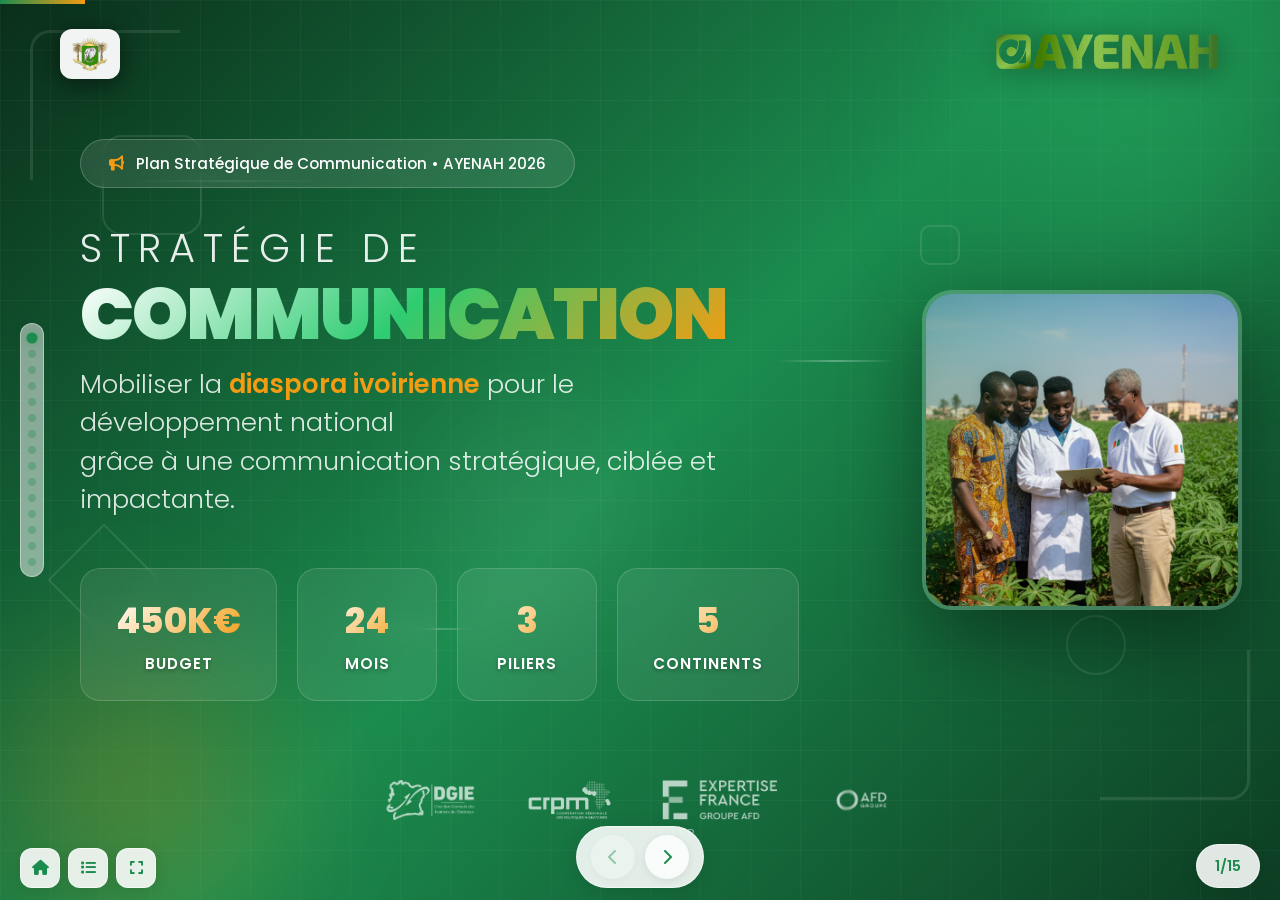
<file: index.html>
<!DOCTYPE html>
<html lang="fr">
<head>
    <meta charset="UTF-8">
    <meta name="viewport" content="width=device-width, initial-scale=1.0">
    <title>AYENAH - Stratégie de Communication</title>
    <link href="https://fonts.googleapis.com/css2?family=Poppins:wght@300;400;500;600;700;800;900&display=swap" rel="stylesheet">
    <link rel="stylesheet" href="https://cdnjs.cloudflare.com/ajax/libs/font-awesome/6.4.0/css/all.min.css">
    <style>
        :root {
            --primary-green: #1B8C4E;
            --primary-green-dark: #156B3D;
            --secondary-green: #2ECC71;
            --light-green: #E8F5E9;
            --extra-light-green: #F1F8E9;
            --accent-orange: #F39C12;
            --accent-orange-light: #FDEBD0;
            --dark: #1a1a2e;
            --dark-gray: #2d3436;
            --white: #ffffff;
            --gray-light: #f8f9fa;
            --gray: #6c757d;
            --gray-medium: #95a5a6;
            --shadow: 0 10px 40px rgba(0,0,0,0.08);
            --shadow-hover: 0 25px 60px rgba(0,0,0,0.15);
            --shadow-card: 0 4px 20px rgba(27, 140, 78, 0.1);
            --transition: all 0.4s cubic-bezier(0.4, 0, 0.2, 1);
            --transition-fast: all 0.2s ease;
            --border-radius: 20px;
            --border-radius-lg: 30px;
        }

        * {
            margin: 0;
            padding: 0;
            box-sizing: border-box;
        }

        html, body {
            height: 100%;
            overflow: hidden;
        }

        body {
            font-family: 'Poppins', sans-serif;
            background: linear-gradient(135deg, #f5f7fa 0%, #e8f5e9 100%);
            color: var(--dark);
            -webkit-font-smoothing: antialiased;
        }

        /* Presentation Container */
        .presentation {
            width: 100vw;
            height: 100vh;
            position: relative;
            overflow: hidden;
        }

        /* Slides Container */
        .slides-container {
            display: flex;
            transition: transform 0.7s cubic-bezier(0.65, 0, 0.35, 1);
            height: 100%;
        }

        /* Individual Slide */
        .slide {
            min-width: 100vw;
            height: 100vh;
            display: flex;
            flex-direction: column;
            position: relative;
            background: var(--white);
            overflow: hidden;
        }

        /* Slide Content */
        .slide-content {
            flex: 1;
            min-height: 0;
            display: flex;
            flex-direction: column;
            justify-content: center;
            align-items: center;
            padding: 110px 80px 170px;
            position: relative;
            z-index: 10;
            overflow-y: auto;
            overflow-x: hidden;
            -webkit-overflow-scrolling: touch;
            scrollbar-width: thin;
            scrollbar-color: var(--primary-green) transparent;
        }

        .slide-content::-webkit-scrollbar {
            width: 6px;
        }

        .slide-content::-webkit-scrollbar-track {
            background: transparent;
        }

        .slide-content::-webkit-scrollbar-thumb {
            background: var(--primary-green);
            border-radius: 3px;
        }

        .slide-content::-webkit-scrollbar-thumb:hover {
            background: var(--primary-green-dark);
        }

        /* Slide Background Patterns */
        .slide-pattern {
            background:
                linear-gradient(135deg, rgba(27, 140, 78, 0.02) 0%, transparent 50%),
                linear-gradient(225deg, rgba(243, 156, 18, 0.02) 0%, transparent 50%),
                var(--white);
        }

        .slide-pattern::before {
            content: '';
            position: absolute;
            top: 0;
            right: 0;
            width: 40%;
            height: 100%;
            background: linear-gradient(180deg, rgba(27, 140, 78, 0.03) 0%, transparent 100%);
            pointer-events: none;
        }

        /* Floating Decorative Elements */
        .floating-decor {
            position: absolute;
            top: 0;
            left: 0;
            right: 0;
            bottom: 0;
            pointer-events: none;
            overflow: hidden;
            z-index: 1;
        }

        .decor-element {
            position: absolute;
            opacity: 0.06;
            animation: floatDecor 20s ease-in-out infinite;
        }

        .decor-circle {
            border-radius: 50%;
            background: var(--primary-green);
        }

        .decor-ring {
            border-radius: 50%;
            border: 3px solid var(--primary-green);
            background: transparent;
        }

        .decor-square {
            border-radius: 15px;
            background: var(--accent-orange);
            transform: rotate(45deg);
        }

        .decor-line {
            height: 3px;
            background: linear-gradient(90deg, var(--primary-green), transparent);
            border-radius: 2px;
        }

        .decor-dots {
            display: flex;
            gap: 8px;
        }

        .decor-dots span {
            width: 8px;
            height: 8px;
            border-radius: 50%;
            background: var(--primary-green);
        }

        .decor-1 { width: 120px; height: 120px; top: 12%; left: 5%; animation-delay: 0s; }
        .decor-2 { width: 80px; height: 80px; top: 25%; right: 8%; animation-delay: -5s; }
        .decor-3 { width: 60px; height: 60px; top: 18%; left: 25%; animation-delay: -3s; opacity: 0.04; }
        .decor-4 { width: 40px; height: 40px; top: 30%; left: 12%; animation-delay: -8s; }
        .decor-5 { width: 150px; top: 22%; right: 25%; animation-delay: -2s; }
        .decor-6 { top: 15%; left: 40%; animation-delay: -6s; }
        .decor-7 { width: 100px; height: 100px; top: 8%; right: 15%; animation-delay: -4s; opacity: 0.03; }
        .decor-8 { width: 50px; height: 50px; top: 28%; right: 35%; animation-delay: -7s; }

        @keyframes floatDecor {
            0%, 100% { transform: translate(0, 0) rotate(0deg); }
            25% { transform: translate(10px, -15px) rotate(5deg); }
            50% { transform: translate(-5px, 10px) rotate(-3deg); }
            75% { transform: translate(15px, 5px) rotate(3deg); }
        }

        /* Download Button */
        .download-section {
            margin-top: 50px;
            display: flex;
            flex-direction: column;
            align-items: center;
            gap: 15px;
        }

        .download-btn {
            display: inline-flex;
            align-items: center;
            gap: 15px;
            background: rgba(255,255,255,0.2);
            border: 2px solid rgba(255,255,255,0.4);
            color: var(--white);
            padding: 18px 35px;
            border-radius: 50px;
            font-size: 1.1rem;
            font-weight: 600;
            cursor: pointer;
            transition: var(--transition);
            text-decoration: none;
            backdrop-filter: blur(10px);
        }

        .download-btn:hover {
            background: rgba(255,255,255,0.3);
            border-color: rgba(255,255,255,0.6);
            transform: translateY(-5px) scale(1.05);
            box-shadow: 0 15px 40px rgba(0,0,0,0.2);
        }

        .download-btn i {
            font-size: 1.3rem;
        }

        /* Header */
        .slide-header {
            display: flex;
            justify-content: space-between;
            align-items: center;
            padding: 25px 60px;
            position: absolute;
            top: 0;
            left: 0;
            right: 0;
            z-index: 100;
            background: linear-gradient(to bottom, rgba(255,255,255,0.95), transparent);
        }

        .logo-left {
            display: flex;
            align-items: center;
            gap: 20px;
        }

        .logo-left img {
            height: 50px;
            transition: var(--transition);
            filter: drop-shadow(0 2px 4px rgba(0,0,0,0.1));
        }

        .logo-left img:hover {
            transform: scale(1.08);
        }

        .logo-right img {
            height: 50px;
            transition: var(--transition);
            filter: drop-shadow(0 2px 8px rgba(27, 140, 78, 0.2));
        }

        .logo-right img:hover {
            transform: scale(1.08);
        }

        /* Footer — raised 64px to sit above the fixed nav bar */
        .slide-footer {
            position: absolute;
            bottom: 64px;
            left: 0;
            right: 0;
            padding: 16px 60px;
            display: flex;
            justify-content: center;
            align-items: center;
            gap: 50px;
            background: linear-gradient(to top, rgba(255,255,255,0.98) 60%, rgba(255,255,255,0.92) 85%, transparent 100%);
            z-index: 100;
        }

        .slide-footer img {
            height: 40px;
            opacity: 0.85;
            transition: var(--transition);
            filter: grayscale(10%);
        }

        .slide-footer img:hover {
            opacity: 1;
            transform: scale(1.12) translateY(-3px);
            filter: grayscale(0%) drop-shadow(0 5px 15px rgba(0,0,0,0.1));
        }

        /* ==================== COVER SLIDE - SPECTACULAR ==================== */
        .slide-cover {
            background: linear-gradient(135deg, #0a2e1a 0%, #1B8C4E 50%, #0d3d23 100%);
            overflow: hidden;
            position: relative;
        }

        /* Animated Background Grid */
        .cover-grid {
            position: absolute;
            top: 0;
            left: 0;
            right: 0;
            bottom: 0;
            background-image:
                linear-gradient(rgba(255,255,255,0.03) 1px, transparent 1px),
                linear-gradient(90deg, rgba(255,255,255,0.03) 1px, transparent 1px);
            background-size: 50px 50px;
            animation: gridMove 20s linear infinite;
        }

        @keyframes gridMove {
            0% { transform: translate(0, 0); }
            100% { transform: translate(50px, 50px); }
        }

        /* Glowing Orbs */
        .cover-orbs {
            position: absolute;
            top: 0;
            left: 0;
            right: 0;
            bottom: 0;
            overflow: hidden;
            pointer-events: none;
        }

        .orb {
            position: absolute;
            border-radius: 50%;
            filter: blur(60px);
            animation: orbFloat 15s ease-in-out infinite;
        }

        .orb-1 {
            width: 500px;
            height: 500px;
            background: radial-gradient(circle, rgba(46, 204, 113, 0.4) 0%, transparent 70%);
            top: -15%;
            right: -10%;
            animation-delay: 0s;
        }

        .orb-2 {
            width: 400px;
            height: 400px;
            background: radial-gradient(circle, rgba(243, 156, 18, 0.3) 0%, transparent 70%);
            bottom: -10%;
            left: -5%;
            animation-delay: -5s;
        }

        .orb-3 {
            width: 300px;
            height: 300px;
            background: radial-gradient(circle, rgba(255, 255, 255, 0.1) 0%, transparent 70%);
            top: 40%;
            left: 30%;
            animation-delay: -10s;
        }

        @keyframes orbFloat {
            0%, 100% { transform: translate(0, 0) scale(1); opacity: 0.6; }
            33% { transform: translate(30px, -40px) scale(1.1); opacity: 0.8; }
            66% { transform: translate(-20px, 30px) scale(0.9); opacity: 0.5; }
        }

        /* Floating Lines */
        .cover-lines {
            position: absolute;
            top: 0;
            left: 0;
            right: 0;
            bottom: 0;
            pointer-events: none;
            overflow: hidden;
        }

        .line {
            position: absolute;
            height: 2px;
            background: linear-gradient(90deg, transparent, rgba(255,255,255,0.3), transparent);
            animation: lineSweep 8s ease-in-out infinite;
        }

        .line-1 { width: 200px; top: 20%; left: 10%; animation-delay: 0s; }
        .line-2 { width: 150px; top: 60%; right: 15%; animation-delay: -2s; }
        .line-3 { width: 180px; bottom: 30%; left: 25%; animation-delay: -4s; }
        .line-4 { width: 120px; top: 40%; right: 30%; animation-delay: -6s; }

        @keyframes lineSweep {
            0%, 100% { opacity: 0; transform: translateX(-100px); }
            50% { opacity: 1; transform: translateX(100px); }
        }

        /* Geometric Shapes */
        .cover-shapes {
            position: absolute;
            top: 0;
            left: 0;
            right: 0;
            bottom: 0;
            pointer-events: none;
        }

        .geo-shape {
            position: absolute;
            border: 2px solid rgba(255,255,255,0.1);
            animation: geoRotate 20s linear infinite;
        }

        .geo-1 {
            width: 100px;
            height: 100px;
            top: 15%;
            left: 8%;
            border-radius: 20px;
            animation-duration: 25s;
        }

        .geo-2 {
            width: 60px;
            height: 60px;
            bottom: 25%;
            right: 12%;
            border-radius: 50%;
            animation-duration: 15s;
            animation-direction: reverse;
        }

        .geo-3 {
            width: 80px;
            height: 80px;
            top: 60%;
            left: 5%;
            transform: rotate(45deg);
            animation-duration: 30s;
        }

        .geo-4 {
            width: 40px;
            height: 40px;
            top: 25%;
            right: 25%;
            border-radius: 10px;
            animation-duration: 18s;
            animation-direction: reverse;
        }

        @keyframes geoRotate {
            from { transform: rotate(0deg); }
            to { transform: rotate(360deg); }
        }

        /* Main Cover Content */
        .cover-main {
            position: relative;
            z-index: 10;
            display: flex;
            flex-direction: column;
            align-items: flex-start;
            justify-content: center;
            text-align: left;
            width: 100%;
            max-width: 1200px;
            color: var(--white);
            padding-right: 450px;
        }

        /* Top Badge */
        .cover-top-badge {
            display: inline-flex;
            align-items: center;
            gap: 12px;
            background: rgba(255,255,255,0.1);
            backdrop-filter: blur(10px);
            padding: 12px 28px;
            border-radius: 50px;
            font-size: 0.95rem;
            color: var(--white);
            font-weight: 500;
            margin-bottom: 40px;
            border: 1px solid rgba(255,255,255,0.2);
            opacity: 0;
            animation: fadeInDown 0.8s ease 0.2s forwards;
        }

        .cover-top-badge i {
            color: var(--accent-orange);
        }

        @keyframes fadeInDown {
            from { opacity: 0; transform: translateY(-30px); }
            to { opacity: 1; transform: translateY(0); }
        }

        /* Main Title */
        .cover-main-title {
            font-size: 5.5rem;
            font-weight: 900;
            line-height: 1;
            margin-bottom: 15px;
            opacity: 0;
            animation: titleReveal 1s ease 0.4s forwards;
            text-transform: uppercase;
            letter-spacing: -2px;
        }

        .cover-main-title .line-1 {
            display: block;
            font-size: 2.5rem;
            font-weight: 300;
            letter-spacing: 8px;
            margin-bottom: 10px;
            opacity: 0.9;
            position: static;
            height: auto;
            background: none;
            animation: none;
            width: auto;
        }

        .cover-main-title .line-2 {
            display: block;
            background: linear-gradient(135deg, #fff 0%, #2ECC71 50%, #F39C12 100%);
            -webkit-background-clip: text;
            -webkit-text-fill-color: transparent;
            background-clip: text;
            position: static;
            height: auto;
            animation: none;
            width: auto;
        }

        @keyframes titleReveal {
            from { opacity: 0; transform: translateY(50px) scale(0.9); }
            to { opacity: 1; transform: translateY(0) scale(1); }
        }

        /* Tagline */
        .cover-tagline {
            font-size: 1.6rem;
            font-weight: 300;
            color: rgba(255,255,255,0.85);
            margin-bottom: 50px;
            max-width: 700px;
            line-height: 1.5;
            opacity: 0;
            animation: fadeInUp 1s ease 0.7s forwards;
        }

        .cover-tagline strong {
            color: var(--accent-orange);
            font-weight: 600;
        }

        @keyframes fadeInUp {
            from { opacity: 0; transform: translateY(30px); }
            to { opacity: 1; transform: translateY(0); }
        }

        /* Stats Row */
        .cover-stats-row {
            display: flex;
            gap: 20px;
            justify-content: center;
            flex-wrap: wrap;
            opacity: 0;
            animation: fadeInUp 1s ease 1s forwards;
        }

        .cover-stat-item {
            background: rgba(255,255,255,0.08);
            backdrop-filter: blur(10px);
            border: 1px solid rgba(255,255,255,0.15);
            border-radius: 20px;
            padding: 25px 35px;
            text-align: center;
            transition: var(--transition);
            min-width: 140px;
        }

        .cover-stat-item:hover {
            background: rgba(255,255,255,0.15);
            transform: translateY(-8px) scale(1.05);
            border-color: rgba(255,255,255,0.3);
        }

        .cover-stat-value {
            font-size: 2.2rem;
            font-weight: 800;
            color: var(--white);
            margin-bottom: 5px;
            background: linear-gradient(135deg, #fff, var(--accent-orange));
            -webkit-background-clip: text;
            -webkit-text-fill-color: transparent;
            background-clip: text;
        }

        .cover-stat-label {
            font-size: 0.95rem;
            color: #ffffff;
            text-transform: uppercase;
            letter-spacing: 1px;
            font-weight: 600;
            text-shadow: 0 2px 4px rgba(0,0,0,0.3);
        }

        /* Project Name Badge */
        .cover-project-badge {
            position: absolute;
            bottom: 120px;
            left: 50%;
            transform: translateX(-50%);
            display: flex;
            align-items: center;
            gap: 15px;
            background: rgba(255,255,255,0.95);
            padding: 15px 30px;
            border-radius: 60px;
            box-shadow: 0 20px 60px rgba(0,0,0,0.3);
            opacity: 0;
            animation: popIn 0.6s ease 1.3s forwards;
        }

        .cover-project-badge img {
            height: 40px;
        }

        .cover-project-badge span {
            font-size: 1.1rem;
            font-weight: 600;
            color: var(--primary-green);
            letter-spacing: 1px;
        }

        @keyframes popIn {
            from { opacity: 0; transform: translateX(-50%) scale(0.5); }
            to { opacity: 1; transform: translateX(-50%) scale(1); }
        }

        /* Decorative Corner Elements */
        .corner-decor {
            position: absolute;
            width: 150px;
            height: 150px;
            border: 3px solid rgba(255,255,255,0.1);
            pointer-events: none;
        }

        .corner-tl {
            top: 30px;
            left: 30px;
            border-right: none;
            border-bottom: none;
            border-radius: 20px 0 0 0;
        }

        .corner-br {
            bottom: 100px;
            right: 30px;
            border-left: none;
            border-top: none;
            border-radius: 0 0 20px 0;
        }

        /* Scroll Indicator */
        .scroll-indicator {
            position: absolute;
            bottom: 30px;
            left: 50%;
            transform: translateX(-50%);
            display: flex;
            flex-direction: column;
            align-items: center;
            gap: 8px;
            color: rgba(255,255,255,0.5);
            font-size: 0.8rem;
            text-transform: uppercase;
            letter-spacing: 2px;
            opacity: 0;
            animation: fadeInUp 1s ease 1.5s forwards;
        }

        .scroll-indicator i {
            font-size: 1.2rem;
            animation: bounce 2s ease infinite;
        }

        @keyframes bounce {
            0%, 100% { transform: translateY(0); }
            50% { transform: translateY(8px); }
        }

        /* Cover Image Feature */
        .cover-image-feature {
            position: absolute;
            right: 5%;
            top: 50%;
            transform: translateY(-50%);
            width: 380px;
            height: 380px;
            border-radius: 30px;
            overflow: hidden;
            box-shadow: 0 30px 80px rgba(0,0,0,0.4);
            opacity: 0;
            animation: imageReveal 1.2s ease 0.8s forwards;
            border: 4px solid rgba(255,255,255,0.2);
        }

        .cover-image-feature img {
            width: 100%;
            height: 100%;
            object-fit: cover;
        }

        .cover-image-feature::before {
            content: '';
            position: absolute;
            top: 0;
            left: 0;
            right: 0;
            bottom: 0;
            background: linear-gradient(135deg, rgba(27, 140, 78, 0.3) 0%, transparent 50%);
            z-index: 1;
        }

        @keyframes imageReveal {
            from { opacity: 0; transform: translateY(-50%) scale(0.8) rotate(-5deg); }
            to { opacity: 1; transform: translateY(-50%) scale(1) rotate(0deg); }
        }

        /* Small floating images */
        .cover-float-img {
            position: absolute;
            border-radius: 15px;
            overflow: hidden;
            box-shadow: 0 15px 40px rgba(0,0,0,0.3);
            border: 3px solid rgba(255,255,255,0.2);
            opacity: 0;
            animation: floatImgReveal 1s ease forwards;
        }

        .cover-float-img img {
            width: 100%;
            height: 100%;
            object-fit: cover;
        }

        .cover-float-img-1 {
            width: 150px;
            height: 100px;
            right: 2%;
            top: 18%;
            animation-delay: 1.2s;
            transform: rotate(5deg);
        }

        .cover-float-img-2 {
            width: 130px;
            height: 90px;
            right: 28%;
            bottom: 22%;
            animation-delay: 1.4s;
            transform: rotate(-3deg);
        }

        @keyframes floatImgReveal {
            from { opacity: 0; transform: translateY(20px) scale(0.8); }
            to { opacity: 1; transform: translateY(0) scale(1); }
        }

        /* Cover Header Override */
        .slide-cover .slide-header {
            background: none !important;
            background-color: transparent !important;
            background-image: none !important;
        }

        .slide-cover .slide-header .logo-left img {
            filter: drop-shadow(0 4px 15px rgba(0,0,0,0.4));
            background: rgba(255,255,255,0.95);
            padding: 8px 12px;
            border-radius: 12px;
            box-shadow: 0 4px 20px rgba(0,0,0,0.2);
        }

        .slide-cover .slide-header .logo-right img {
            filter: drop-shadow(0 4px 15px rgba(0,0,0,0.5));
        }

        /* Cover Footer Override */
        .slide-cover .slide-footer {
            background: transparent !important;
        }

        .slide-cover .slide-footer img {
            filter: brightness(0) invert(1);
            opacity: 0.7;
        }

        .slide-cover .slide-footer img:hover {
            opacity: 1;
            filter: brightness(0) invert(1) drop-shadow(0 0 5px rgba(255,255,255,0.5));
        }

        .cover-stat-number {
            font-size: 2rem;
            font-weight: 800;
            color: var(--primary-green);
            margin-bottom: 5px;
        }


        /* ==================== SECTION TITLE ==================== */
        .section-header {
            text-align: center;
            margin-bottom: 50px;
        }

        .section-badge {
            display: inline-flex;
            align-items: center;
            gap: 8px;
            background: var(--light-green);
            padding: 8px 18px;
            border-radius: 50px;
            font-size: 0.85rem;
            color: var(--primary-green);
            font-weight: 500;
            margin-bottom: 20px;
        }

        .section-title {
            font-size: 2.8rem;
            font-weight: 700;
            color: var(--dark);
            margin-bottom: 15px;
        }

        .section-title .highlight {
            color: var(--primary-green);
        }

        .section-subtitle {
            font-size: 1.15rem;
            color: var(--gray);
            max-width: 700px;
            margin: 0 auto;
            line-height: 1.6;
        }

        /* ==================== CARDS GRID 2x2 ==================== */
        .cards-grid-2x2 {
            display: grid;
            grid-template-columns: repeat(2, 1fr);
            gap: 30px;
            width: 100%;
            max-width: 1100px;
        }

        .cards-grid-3x2 {
            display: grid;
            grid-template-columns: repeat(6, 1fr);
            gap: 25px;
            width: 100%;
            max-width: 1200px;
        }

        .cards-grid-3x2 .card:nth-child(1),
        .cards-grid-3x2 .card:nth-child(2),
        .cards-grid-3x2 .card:nth-child(3) {
            grid-column: span 2;
        }

        .cards-grid-3x2 .card:nth-child(4),
        .cards-grid-3x2 .card:nth-child(5) {
            grid-column: span 3;
        }

        .card {
            background: var(--white);
            border-radius: var(--border-radius);
            padding: 35px;
            box-shadow: var(--shadow-card);
            transition: var(--transition);
            position: relative;
            overflow: hidden;
            cursor: default;
            border: 1px solid rgba(27, 140, 78, 0.08);
        }

        .card::before {
            content: '';
            position: absolute;
            top: 0;
            left: 0;
            width: 5px;
            height: 100%;
            background: linear-gradient(180deg, var(--primary-green), var(--secondary-green));
            transform: scaleY(0);
            transform-origin: top;
            transition: var(--transition);
        }

        .card:hover {
            transform: translateY(-8px);
            box-shadow: var(--shadow-hover);
            border-color: rgba(27, 140, 78, 0.15);
        }

        .card:hover::before {
            transform: scaleY(1);
        }

        .card-header {
            display: flex;
            align-items: flex-start;
            gap: 20px;
            margin-bottom: 18px;
        }

        .card-icon {
            width: 65px;
            height: 65px;
            background: linear-gradient(135deg, var(--extra-light-green), var(--light-green));
            border-radius: 16px;
            display: flex;
            align-items: center;
            justify-content: center;
            font-size: 26px;
            color: var(--primary-green);
            transition: var(--transition);
            flex-shrink: 0;
        }

        .card:hover .card-icon {
            background: linear-gradient(135deg, var(--primary-green), var(--secondary-green));
            color: var(--white);
            transform: scale(1.1) rotate(5deg);
        }

        .card-title {
            font-size: 1.25rem;
            font-weight: 600;
            color: var(--dark);
            margin-top: 8px;
        }

        .card-text {
            color: var(--gray);
            line-height: 1.7;
            font-size: 1rem;
        }

        .card-text strong {
            color: var(--dark);
            font-weight: 600;
        }

        /* Card Variants */
        .card-enjeux {
            border-left: 4px solid var(--accent-orange);
        }

        .card-enjeux .card-icon {
            background: linear-gradient(135deg, var(--accent-orange-light), #FFF5E6);
            color: var(--accent-orange);
        }

        .card-enjeux:hover .card-icon {
            background: linear-gradient(135deg, var(--accent-orange), #E67E22);
        }

        /* ==================== KEY MESSAGE BOX ==================== */
        .key-message {
            background: linear-gradient(135deg, var(--extra-light-green), var(--white));
            border-left: 5px solid var(--primary-green);
            padding: 25px 35px;
            border-radius: 0 var(--border-radius) var(--border-radius) 0;
            margin-top: 40px;
            max-width: 900px;
            box-shadow: var(--shadow);
        }

        .key-message p {
            font-size: 1.15rem;
            color: var(--dark);
            line-height: 1.6;
            margin: 0;
        }

        .key-message strong {
            color: var(--primary-green);
        }

        /* ==================== PILLARS ==================== */
        .pillars-container {
            display: flex;
            gap: 35px;
            width: 100%;
            max-width: 1300px;
            justify-content: center;
        }

        .pillar {
            flex: 1;
            max-width: 400px;
            background: var(--white);
            border-radius: var(--border-radius-lg);
            padding: 40px 35px;
            text-align: center;
            box-shadow: var(--shadow);
            transition: var(--transition);
            position: relative;
            overflow: hidden;
            border: 1px solid rgba(27, 140, 78, 0.08);
        }

        .pillar::before {
            content: '';
            position: absolute;
            top: 0;
            left: 0;
            right: 0;
            height: 5px;
            background: linear-gradient(90deg, var(--primary-green), var(--secondary-green));
        }

        .pillar:nth-child(2)::before {
            background: linear-gradient(90deg, var(--secondary-green), var(--accent-orange));
        }

        .pillar:nth-child(3)::before {
            background: linear-gradient(90deg, var(--accent-orange), var(--primary-green));
        }

        .pillar:hover {
            transform: translateY(-12px);
            box-shadow: var(--shadow-hover);
        }

        .pillar-number {
            width: 60px;
            height: 60px;
            background: linear-gradient(135deg, var(--primary-green), var(--secondary-green));
            color: var(--white);
            border-radius: 50%;
            display: flex;
            align-items: center;
            justify-content: center;
            font-size: 1.6rem;
            font-weight: 700;
            margin: 0 auto 25px;
            transition: var(--transition);
            box-shadow: 0 8px 25px rgba(27, 140, 78, 0.3);
        }

        .pillar:hover .pillar-number {
            transform: scale(1.15) rotate(360deg);
        }

        .pillar-title {
            font-size: 1.3rem;
            font-weight: 600;
            color: var(--dark);
            margin-bottom: 15px;
        }

        .pillar-text {
            color: var(--gray);
            line-height: 1.7;
            margin-bottom: 25px;
            font-size: 0.95rem;
        }

        .pillar-badge {
            background: var(--light-green);
            padding: 12px 24px;
            border-radius: 50px;
            color: var(--primary-green);
            font-weight: 600;
            font-size: 0.9rem;
            display: inline-block;
            transition: var(--transition);
        }

        .pillar:hover .pillar-badge {
            background: var(--primary-green);
            color: var(--white);
        }

        /* ==================== CIBLES / TARGETS ==================== */
        .targets-grid {
            display: grid;
            grid-template-columns: repeat(3, 1fr);
            gap: 25px;
            width: 100%;
            max-width: 1100px;
        }

        .target-card {
            background: var(--white);
            border-radius: var(--border-radius);
            padding: 30px 25px;
            text-align: center;
            box-shadow: var(--shadow-card);
            transition: var(--transition);
            border: 1px solid rgba(27, 140, 78, 0.08);
        }

        .target-card:hover {
            transform: translateY(-10px) scale(1.02);
            box-shadow: var(--shadow-hover);
        }

        .target-icon {
            width: 80px;
            height: 80px;
            margin: 0 auto 20px;
            background: linear-gradient(135deg, var(--extra-light-green), var(--light-green));
            border-radius: 50%;
            display: flex;
            align-items: center;
            justify-content: center;
            font-size: 2rem;
            color: var(--primary-green);
            transition: var(--transition);
        }

        .target-card:hover .target-icon {
            background: linear-gradient(135deg, var(--primary-green), var(--secondary-green));
            color: var(--white);
            transform: scale(1.1);
        }

        .target-title {
            font-size: 1.1rem;
            font-weight: 600;
            color: var(--dark);
            margin-bottom: 12px;
        }

        .target-channels {
            display: flex;
            flex-wrap: wrap;
            gap: 8px;
            justify-content: center;
        }

        .channel-tag {
            background: var(--extra-light-green);
            color: var(--primary-green);
            padding: 5px 12px;
            border-radius: 20px;
            font-size: 0.75rem;
            font-weight: 500;
            transition: var(--transition);
        }

        .target-card:hover .channel-tag {
            background: var(--primary-green);
            color: var(--white);
        }

        /* ==================== ECOSYSTEM ==================== */
        .ecosystem-grid {
            display: grid;
            grid-template-columns: repeat(5, 1fr);
            gap: 25px;
            width: 100%;
            max-width: 1300px;
        }

        .ecosystem-item {
            background: var(--white);
            border-radius: var(--border-radius);
            padding: 30px 20px;
            text-align: center;
            box-shadow: var(--shadow-card);
            transition: var(--transition);
            border: 1px solid rgba(27, 140, 78, 0.08);
            position: relative;
            overflow: hidden;
        }

        .ecosystem-item::after {
            content: '';
            position: absolute;
            bottom: 0;
            left: 0;
            right: 0;
            height: 4px;
            background: linear-gradient(90deg, var(--primary-green), var(--secondary-green));
            transform: scaleX(0);
            transition: var(--transition);
        }

        .ecosystem-item:hover {
            transform: translateY(-12px);
            box-shadow: var(--shadow-hover);
        }

        .ecosystem-item:hover::after {
            transform: scaleX(1);
        }

        .ecosystem-icon {
            width: 70px;
            height: 70px;
            margin: 0 auto 18px;
            background: linear-gradient(135deg, var(--extra-light-green), var(--light-green));
            border-radius: 20px;
            display: flex;
            align-items: center;
            justify-content: center;
            font-size: 1.8rem;
            color: var(--primary-green);
            transition: var(--transition);
        }

        .ecosystem-item:hover .ecosystem-icon {
            background: linear-gradient(135deg, var(--primary-green), var(--secondary-green));
            color: var(--white);
            transform: rotate(10deg) scale(1.1);
        }

        .ecosystem-title {
            font-size: 1rem;
            font-weight: 600;
            color: var(--dark);
            margin-bottom: 10px;
        }

        .ecosystem-desc {
            font-size: 0.85rem;
            color: var(--gray);
            line-height: 1.5;
        }

        /* ==================== TIMELINE ==================== */
        .timeline {
            display: flex;
            gap: 25px;
            width: 100%;
            max-width: 1400px;
            position: relative;
        }

        .timeline::before {
            content: '';
            position: absolute;
            top: 40px;
            left: 5%;
            right: 5%;
            height: 4px;
            background: linear-gradient(90deg, var(--primary-green), var(--secondary-green), var(--accent-orange), var(--primary-green));
            border-radius: 2px;
        }

        .timeline-item {
            flex: 1;
            text-align: center;
            position: relative;
            padding-top: 70px;
        }

        .timeline-dot {
            position: absolute;
            top: 25px;
            left: 50%;
            transform: translateX(-50%);
            width: 34px;
            height: 34px;
            background: var(--white);
            border: 4px solid var(--primary-green);
            border-radius: 50%;
            transition: var(--transition);
            z-index: 10;
            box-shadow: 0 4px 15px rgba(27, 140, 78, 0.2);
        }

        .timeline-item:hover .timeline-dot {
            background: var(--primary-green);
            transform: translateX(-50%) scale(1.3);
            box-shadow: 0 6px 25px rgba(27, 140, 78, 0.4);
        }

        .timeline-content {
            background: var(--white);
            border-radius: var(--border-radius);
            padding: 28px;
            box-shadow: var(--shadow-card);
            transition: var(--transition);
            border: 1px solid rgba(27, 140, 78, 0.08);
        }

        .timeline-item:hover .timeline-content {
            transform: translateY(-8px);
            box-shadow: var(--shadow-hover);
        }

        .timeline-phase {
            display: inline-block;
            background: var(--light-green);
            color: var(--primary-green);
            padding: 5px 15px;
            border-radius: 20px;
            font-size: 0.8rem;
            font-weight: 600;
            text-transform: uppercase;
            margin-bottom: 12px;
        }

        .timeline-title {
            font-size: 1.15rem;
            font-weight: 600;
            color: var(--dark);
            margin-bottom: 10px;
        }

        .timeline-desc {
            color: var(--gray);
            font-size: 0.9rem;
            line-height: 1.6;
        }

        /* ==================== BUDGET ==================== */
        .budget-container {
            display: flex;
            gap: 60px;
            align-items: center;
            width: 100%;
            max-width: 1200px;
        }

        .budget-chart-wrapper {
            flex-shrink: 0;
        }

        .budget-chart {
            position: relative;
            width: 280px;
            height: 280px;
        }

        .budget-center {
            position: absolute;
            top: 50%;
            left: 50%;
            transform: translate(-50%, -50%);
            text-align: center;
        }

        .budget-center-label {
            font-size: 0.9rem;
            color: var(--gray);
            margin-bottom: 5px;
        }

        .budget-center-value {
            font-size: 1.4rem;
            font-weight: 700;
            color: var(--primary-green);
        }

        .budget-items {
            flex: 1;
            display: grid;
            grid-template-columns: repeat(2, 1fr);
            gap: 18px;
        }

        .budget-item {
            display: flex;
            align-items: center;
            gap: 15px;
            padding: 18px 22px;
            background: var(--white);
            border-radius: 15px;
            box-shadow: var(--shadow-card);
            transition: var(--transition);
            border: 1px solid rgba(27, 140, 78, 0.08);
        }

        .budget-item:hover {
            transform: translateX(8px);
            box-shadow: var(--shadow-hover);
        }

        .budget-color {
            width: 16px;
            height: 45px;
            border-radius: 8px;
            flex-shrink: 0;
        }

        .budget-info h4 {
            font-size: 1rem;
            color: var(--dark);
            margin-bottom: 4px;
            font-weight: 600;
        }

        .budget-info span {
            color: var(--gray);
            font-size: 0.85rem;
        }

        .budget-percent {
            margin-left: auto;
            font-size: 1.3rem;
            font-weight: 700;
            color: var(--primary-green);
        }

        /* ==================== KPIs ==================== */
        .kpis-section {
            width: 100%;
            max-width: 1300px;
        }

        .kpis-grid {
            display: grid;
            grid-template-columns: repeat(3, 1fr);
            gap: 25px;
        }

        .kpi-category {
            background: var(--white);
            border-radius: var(--border-radius);
            padding: 30px;
            box-shadow: var(--shadow-card);
            transition: var(--transition);
            border: 1px solid rgba(27, 140, 78, 0.08);
        }

        .kpi-category:hover {
            transform: translateY(-5px);
            box-shadow: var(--shadow-hover);
        }

        .kpi-category-header {
            display: flex;
            align-items: center;
            gap: 15px;
            margin-bottom: 20px;
            padding-bottom: 15px;
            border-bottom: 2px solid var(--extra-light-green);
        }

        .kpi-category-icon {
            width: 50px;
            height: 50px;
            background: linear-gradient(135deg, var(--extra-light-green), var(--light-green));
            border-radius: 12px;
            display: flex;
            align-items: center;
            justify-content: center;
            color: var(--primary-green);
            font-size: 1.3rem;
        }

        .kpi-category-title {
            font-size: 1.1rem;
            font-weight: 600;
            color: var(--dark);
        }

        .kpi-list {
            list-style: none;
        }

        .kpi-item {
            display: flex;
            align-items: center;
            justify-content: space-between;
            padding: 12px 0;
            border-bottom: 1px solid var(--extra-light-green);
            transition: var(--transition);
        }

        .kpi-item:last-child {
            border-bottom: none;
        }

        .kpi-item:hover {
            padding-left: 10px;
        }

        .kpi-name {
            font-size: 0.9rem;
            color: var(--dark-gray);
        }

        .kpi-value {
            font-size: 0.9rem;
            font-weight: 600;
            color: var(--primary-green);
            background: var(--extra-light-green);
            padding: 4px 12px;
            border-radius: 20px;
        }

        /* ==================== STATS ==================== */
        .stats-grid {
            display: grid;
            grid-template-columns: repeat(4, 1fr);
            gap: 30px;
            width: 100%;
            max-width: 1100px;
        }

        .stat-card {
            background: var(--white);
            border-radius: var(--border-radius);
            padding: 35px 25px;
            text-align: center;
            box-shadow: var(--shadow-card);
            transition: var(--transition);
            border: 1px solid rgba(27, 140, 78, 0.08);
            position: relative;
            overflow: hidden;
        }

        .stat-card::before {
            content: '';
            position: absolute;
            top: 0;
            left: 0;
            right: 0;
            height: 4px;
            background: linear-gradient(90deg, var(--primary-green), var(--secondary-green));
        }

        .stat-card:hover {
            transform: translateY(-10px) scale(1.03);
            box-shadow: var(--shadow-hover);
        }

        .stat-number {
            font-size: 2.8rem;
            font-weight: 800;
            background: linear-gradient(135deg, var(--primary-green), var(--secondary-green));
            -webkit-background-clip: text;
            -webkit-text-fill-color: transparent;
            background-clip: text;
            margin-bottom: 8px;
        }

        .stat-label {
            color: var(--gray);
            font-size: 0.95rem;
            font-weight: 500;
        }

        /* ==================== CONCLUSION ==================== */
        .conclusion-container {
            display: flex;
            flex-direction: column;
            align-items: center;
            gap: 50px;
            width: 100%;
            max-width: 1000px;
        }

        .conclusion-box {
            background: linear-gradient(135deg, var(--primary-green), var(--secondary-green));
            color: var(--white);
            padding: 50px 70px;
            border-radius: var(--border-radius-lg);
            text-align: center;
            position: relative;
            overflow: hidden;
            box-shadow: 0 20px 60px rgba(27, 140, 78, 0.3);
        }

        .conclusion-box::before {
            content: '';
            position: absolute;
            top: -50%;
            right: -20%;
            width: 60%;
            height: 180%;
            background: rgba(255,255,255,0.08);
            border-radius: 50%;
        }

        .conclusion-quote {
            font-size: 1.7rem;
            font-weight: 600;
            line-height: 1.5;
            margin-bottom: 20px;
            position: relative;
            z-index: 1;
        }

        .conclusion-text {
            font-size: 1.1rem;
            opacity: 0.95;
            position: relative;
            z-index: 1;
            line-height: 1.6;
        }

        /* ==================== GOVERNANCE ==================== */
        .governance-grid {
            display: grid;
            grid-template-columns: repeat(3, 1fr);
            gap: 30px;
            width: 100%;
            max-width: 1200px;
        }

        .governance-card {
            background: var(--white);
            border-radius: var(--border-radius);
            padding: 35px;
            box-shadow: var(--shadow-card);
            transition: var(--transition);
            border: 1px solid rgba(27, 140, 78, 0.08);
            text-align: center;
        }

        .governance-card:hover {
            transform: translateY(-10px);
            box-shadow: var(--shadow-hover);
        }

        .governance-icon {
            width: 70px;
            height: 70px;
            margin: 0 auto 20px;
            background: linear-gradient(135deg, var(--extra-light-green), var(--light-green));
            border-radius: 50%;
            display: flex;
            align-items: center;
            justify-content: center;
            font-size: 1.8rem;
            color: var(--primary-green);
            transition: var(--transition);
        }

        .governance-card:hover .governance-icon {
            background: linear-gradient(135deg, var(--primary-green), var(--secondary-green));
            color: var(--white);
        }

        .governance-title {
            font-size: 1.2rem;
            font-weight: 600;
            color: var(--dark);
            margin-bottom: 12px;
        }

        .governance-text {
            color: var(--gray);
            font-size: 0.95rem;
            line-height: 1.6;
        }

        /* ==================== NAVIGATION ==================== */
        /* All fixed nav elements share bottom: 12px — nothing floats over slide content */
        .nav-controls {
            position: fixed;
            bottom: 12px;
            left: 50%;
            transform: translateX(-50%);
            display: flex;
            gap: 10px;
            z-index: 1000;
            background: rgba(255,255,255,0.88);
            padding: 8px 14px;
            border-radius: 50px;
            box-shadow: 0 4px 20px rgba(0,0,0,0.12);
            backdrop-filter: blur(12px);
            border: 1px solid rgba(255,255,255,0.6);
            align-items: center;
        }

        .nav-btn {
            width: 44px;
            height: 44px;
            border: none;
            border-radius: 50%;
            background: rgba(255,255,255,0.8);
            color: var(--primary-green);
            font-size: 1rem;
            cursor: pointer;
            box-shadow: 0 2px 8px rgba(0,0,0,0.08);
            transition: var(--transition);
            display: flex;
            align-items: center;
            justify-content: center;
        }

        .nav-btn:hover:not(:disabled) {
            background: var(--primary-green);
            color: var(--white);
            transform: scale(1.08);
        }

        .nav-btn:disabled {
            opacity: 0.4;
            cursor: not-allowed;
        }

        .slide-counter {
            position: fixed;
            bottom: 12px;
            right: 20px;
            background: rgba(255,255,255,0.88);
            padding: 10px 18px;
            border-radius: 30px;
            box-shadow: 0 4px 20px rgba(0,0,0,0.1);
            backdrop-filter: blur(12px);
            border: 1px solid rgba(255,255,255,0.6);
            font-weight: 600;
            color: var(--primary-green);
            z-index: 1000;
            font-size: 0.9rem;
            display: flex;
            align-items: center;
            height: 44px;
        }

        .progress-bar {
            position: fixed;
            top: 0;
            left: 0;
            height: 4px;
            background: linear-gradient(90deg, var(--primary-green), var(--accent-orange));
            z-index: 1001;
            transition: width 0.5s ease;
        }

        /* Indicators on the LEFT — no conflict with scrollbar or counter */
        .slide-indicators {
            position: fixed;
            left: 20px;
            top: 50%;
            transform: translateY(-50%);
            display: flex;
            flex-direction: column;
            gap: 8px;
            z-index: 1000;
            background: rgba(255,255,255,0.5);
            padding: 10px 7px;
            border-radius: 20px;
            backdrop-filter: blur(8px);
            border: 1px solid rgba(255,255,255,0.4);
        }

        .indicator {
            width: 8px;
            height: 8px;
            border-radius: 50%;
            background: rgba(27, 140, 78, 0.3);
            cursor: pointer;
            transition: var(--transition);
        }

        .indicator:hover {
            background: rgba(27, 140, 78, 0.6);
            transform: scale(1.4);
        }

        .indicator.active {
            background: var(--primary-green);
            transform: scale(1.4);
            box-shadow: 0 0 8px rgba(27, 140, 78, 0.5);
        }

        /* ==================== EXTRA NAV BUTTONS ==================== */
        .nav-extra-buttons {
            position: fixed;
            bottom: 12px;
            left: 20px;
            display: flex;
            gap: 8px;
            z-index: 1001;
        }

        .nav-extra-btn {
            width: 40px;
            height: 40px;
            border: none;
            border-radius: 12px;
            background: rgba(255,255,255,0.88);
            color: var(--primary-green);
            font-size: 0.95rem;
            cursor: pointer;
            box-shadow: 0 4px 15px rgba(0,0,0,0.1);
            transition: var(--transition);
            backdrop-filter: blur(12px);
            border: 1px solid rgba(255,255,255,0.6);
            display: flex;
            align-items: center;
            justify-content: center;
        }

        .nav-extra-btn:hover {
            background: rgba(27, 140, 78, 0.9);
            color: var(--white);
            transform: scale(1.08);
        }

        /* ==================== SOMMAIRE MODAL ==================== */
        .sommaire-modal {
            position: fixed;
            top: 0;
            left: 0;
            width: 100vw;
            height: 100vh;
            background: rgba(0, 0, 0, 0.6);
            backdrop-filter: blur(8px);
            z-index: 2000;
            display: none;
            align-items: center;
            justify-content: center;
            opacity: 0;
            transition: opacity 0.3s ease;
        }

        .sommaire-modal.active {
            display: flex;
            opacity: 1;
        }

        .sommaire-content {
            background: var(--white);
            border-radius: var(--border-radius-lg);
            padding: 50px 60px;
            max-width: 700px;
            width: 90%;
            max-height: 85vh;
            overflow-y: auto;
            box-shadow: 0 30px 80px rgba(0,0,0,0.3);
            transform: translateY(20px);
            transition: transform 0.3s ease;
        }

        .sommaire-modal.active .sommaire-content {
            transform: translateY(0);
        }

        .sommaire-header {
            display: flex;
            justify-content: space-between;
            align-items: center;
            margin-bottom: 35px;
            padding-bottom: 20px;
            border-bottom: 2px solid var(--extra-light-green);
        }

        .sommaire-title {
            font-size: 1.8rem;
            font-weight: 700;
            color: var(--primary-green);
            display: flex;
            align-items: center;
            gap: 15px;
        }

        .sommaire-title i {
            font-size: 1.5rem;
        }

        .sommaire-close {
            width: 40px;
            height: 40px;
            border: none;
            border-radius: 50%;
            background: var(--extra-light-green);
            color: var(--gray);
            font-size: 1.2rem;
            cursor: pointer;
            transition: var(--transition);
            display: flex;
            align-items: center;
            justify-content: center;
        }

        .sommaire-close:hover {
            background: #e74c3c;
            color: var(--white);
            transform: rotate(90deg);
        }

        .sommaire-list {
            list-style: none;
        }

        .sommaire-item {
            display: flex;
            align-items: center;
            gap: 18px;
            padding: 16px 20px;
            margin-bottom: 8px;
            border-radius: 12px;
            cursor: pointer;
            transition: var(--transition);
            border: 1px solid transparent;
        }

        .sommaire-item:hover {
            background: var(--extra-light-green);
            border-color: rgba(27, 140, 78, 0.2);
            transform: translateX(10px);
        }

        .sommaire-item-number {
            width: 36px;
            height: 36px;
            background: linear-gradient(135deg, var(--primary-green), var(--secondary-green));
            color: var(--white);
            border-radius: 10px;
            display: flex;
            align-items: center;
            justify-content: center;
            font-weight: 600;
            font-size: 0.9rem;
            flex-shrink: 0;
        }

        .sommaire-item:hover .sommaire-item-number {
            transform: scale(1.1);
        }

        .sommaire-item-text {
            font-size: 1.05rem;
            color: var(--dark);
            font-weight: 500;
        }

        .sommaire-item-badge {
            margin-left: auto;
            font-size: 0.75rem;
            color: var(--gray);
            background: var(--gray-light);
            padding: 4px 10px;
            border-radius: 20px;
        }

        /* ==================== SLIDE SOMMAIRE ==================== */
        .sommaire-slide-grid {
            display: grid;
            grid-template-columns: repeat(3, 1fr);
            gap: 20px;
            width: 100%;
            max-width: 1200px;
        }

        .sommaire-slide-item {
            background: var(--white);
            border-radius: 16px;
            padding: 25px;
            box-shadow: var(--shadow-card);
            cursor: pointer;
            transition: var(--transition);
            border: 1px solid rgba(27, 140, 78, 0.08);
            display: flex;
            align-items: center;
            gap: 18px;
        }

        .sommaire-slide-item:hover {
            transform: translateY(-8px) scale(1.02);
            box-shadow: var(--shadow-hover);
            border-color: var(--primary-green);
        }

        .sommaire-slide-number {
            width: 45px;
            height: 45px;
            background: linear-gradient(135deg, var(--primary-green), var(--secondary-green));
            color: var(--white);
            border-radius: 12px;
            display: flex;
            align-items: center;
            justify-content: center;
            font-weight: 700;
            font-size: 1.1rem;
            flex-shrink: 0;
            transition: var(--transition);
        }

        .sommaire-slide-item:hover .sommaire-slide-number {
            transform: rotate(10deg) scale(1.1);
        }

        .sommaire-slide-text {
            font-size: 1rem;
            color: var(--dark);
            font-weight: 500;
            line-height: 1.4;
        }

        /* ==================== SLIDE MERCI ==================== */
        .slide-merci {
            background: linear-gradient(135deg, var(--primary-green) 0%, var(--secondary-green) 100%);
        }

        .merci-content {
            text-align: center;
            color: var(--white);
            position: relative;
            z-index: 10;
        }

        .merci-icon {
            font-size: 5rem;
            margin-bottom: 30px;
            animation: pulse 2s ease-in-out infinite;
        }

        @keyframes pulse {
            0%, 100% { transform: scale(1); }
            50% { transform: scale(1.1); }
        }

        .merci-title {
            font-size: 4rem;
            font-weight: 800;
            margin-bottom: 20px;
            text-shadow: 0 4px 20px rgba(0,0,0,0.2);
        }

        .merci-subtitle {
            font-size: 1.5rem;
            opacity: 0.95;
            margin-bottom: 50px;
            font-weight: 400;
        }

        .merci-contacts {
            display: flex;
            justify-content: center;
            gap: 40px;
            flex-wrap: wrap;
        }

        .merci-contact {
            display: flex;
            align-items: center;
            gap: 12px;
            background: rgba(255,255,255,0.15);
            padding: 15px 30px;
            border-radius: 50px;
            backdrop-filter: blur(10px);
            transition: var(--transition);
        }

        .merci-contact:hover {
            background: rgba(255,255,255,0.25);
            transform: translateY(-5px);
        }

        .merci-contact i {
            font-size: 1.3rem;
        }

        .merci-contact span {
            font-size: 1.1rem;
            font-weight: 500;
        }

        .merci-bg-shapes {
            position: absolute;
            top: 0;
            left: 0;
            right: 0;
            bottom: 0;
            overflow: hidden;
            pointer-events: none;
        }

        .merci-shape {
            position: absolute;
            border-radius: 50%;
            background: rgba(255,255,255,0.08);
        }

        .merci-shape-1 {
            width: 400px;
            height: 400px;
            top: -100px;
            right: -100px;
        }

        .merci-shape-2 {
            width: 300px;
            height: 300px;
            bottom: -80px;
            left: -80px;
        }

        .merci-shape-3 {
            width: 200px;
            height: 200px;
            top: 50%;
            left: 10%;
            opacity: 0.5;
        }

        /* Merci Header Override */
        .slide-merci .slide-header {
            background: none !important;
            background-color: transparent !important;
            background-image: none !important;
        }

        .slide-merci .slide-header .logo-left img {
            filter: drop-shadow(0 4px 15px rgba(0,0,0,0.4));
            background: rgba(255,255,255,0.95);
            padding: 8px 12px;
            border-radius: 12px;
            box-shadow: 0 4px 20px rgba(0,0,0,0.2);
        }

        .slide-merci .slide-header .logo-right img {
            filter: drop-shadow(0 4px 15px rgba(0,0,0,0.5));
        }

        .merci-partners-footer {
            background: rgba(255,255,255,0.1) !important;
            backdrop-filter: blur(15px);
            padding: 35px 60px 45px !important;
            border-top: 2px solid rgba(255,255,255,0.3);
            flex-direction: column !important;
            gap: 25px !important;
        }

        .partners-title {
            display: flex;
            align-items: center;
            justify-content: center;
            gap: 20px;
            width: 100%;
        }

        .partners-line {
            flex: 1;
            max-width: 150px;
            height: 2px;
            background: linear-gradient(90deg, transparent, rgba(255,255,255,0.6), transparent);
        }

        .partners-text {
            color: #ffffff;
            font-size: 1.3rem;
            font-weight: 700;
            text-transform: uppercase;
            letter-spacing: 3px;
            text-shadow: 0 2px 10px rgba(0,0,0,0.3);
        }

        .partners-logos {
            display: flex;
            justify-content: center;
            align-items: center;
            gap: 40px;
            flex-wrap: wrap;
        }

        .partners-logos img {
            width: 150px;
            height: 75px;
            object-fit: contain;
            filter: drop-shadow(0 8px 25px rgba(0,0,0,0.4));
            background: #ffffff;
            padding: 22px 30px;
            border-radius: 20px;
            box-shadow: 0 12px 50px rgba(0,0,0,0.35), 0 0 0 4px rgba(255,255,255,0.6);
            opacity: 1;
            transition: all 0.4s cubic-bezier(0.175, 0.885, 0.32, 1.275);
        }

        .partners-logos img:hover {
            transform: scale(1.18) translateY(-12px);
            box-shadow: 0 25px 60px rgba(0,0,0,0.45), 0 0 0 5px rgba(255,255,255,1);
        }

        /* ==================== RESPONSIVE ==================== */

        /* Large Desktop (1400px+) */
        @media (max-width: 1400px) {
            .cover-main { padding-right: 400px; }
            .cover-image-feature { width: 320px; height: 320px; right: 3%; }
            .cover-main-title { font-size: 4.5rem; }
            .cover-float-img-1, .cover-float-img-2 { display: none; }
        }

        /* Desktop / Tablette paysage (1200px) */
        @media (max-width: 1200px) {
            .cover-main { padding-right: 0; text-align: center; align-items: center; }
            .cover-main-title { font-size: 3.5rem; }
            .cover-main-title .line-1 { font-size: 1.8rem; }
            .cover-image-feature { display: none; }
            .cover-project-badge { position: relative; bottom: auto; margin-top: 40px; }
            .pillars-container { flex-direction: column; align-items: center; }
            .pillar { max-width: 500px; }
            .targets-grid { grid-template-columns: repeat(2, 1fr); }
            .ecosystem-grid { grid-template-columns: repeat(3, 1fr); }
            .stats-grid { grid-template-columns: repeat(2, 1fr); }
            .kpis-grid { grid-template-columns: repeat(2, 1fr); }

            .slide-header { padding: 20px 40px; }
            .slide-footer { padding: 20px 40px; gap: 30px; }
        }

        /* Tablette (1024px) */
        @media (max-width: 1024px) {
            .slide-content { padding: 100px 50px 160px; }
            .section-title { font-size: 2.2rem; }
            .section-subtitle { font-size: 1rem; }

            .slide-header { padding: 15px 30px; }
            .logo-left img, .logo-right img { height: 40px; }

            .slide-footer { gap: 25px; padding: 15px 30px; }
            .slide-footer img { height: 32px; }

            .nav-extra-buttons { gap: 8px; }
            .nav-extra-btn { width: 38px; height: 38px; font-size: 0.88rem; }

            .sommaire-content { width: 90%; max-width: 500px; }

            .cover-stats-row { flex-wrap: wrap; justify-content: center; }

            .budget-chart { width: 240px; height: 240px; }
            .budget-items { grid-template-columns: repeat(2, 1fr); gap: 15px; }

            .conclusion-box { padding: 40px 50px; }
            .conclusion-quote { font-size: 1.5rem; }

            .nav-btn { width: 42px; height: 42px; }
            .slide-counter { font-size: 0.85rem; }
        }

        /* Tablette portrait / Mobile large (768px) */
        @media (max-width: 768px) {
            .slide-content { padding: 90px 25px 150px; }
            .section-title { font-size: 1.8rem; }
            .section-subtitle { font-size: 0.95rem; }

            .cover-main-title { font-size: 2.5rem; }
            .cover-main-title .line-1 { font-size: 1.3rem; letter-spacing: 3px; }
            .cover-main-title .line-2 { font-size: 2.2rem; }
            .cover-tagline { font-size: 1rem; padding: 0 15px; }
            .cover-top-badge { font-size: 0.8rem; padding: 10px 20px; }

            .cover-stats-row { gap: 8px; flex-wrap: wrap; }
            .cover-stat-item { padding: 12px 15px; min-width: 90px; }
            .cover-stat-value { font-size: 1.4rem; }
            .cover-stat-label { font-size: 0.7rem; }

            .slide-header { padding: 12px 20px; }
            .logo-left img, .logo-right img { height: 35px; }

            .slide-footer {
                gap: 15px;
                padding: 12px 20px;
                flex-wrap: wrap;
                justify-content: center;
            }
            .slide-footer img { height: 28px; }

            .nav-extra-buttons { gap: 6px; left: 12px; }
            .nav-extra-btn { width: 34px; height: 34px; font-size: 0.82rem; }

            .slide-indicators { gap: 6px; left: 12px; }
            .indicator { width: 7px; height: 7px; }

            .cards-grid-2x2 { grid-template-columns: 1fr; gap: 15px; }
            .cards-grid-3x2 { grid-template-columns: 1fr; gap: 15px; }
            .cards-grid-3x2 .card { grid-column: span 1 !important; }
            .timeline { flex-direction: column; }
            .timeline::before { display: none; }
            .budget-container { flex-direction: column; }
            .ecosystem-grid { grid-template-columns: repeat(2, 1fr); gap: 15px; }
            .governance-grid { grid-template-columns: 1fr; }
            .kpis-grid { grid-template-columns: 1fr; }
            .targets-grid { grid-template-columns: 1fr; gap: 15px; }
            .stats-grid { grid-template-columns: 1fr; gap: 15px; }

            .download-btn { padding: 14px 25px; font-size: 1rem; }

            .sommaire-content { width: 95%; padding: 20px; }
            .sommaire-title { font-size: 1.3rem; }
            .sommaire-item { padding: 12px 15px; font-size: 0.9rem; }

            .budget-chart { width: 200px; height: 200px; }
            .budget-items { grid-template-columns: 1fr; }
            .budget-item { padding: 14px 18px; }
            .budget-center-value { font-size: 1.2rem; }
            .budget-center-label { font-size: 0.8rem; }

            .conclusion-box { padding: 30px 25px; }
            .conclusion-quote { font-size: 1.3rem; }
            .conclusion-text { font-size: 1rem; }

            .nav-controls { padding: 7px 11px; }
            .nav-btn { width: 40px; height: 40px; font-size: 0.95rem; }
            .slide-counter { padding: 8px 14px; font-size: 0.82rem; right: 12px; }

            .timeline-content { padding: 20px; }
            .timeline-title { font-size: 1rem; }
            .timeline-desc { font-size: 0.85rem; }

            .pillar { padding: 30px 25px; }
            .pillar-title { font-size: 1.15rem; }
            .pillar-text { font-size: 0.9rem; }
            .pillar-number { width: 50px; height: 50px; font-size: 1.4rem; }

            .card { padding: 25px; }
            .card-icon { width: 55px; height: 55px; font-size: 22px; }
            .card-title { font-size: 1.1rem; }
            .card-text { font-size: 0.9rem; }

            .key-message { padding: 20px 25px; }
            .key-message p { font-size: 1rem; }

            .stat-card { padding: 25px 20px; }
            .stat-number { font-size: 2.2rem; }
            .stat-label { font-size: 0.85rem; }

            .target-card { padding: 25px 20px; }
            .target-icon { width: 65px; height: 65px; font-size: 1.6rem; }
            .target-title { font-size: 1rem; }
            .channel-tag { font-size: 0.7rem; padding: 4px 10px; }

            .ecosystem-item { padding: 22px 15px; }
            .ecosystem-icon { width: 55px; height: 55px; font-size: 1.5rem; }
            .ecosystem-title { font-size: 0.9rem; }
            .ecosystem-desc { font-size: 0.8rem; }

            .governance-card { padding: 25px; }
            .governance-icon { width: 55px; height: 55px; font-size: 1.5rem; }
            .governance-title { font-size: 1.05rem; }
            .governance-text { font-size: 0.9rem; }

            .kpi-category { padding: 22px; }
            .kpi-category-icon { width: 42px; height: 42px; font-size: 1.1rem; }
            .kpi-category-title { font-size: 1rem; }
            .kpi-name, .kpi-value { font-size: 0.85rem; }
        }

        /* Mobile moyen (576px) */
        @media (max-width: 576px) {
            .slide-content { padding: 80px 15px 140px; }
            .section-title { font-size: 1.5rem; }
            .section-subtitle { font-size: 0.85rem; }

            .cover-main-title { font-size: 2rem; }
            .cover-main-title .line-1 { font-size: 1.1rem; letter-spacing: 2px; }
            .cover-main-title .line-2 { font-size: 1.8rem; }
            .cover-tagline { font-size: 0.9rem; line-height: 1.5; }
            .cover-top-badge {
                font-size: 0.75rem;
                padding: 8px 15px;
                gap: 8px;
            }

            .cover-stats-row {
                gap: 6px;
                justify-content: center;
            }
            .cover-stat-item {
                padding: 10px 12px;
                min-width: 80px;
                border-radius: 12px;
            }
            .cover-stat-value { font-size: 1.2rem; }
            .cover-stat-label { font-size: 0.65rem; }

            .slide-header { padding: 10px 15px; }
            .logo-left img, .logo-right img { height: 30px; }

            .slide-footer {
                gap: 10px;
                padding: 10px 15px;
            }
            .slide-footer img { height: 24px; }

            .nav-extra-buttons { gap: 5px; left: 10px; }
            .nav-extra-btn { width: 32px; height: 32px; font-size: 0.8rem; }

            .slide-indicators { gap: 5px; left: 10px; }
            .indicator { width: 6px; height: 6px; }

            .pillar { padding: 20px; }
            .ecosystem-grid { grid-template-columns: 1fr; }

            .download-btn {
                padding: 12px 20px;
                font-size: 0.9rem;
                gap: 10px;
            }
            .download-btn i { font-size: 1.1rem; }

            .sommaire-content {
                width: 100%;
                height: 100%;
                border-radius: 0;
                padding: 15px;
            }
            .sommaire-item { padding: 10px 12px; font-size: 0.85rem; }

            /* Decorative elements - reduce on mobile */
            .decor-element { opacity: 0.03; }
            .orb { filter: blur(80px); }
            .geo-shape { display: none; }

            .budget-container { gap: 30px; }
            .budget-chart { width: 180px; height: 180px; }
            .budget-center-value { font-size: 1rem; }
            .budget-center-label { font-size: 0.75rem; }
            .budget-item { padding: 12px 15px; gap: 12px; }
            .budget-color { width: 12px; height: 35px; }
            .budget-info h4 { font-size: 0.9rem; }
            .budget-info span { font-size: 0.75rem; }
            .budget-percent { font-size: 1.1rem; }

            .conclusion-box { padding: 25px 20px; border-radius: 20px; }
            .conclusion-quote { font-size: 1.1rem; line-height: 1.4; }
            .conclusion-text { font-size: 0.9rem; }

            .nav-controls {
                bottom: 55px;
                gap: 8px;
                padding: 6px 10px;
            }
            .nav-btn { width: 38px; height: 38px; font-size: 0.9rem; }
            .slide-counter {
                bottom: 63px;
                right: 15px;
                padding: 8px 14px;
                font-size: 0.8rem;
            }

            .timeline-item { padding-top: 50px; }
            .timeline-dot { width: 26px; height: 26px; top: 20px; }
            .timeline-content { padding: 18px; }
            .timeline-phase { font-size: 0.7rem; padding: 4px 12px; }
            .timeline-title { font-size: 0.95rem; }
            .timeline-desc { font-size: 0.8rem; }

            .pillar { padding: 25px 20px; }
            .pillar-number { width: 45px; height: 45px; font-size: 1.2rem; margin-bottom: 18px; }
            .pillar-title { font-size: 1.05rem; }
            .pillar-text { font-size: 0.85rem; margin-bottom: 18px; }
            .pillar-badge { padding: 10px 18px; font-size: 0.8rem; }

            .card { padding: 20px; }
            .card-header { gap: 15px; margin-bottom: 14px; }
            .card-icon { width: 48px; height: 48px; font-size: 20px; border-radius: 12px; }
            .card-title { font-size: 1rem; margin-top: 5px; }
            .card-text { font-size: 0.85rem; line-height: 1.6; }

            .key-message { padding: 18px 20px; margin-top: 25px; }
            .key-message p { font-size: 0.9rem; }

            .stat-card { padding: 22px 18px; }
            .stat-number { font-size: 1.8rem; }
            .stat-label { font-size: 0.8rem; }

            .target-card { padding: 20px 15px; }
            .target-icon { width: 55px; height: 55px; font-size: 1.4rem; margin-bottom: 15px; }
            .target-title { font-size: 0.95rem; margin-bottom: 10px; }
            .channel-tag { font-size: 0.65rem; padding: 3px 8px; }

            .ecosystem-item { padding: 18px 12px; }
            .ecosystem-icon { width: 48px; height: 48px; font-size: 1.3rem; margin-bottom: 12px; border-radius: 14px; }
            .ecosystem-title { font-size: 0.85rem; margin-bottom: 6px; }
            .ecosystem-desc { font-size: 0.75rem; }

            .governance-card { padding: 20px; }
            .governance-icon { width: 50px; height: 50px; font-size: 1.3rem; margin-bottom: 15px; }
            .governance-title { font-size: 0.95rem; margin-bottom: 10px; }
            .governance-text { font-size: 0.85rem; }

            .kpi-category { padding: 18px; }
            .kpi-category-header { gap: 12px; margin-bottom: 15px; padding-bottom: 12px; }
            .kpi-category-icon { width: 38px; height: 38px; font-size: 1rem; border-radius: 10px; }
            .kpi-category-title { font-size: 0.9rem; }
            .kpi-item { padding: 10px 0; }
            .kpi-name { font-size: 0.8rem; }
            .kpi-value { font-size: 0.8rem; padding: 3px 10px; }

            .section-badge { padding: 6px 14px; font-size: 0.75rem; }
            .section-header { margin-bottom: 35px; }
        }

        /* Petit mobile (480px) */
        @media (max-width: 480px) {
            .slide-content { padding: 75px 12px 130px; }
            .section-title { font-size: 1.3rem; }
            .section-subtitle { font-size: 0.8rem; }

            .cover-main-title { font-size: 1.7rem; }
            .cover-main-title .line-1 { font-size: 0.95rem; letter-spacing: 1px; }
            .cover-main-title .line-2 { font-size: 1.5rem; }
            .cover-tagline {
                font-size: 0.85rem;
                padding: 0 10px;
                line-height: 1.4;
            }
            .cover-top-badge {
                font-size: 0.7rem;
                padding: 6px 12px;
                margin-bottom: 25px;
            }

            .cover-stats-row {
                flex-direction: column;
                gap: 8px;
                width: 100%;
                max-width: 250px;
            }
            .cover-stat-item {
                padding: 10px 15px;
                min-width: auto;
                width: 100%;
            }

            .slide-header {
                padding: 8px 12px;
                background: linear-gradient(to bottom, rgba(255,255,255,0.98), transparent);
            }
            .logo-left img, .logo-right img { height: 25px; }

            .slide-footer {
                gap: 8px;
                padding: 8px 12px;
            }
            .slide-footer img { height: 20px; }

            .nav-extra-buttons { gap: 4px; left: 8px; }
            .nav-extra-btn { width: 30px; height: 30px; font-size: 0.75rem; }

            .slide-indicators { left: 8px; gap: 4px; }
            .indicator { width: 5px; height: 5px; }

            .download-btn {
                padding: 10px 18px;
                font-size: 0.85rem;
            }

            .download-section { margin-top: 30px; }

            /* Hide heavy decorations on small screens */
            .cover-grid { opacity: 0.3; }
            .cover-lines { display: none; }
            .floating-decor { display: none; }

            .budget-container { gap: 20px; align-items: center; }
            .budget-chart { width: 150px; height: 150px; }
            .budget-chart-wrapper { margin: 0 auto; }
            .budget-center-value { font-size: 0.9rem; }
            .budget-center-label { font-size: 0.7rem; }
            .budget-item { padding: 10px 12px; border-radius: 12px; }
            .budget-color { width: 10px; height: 30px; border-radius: 5px; }
            .budget-info h4 { font-size: 0.85rem; }
            .budget-info span { font-size: 0.7rem; }
            .budget-percent { font-size: 1rem; }

            .conclusion-box { padding: 20px 15px; }
            .conclusion-quote { font-size: 1rem; margin-bottom: 15px; }
            .conclusion-text { font-size: 0.85rem; }

            .slide-footer { bottom: 80px; }
            .nav-controls { bottom: 45px; gap: 6px; padding: 5px 8px; }
            .nav-btn { width: 34px; height: 34px; font-size: 0.85rem; }
            .slide-counter { bottom: 53px; padding: 6px 12px; font-size: 0.75rem; right: 8px; }

            .timeline-content { padding: 15px; }
            .timeline-phase { font-size: 0.65rem; padding: 3px 10px; }
            .timeline-title { font-size: 0.9rem; }
            .timeline-desc { font-size: 0.75rem; }

            .pillar { padding: 20px 15px; border-radius: 20px; }
            .pillar-number { width: 40px; height: 40px; font-size: 1.1rem; margin-bottom: 15px; }
            .pillar-title { font-size: 1rem; margin-bottom: 10px; }
            .pillar-text { font-size: 0.8rem; margin-bottom: 15px; }
            .pillar-badge { padding: 8px 15px; font-size: 0.75rem; }

            .card { padding: 18px; border-radius: 15px; }
            .card-header { gap: 12px; margin-bottom: 12px; }
            .card-icon { width: 42px; height: 42px; font-size: 18px; border-radius: 10px; }
            .card-title { font-size: 0.95rem; }
            .card-text { font-size: 0.8rem; }

            .key-message { padding: 15px; margin-top: 20px; border-radius: 0 15px 15px 0; }
            .key-message p { font-size: 0.85rem; }

            .stat-card { padding: 18px 15px; border-radius: 15px; }
            .stat-number { font-size: 1.5rem; }
            .stat-label { font-size: 0.75rem; }

            .target-card { padding: 18px 12px; border-radius: 15px; }
            .target-icon { width: 48px; height: 48px; font-size: 1.2rem; margin-bottom: 12px; }
            .target-title { font-size: 0.9rem; margin-bottom: 8px; }
            .target-channels { gap: 5px; }
            .channel-tag { font-size: 0.6rem; padding: 2px 6px; }

            .ecosystem-item { padding: 15px 10px; border-radius: 15px; }
            .ecosystem-icon { width: 42px; height: 42px; font-size: 1.1rem; margin-bottom: 10px; border-radius: 12px; }
            .ecosystem-title { font-size: 0.8rem; margin-bottom: 5px; }
            .ecosystem-desc { font-size: 0.7rem; }

            .governance-card { padding: 18px; border-radius: 15px; }
            .governance-icon { width: 45px; height: 45px; font-size: 1.2rem; margin-bottom: 12px; }
            .governance-title { font-size: 0.9rem; margin-bottom: 8px; }
            .governance-text { font-size: 0.8rem; }

            .kpi-category { padding: 15px; border-radius: 15px; }
            .kpi-category-header { gap: 10px; margin-bottom: 12px; padding-bottom: 10px; }
            .kpi-category-icon { width: 35px; height: 35px; font-size: 0.9rem; border-radius: 8px; }
            .kpi-category-title { font-size: 0.85rem; }
            .kpi-item { padding: 8px 0; }
            .kpi-name { font-size: 0.75rem; }
            .kpi-value { font-size: 0.75rem; padding: 2px 8px; }

            .section-badge { padding: 5px 12px; font-size: 0.7rem; gap: 6px; margin-bottom: 15px; }
            .section-header { margin-bottom: 30px; }
        }

        /* Très petit mobile (360px) */
        @media (max-width: 360px) {
            .slide-content { padding: 70px 10px 120px; }
            .section-title { font-size: 1.2rem; }

            .cover-main-title { font-size: 1.5rem; }
            .cover-main-title .line-1 { font-size: 0.85rem; }
            .cover-main-title .line-2 { font-size: 1.3rem; }
            .cover-tagline { font-size: 0.8rem; }

            .slide-header, .slide-footer { padding: 6px 10px; }
            .logo-left img, .logo-right img { height: 22px; }
            .slide-footer img { height: 18px; }

            .sommaire-item { padding: 8px 10px; font-size: 0.8rem; }

            .budget-chart { width: 130px; height: 130px; }
            .budget-center-value { font-size: 0.8rem; }
            .budget-center-label { font-size: 0.65rem; }
            .budget-item { padding: 8px 10px; }
            .budget-info h4 { font-size: 0.8rem; }
            .budget-info span { font-size: 0.65rem; }
            .budget-percent { font-size: 0.9rem; }

            .conclusion-box { padding: 18px 12px; }
            .conclusion-quote { font-size: 0.9rem; }
            .conclusion-text { font-size: 0.8rem; }

            .nav-btn { width: 30px; height: 30px; font-size: 0.75rem; }
            .nav-controls { bottom: 40px; }
            .slide-counter { bottom: 48px; padding: 5px 10px; font-size: 0.7rem; }

            .card { padding: 15px; }
            .card-icon { width: 38px; height: 38px; font-size: 16px; }
            .card-title { font-size: 0.9rem; }
            .card-text { font-size: 0.75rem; }

            .pillar { padding: 18px 12px; }
            .pillar-number { width: 36px; height: 36px; font-size: 1rem; }
            .pillar-title { font-size: 0.9rem; }
            .pillar-text { font-size: 0.75rem; }
            .pillar-badge { padding: 6px 12px; font-size: 0.7rem; }

            .stat-card { padding: 15px 12px; }
            .stat-number { font-size: 1.3rem; }
            .stat-label { font-size: 0.7rem; }

            .target-card { padding: 15px 10px; }
            .target-icon { width: 42px; height: 42px; font-size: 1rem; }
            .target-title { font-size: 0.85rem; }

            .kpi-category { padding: 12px; }
            .kpi-category-icon { width: 30px; height: 30px; font-size: 0.8rem; }
            .kpi-category-title { font-size: 0.8rem; }
            .kpi-name, .kpi-value { font-size: 0.7rem; }

            .governance-card { padding: 15px; }
            .governance-icon { width: 40px; height: 40px; font-size: 1rem; }
            .governance-title { font-size: 0.85rem; }
            .governance-text { font-size: 0.75rem; }

            .ecosystem-item { padding: 12px 8px; }
            .ecosystem-icon { width: 38px; height: 38px; font-size: 1rem; }
            .ecosystem-title { font-size: 0.75rem; }
            .ecosystem-desc { font-size: 0.65rem; }
        }

        /* Orientation paysage sur mobile */
        @media (max-height: 500px) and (orientation: landscape) {
            .slide-content { padding: 60px 30px 120px; }
            .slide-header { padding: 8px 20px; }
            .slide-footer { padding: 8px 20px; }
            .logo-left img, .logo-right img { height: 28px; }
            .slide-footer img { height: 22px; }

            .cover-main-title { font-size: 2rem; }
            .cover-top-badge { margin-bottom: 15px; }
            .cover-stats-row { margin-top: 15px; }
            .download-section { margin-top: 20px; }

            .nav-extra-buttons { bottom: 12px; left: 10px; }
            .nav-controls { bottom: 12px; }
            .slide-counter { bottom: 12px; }

            .section-title { font-size: 1.6rem; }
            .section-subtitle { font-size: 0.85rem; }
            .section-header { margin-bottom: 25px; }

            .cards-grid-2x2 { gap: 15px; }
            .card { padding: 20px; }
            .pillar { padding: 20px; }
            .target-card { padding: 18px; }
            .ecosystem-item { padding: 15px; }
            .stat-card { padding: 20px; }
            .governance-card { padding: 20px; }
            .kpi-category { padding: 18px; }

            .conclusion-box { padding: 25px 30px; }
            .conclusion-quote { font-size: 1.2rem; }

            .budget-container { gap: 30px; }
            .budget-chart { width: 180px; height: 180px; }

            .slide-indicators { gap: 6px; left: 10px; }
            .indicator { width: 7px; height: 7px; }
        }

        /* Écrans très larges (> 1600px) - amélioration pour grands écrans */
        @media (min-width: 1600px) {
            .slide-content { padding: 120px 100px 200px; }
            .section-title { font-size: 3.2rem; }
            .section-subtitle { font-size: 1.25rem; }

            .cover-main-title { font-size: 6rem; }
            .cover-main-title .line-1 { font-size: 2.8rem; }
            .cover-tagline { font-size: 1.8rem; }

            .cards-grid-2x2 { gap: 40px; max-width: 1300px; }
            .card { padding: 45px; }
            .card-icon { width: 75px; height: 75px; font-size: 30px; }
            .card-title { font-size: 1.4rem; }
            .card-text { font-size: 1.1rem; }

            .pillars-container { gap: 50px; }
            .pillar { padding: 50px 45px; max-width: 450px; }
            .pillar-number { width: 70px; height: 70px; font-size: 1.8rem; }
            .pillar-title { font-size: 1.5rem; }
            .pillar-text { font-size: 1.05rem; }

            .budget-chart { width: 320px; height: 320px; }
            .budget-center-value { font-size: 1.6rem; }
            .budget-items { gap: 22px; }
            .budget-item { padding: 22px 28px; }

            .conclusion-box { padding: 60px 80px; }
            .conclusion-quote { font-size: 2rem; }
            .conclusion-text { font-size: 1.2rem; }
        }

        @media (prefers-reduced-motion: reduce) {
            .slides-container {
                transition: none !important;
            }
            *, *::before, *::after {
                animation: none !important;
                transition: none !important;
            }
        }
    </style>
</head>
<body>
    <div class="progress-bar" id="progressBar"></div>

    <!-- Extra Navigation Buttons -->
    <div class="nav-extra-buttons">
        <button class="nav-extra-btn" onclick="goToSlide(0)" title="Accueil">
            <i class="fas fa-home"></i>
        </button>
        <button class="nav-extra-btn" onclick="toggleSommaire()" title="Sommaire">
            <i class="fas fa-list"></i>
        </button>
        <button class="nav-extra-btn" onclick="toggleFullscreen()" title="Plein écran">
            <i class="fas fa-expand"></i>
        </button>
    </div>

    <div class="slide-indicators" id="slideIndicators"></div>

    <!-- Sommaire Modal -->
    <div class="sommaire-modal" id="sommaireModal">
        <div class="sommaire-content">
            <div class="sommaire-header">
                <h2 class="sommaire-title"><i class="fas fa-list-ul"></i> Sommaire</h2>
                <button class="sommaire-close" onclick="toggleSommaire()"><i class="fas fa-times"></i></button>
            </div>
            <ul class="sommaire-list" id="sommaireList">
                <!-- Généré par JavaScript -->
            </ul>
        </div>
    </div>

    <div class="presentation">
        <div class="slides-container" id="slidesContainer">

            <!-- ========== SLIDE 1: COVER ========== -->
            <section class="slide slide-cover">
                <!-- Animated Grid Background -->
                <div class="cover-grid"></div>

                <!-- Glowing Orbs -->
                <div class="cover-orbs">
                    <div class="orb orb-1"></div>
                    <div class="orb orb-2"></div>
                    <div class="orb orb-3"></div>
                </div>

                <!-- Floating Lines -->
                <div class="cover-lines">
                    <div class="line line-1"></div>
                    <div class="line line-2"></div>
                    <div class="line line-3"></div>
                    <div class="line line-4"></div>
                </div>

                <!-- Geometric Shapes -->
                <div class="cover-shapes">
                    <div class="geo-shape geo-1"></div>
                    <div class="geo-shape geo-2"></div>
                    <div class="geo-shape geo-3"></div>
                    <div class="geo-shape geo-4"></div>
                </div>

                <!-- Corner Decorations -->
                <div class="corner-decor corner-tl"></div>
                <div class="corner-decor corner-br"></div>

                <!-- Header -->
                <header class="slide-header">
                    <div class="logo-left">
                        <img src="images/logos/armoirie.png" alt="Armoirie Côte d'Ivoire">
                    </div>
                    <div class="logo-right">
                        <img src="images/logos/logo-ayenah.png" alt="AYENAH">
                    </div>
                </header>

                <!-- Main Feature Image - Right Side -->
                <div class="cover-image-feature">
                    <img src="images/Ayenah.png" alt="Solidarité et unité">
                </div>

                <!-- Main Content -->
                <div class="slide-content">
                    <div class="cover-main">
                        <div class="cover-top-badge">
                            <i class="fas fa-bullhorn"></i>
                            Plan Stratégique de Communication • AYENAH 2026
                        </div>

                        <h1 class="cover-main-title">
                            <span class="line-1">Stratégie de</span>
                            <span class="line-2">Communication</span>
                        </h1>

                        <p class="cover-tagline">
                            Mobiliser la <strong>diaspora ivoirienne</strong> pour le développement national<br>
                            grâce à une communication stratégique, ciblée et impactante.
                        </p>

                        <div class="cover-stats-row">
                            <div class="cover-stat-item">
                                <div class="cover-stat-value">450K€</div>
                                <div class="cover-stat-label">Budget</div>
                            </div>
                            <div class="cover-stat-item">
                                <div class="cover-stat-value">24</div>
                                <div class="cover-stat-label">Mois</div>
                            </div>
                            <div class="cover-stat-item">
                                <div class="cover-stat-value">3</div>
                                <div class="cover-stat-label">Piliers</div>
                            </div>
                            <div class="cover-stat-item">
                                <div class="cover-stat-value">5</div>
                                <div class="cover-stat-label">Continents</div>
                            </div>
                        </div>
                    </div>
                </div>

                <!-- Scroll Indicator -->
                <div class="scroll-indicator">
                    <span>Défiler</span>
                    <i class="fas fa-chevron-down"></i>
                </div>

                <!-- Footer -->
                <footer class="slide-footer">
                    <img src="images/logos/logo-dgie.png" alt="DGIE">
                    <img src="images/logos/crpm.png" alt="CRPM">
                    <img src="images/logos/Ef-logo-2020.png" alt="Expertise France">
                    <img src="images/logos/afd.png" alt="AFD" style="border-radius: 8px;">
                </footer>
            </section>

            <!-- ========== SLIDE 2: SOMMAIRE/PLAN ========== -->
            <section class="slide slide-pattern">
                <div class="floating-decor">
                    <div class="decor-element decor-circle decor-1"></div>
                    <div class="decor-element decor-ring decor-2"></div>
                    <div class="decor-element decor-square decor-3"></div>
                    <div class="decor-element decor-circle decor-4"></div>
                    <div class="decor-element decor-line decor-5"></div>
                    <div class="decor-element decor-dots decor-6"><span></span><span></span><span></span></div>
                    <div class="decor-element decor-ring decor-7"></div>
                    <div class="decor-element decor-square decor-8"></div>
                </div>
                <header class="slide-header">
                    <div class="logo-left">
                        <img src="images/logos/armoirie.png" alt="Armoirie">

                    </div>
                    <div class="logo-right">
                        <img src="images/logos/logo-ayenah.png" alt="AYENAH">
                    </div>
                </header>

                <div class="slide-content">
                    <div class="section-header">
                        <div class="section-badge"><i class="fas fa-list-ol"></i> Plan</div>
                        <h2 class="section-title">Sommaire de la <span class="highlight">Présentation</span></h2>
                        <p class="section-subtitle">Cliquez sur une section pour y accéder directement</p>
                    </div>

                    <div class="sommaire-slide-grid">
                        <div class="sommaire-slide-item" onclick="goToSlide(2)">
                            <div class="sommaire-slide-number">01</div>
                            <div class="sommaire-slide-text">Contexte & Défis</div>
                        </div>
                        <div class="sommaire-slide-item" onclick="goToSlide(3)">
                            <div class="sommaire-slide-number">02</div>
                            <div class="sommaire-slide-text">Rôle de la Communication</div>
                        </div>
                        <div class="sommaire-slide-item" onclick="goToSlide(4)">
                            <div class="sommaire-slide-number">03</div>
                            <div class="sommaire-slide-text">Enjeux Clés</div>
                        </div>
                        <div class="sommaire-slide-item" onclick="goToSlide(5)">
                            <div class="sommaire-slide-number">04</div>
                            <div class="sommaire-slide-text">Les 3 Piliers d'AYENAH</div>
                        </div>
                        <div class="sommaire-slide-item" onclick="goToSlide(6)">
                            <div class="sommaire-slide-number">05</div>
                            <div class="sommaire-slide-text">Cibles & Canaux</div>
                        </div>
                        <div class="sommaire-slide-item" onclick="goToSlide(7)">
                            <div class="sommaire-slide-number">06</div>
                            <div class="sommaire-slide-text">Écosystème de Communication</div>
                        </div>
                        <div class="sommaire-slide-item" onclick="goToSlide(8)">
                            <div class="sommaire-slide-number">07</div>
                            <div class="sommaire-slide-text">Plan d'Actions (4 Phases)</div>
                        </div>
                        <div class="sommaire-slide-item" onclick="goToSlide(9)">
                            <div class="sommaire-slide-number">08</div>
                            <div class="sommaire-slide-text">Budget Prévisionnel</div>
                        </div>
                        <div class="sommaire-slide-item" onclick="goToSlide(10)">
                            <div class="sommaire-slide-number">09</div>
                            <div class="sommaire-slide-text">Gouvernance</div>
                        </div>
                        <div class="sommaire-slide-item" onclick="goToSlide(11)">
                            <div class="sommaire-slide-number">10</div>
                            <div class="sommaire-slide-text">KPIs & Indicateurs</div>
                        </div>
                        <div class="sommaire-slide-item" onclick="goToSlide(12)">
                            <div class="sommaire-slide-number">11</div>
                            <div class="sommaire-slide-text">Tableau de Bord</div>
                        </div>
                        <div class="sommaire-slide-item" onclick="goToSlide(13)">
                            <div class="sommaire-slide-number">12</div>
                            <div class="sommaire-slide-text">Conclusion</div>
                        </div>
                    </div>
                </div>

                <footer class="slide-footer">
                    <img src="images/logos/logo-dgie.png" alt="DGIE">
                    <img src="images/logos/crpm.png" alt="CRPM">
                    <img src="images/logos/Ef-logo-2020.png" alt="Expertise France">
                    <img src="images/logos/afd.png" alt="AFD">
                </footer>
            </section>

            <!-- ========== SLIDE 3: CONTEXTE ========== -->
            <section class="slide slide-pattern">
                <div class="floating-decor">
                    <div class="decor-element decor-circle decor-1"></div>
                    <div class="decor-element decor-ring decor-2"></div>
                    <div class="decor-element decor-square decor-3"></div>
                    <div class="decor-element decor-circle decor-4"></div>
                    <div class="decor-element decor-line decor-5"></div>
                    <div class="decor-element decor-dots decor-6"><span></span><span></span><span></span></div>
                    <div class="decor-element decor-ring decor-7"></div>
                    <div class="decor-element decor-square decor-8"></div>
                </div>
                <header class="slide-header">
                    <div class="logo-left">
                        <img src="images/logos/armoirie.png" alt="Armoirie">

                    </div>
                    <div class="logo-right">
                        <img src="images/logos/logo-ayenah.png" alt="AYENAH">
                    </div>
                </header>

                <div class="slide-content">
                    <div class="section-header">
                        <div class="section-badge"><i class="fas fa-info-circle"></i> Contexte</div>
                        <h2 class="section-title">Le <span class="highlight">Défi</span> d'AYENAH</h2>
                        <p class="section-subtitle">Une diaspora à fort potentiel mais des défis structurels à relever</p>
                    </div>

                    <div class="cards-grid-3x2">
                        <div class="card">
                            <div class="card-header">
                                <div class="card-icon"><i class="fas fa-globe-africa"></i></div>
                                <h3 class="card-title">Diaspora dispersée</h3>
                            </div>
                            <p class="card-text">Des centaines de milliers d'Ivoiriens répartis sur <strong>5 continents</strong> : France, USA, Italie, Allemagne, Canada, Burkina Faso, Mali, Ghana...</p>
                        </div>
                        <div class="card">
                            <div class="card-header">
                                <div class="card-icon"><i class="fas fa-shield-alt"></i></div>
                                <h3 class="card-title">Confiance à construire</h3>
                            </div>
                            <p class="card-text">Une diaspora qui a besoin d'être <strong>rassurée sur la crédibilité</strong> des dispositifs officiels et la transparence des procédures.</p>
                        </div>
                        <div class="card">
                            <div class="card-header">
                                <div class="card-icon" style="background: linear-gradient(135deg, var(--accent-orange-light), #FFF5E6); color: var(--accent-orange);"><i class="fas fa-exchange-alt"></i></div>
                                <h3 class="card-title">Transferts insuffisants</h3>
                            </div>
                            <p class="card-text">Les mécanismes facilitant les transferts d'argent <strong>ne suffisent pas</strong>. Il faut des dispositifs d'accompagnement pour orienter ces flux.</p>
                        </div>
                        <div class="card">
                            <div class="card-header">
                                <div class="card-icon"><i class="fas fa-hand-holding-usd"></i></div>
                                <h3 class="card-title">Potentiel inexploité</h3>
                            </div>
                            <p class="card-text">Des milliards de FCFA transférés chaque année, orientés vers la <strong>consommation plutôt que l'investissement</strong> productif.</p>
                        </div>
                        <div class="card">
                            <div class="card-header">
                                <div class="card-icon"><i class="fas fa-user-graduate"></i></div>
                                <h3 class="card-title">Compétences disponibles</h3>
                            </div>
                            <p class="card-text">Médecins, ingénieurs, entrepreneurs... Un <strong>capital humain d'excellence</strong> prêt à contribuer au développement national.</p>
                        </div>
                    </div>
                </div>

                <footer class="slide-footer">
                    <img src="images/logos/logo-dgie.png" alt="DGIE">
                    <img src="images/logos/crpm.png" alt="CRPM">
                    <img src="images/logos/Ef-logo-2020.png" alt="Expertise France">
                    <img src="images/logos/afd.png" alt="AFD">
                </footer>
            </section>

            <!-- ========== SLIDE 4: ROLE DE LA COMMUNICATION ========== -->
            <section class="slide slide-pattern">
                <div class="floating-decor">
                    <div class="decor-element decor-circle decor-1"></div>
                    <div class="decor-element decor-ring decor-2"></div>
                    <div class="decor-element decor-square decor-3"></div>
                    <div class="decor-element decor-circle decor-4"></div>
                    <div class="decor-element decor-line decor-5"></div>
                    <div class="decor-element decor-dots decor-6"><span></span><span></span><span></span></div>
                    <div class="decor-element decor-ring decor-7"></div>
                    <div class="decor-element decor-square decor-8"></div>
                </div>
                <header class="slide-header">
                    <div class="logo-left">
                        <img src="images/logos/armoirie.png" alt="Armoirie">

                    </div>
                    <div class="logo-right">
                        <img src="images/logos/logo-ayenah.png" alt="AYENAH">
                    </div>
                </header>

                <div class="slide-content">
                    <div class="section-header">
                        <div class="section-badge"><i class="fas fa-bullhorn"></i> Stratégie</div>
                        <h2 class="section-title">Le Rôle <span class="highlight">Stratégique</span> de la Communication</h2>
                        <p class="section-subtitle">Une fonction centrale qui conditionne l'atteinte des objectifs</p>
                    </div>

                    <div class="cards-grid-2x2">
                        <div class="card">
                            <div class="card-header">
                                <div class="card-icon"><i class="fas fa-eye"></i></div>
                                <h3 class="card-title">Faire Connaître</h3>
                            </div>
                            <p class="card-text">Créer la <strong>notoriété d'AYENAH</strong> auprès des cibles prioritaires pour que la diaspora sache que ce dispositif existe.</p>
                        </div>
                        <div class="card">
                            <div class="card-header">
                                <div class="card-icon"><i class="fas fa-heart"></i></div>
                                <h3 class="card-title">Faire Adhérer</h3>
                            </div>
                            <p class="card-text">Construire la <strong>confiance</strong> et susciter l'engagement. Transformer l'intérêt en candidatures concrètes.</p>
                        </div>
                        <div class="card">
                            <div class="card-header">
                                <div class="card-icon"><i class="fas fa-hands-helping"></i></div>
                                <h3 class="card-title">Faire Participer</h3>
                            </div>
                            <p class="card-text">Mobiliser les <strong>relais et ambassadeurs</strong> pour créer une dynamique collective qui amplifie le message.</p>
                        </div>
                        <div class="card">
                            <div class="card-header">
                                <div class="card-icon"><i class="fas fa-trophy"></i></div>
                                <h3 class="card-title">Faire Savoir</h3>
                            </div>
                            <p class="card-text">Valoriser les <strong>réalisations concrètes</strong> pour démontrer l'impact et crédibiliser le modèle auprès de tous.</p>
                        </div>
                    </div>

                    <div class="key-message">
                        <p><strong>La communication n'est pas un accessoire</strong> — c'est le moteur qui permet à AYENAH d'atteindre sa cible, de générer des candidatures et de démontrer ses résultats.</p>
                    </div>
                </div>

                <footer class="slide-footer">
                    <img src="images/logos/logo-dgie.png" alt="DGIE">
                    <img src="images/logos/crpm.png" alt="CRPM">
                    <img src="images/logos/Ef-logo-2020.png" alt="Expertise France">
                    <img src="images/logos/afd.png" alt="AFD">
                </footer>
            </section>

            <!-- ========== SLIDE 5: ENJEUX (Subtil) ========== -->
            <section class="slide slide-pattern">
                <div class="floating-decor">
                    <div class="decor-element decor-circle decor-1"></div>
                    <div class="decor-element decor-ring decor-2"></div>
                    <div class="decor-element decor-square decor-3"></div>
                    <div class="decor-element decor-circle decor-4"></div>
                    <div class="decor-element decor-line decor-5"></div>
                    <div class="decor-element decor-dots decor-6"><span></span><span></span><span></span></div>
                    <div class="decor-element decor-ring decor-7"></div>
                    <div class="decor-element decor-square decor-8"></div>
                </div>
                <header class="slide-header">
                    <div class="logo-left">
                        <img src="images/logos/armoirie.png" alt="Armoirie">

                    </div>
                    <div class="logo-right">
                        <img src="images/logos/logo-ayenah.png" alt="AYENAH">
                    </div>
                </header>

                <div class="slide-content">
                    <div class="section-header">
                        <div class="section-badge"><i class="fas fa-lightbulb"></i> Enjeux</div>
                        <h2 class="section-title">Les <span class="highlight">Enjeux</span> Clés du Projet</h2>
                        <p class="section-subtitle">Ce que la communication permet de résoudre pour garantir le succès</p>
                    </div>

                    <div class="cards-grid-3x2">
                        <div class="card card-enjeux">
                            <div class="card-header">
                                <div class="card-icon"><i class="fas fa-handshake"></i></div>
                                <h3 class="card-title">Enjeu de Confiance</h3>
                            </div>
                            <p class="card-text">Démontrer que ce dispositif est <strong>crédible, transparent et accessible</strong>. La communication construit cette confiance par la preuve.</p>
                        </div>
                        <div class="card card-enjeux">
                            <div class="card-header">
                                <div class="card-icon"><i class="fas fa-bullseye"></i></div>
                                <h3 class="card-title">Enjeu de Mobilisation</h3>
                            </div>
                            <p class="card-text">Toucher, informer et engager des <strong>communautés dispersées</strong> sur plusieurs continents avec des réalités diverses.</p>
                        </div>
                        <div class="card card-enjeux">
                            <div class="card-header">
                                <div class="card-icon"><i class="fas fa-university"></i></div>
                                <h3 class="card-title">Enjeu Institutionnel</h3>
                            </div>
                            <p class="card-text">Démontrer la <strong>compétence de la DGIE</strong> à gérer ce type de fonds et intégrer ce dispositif dans la <strong>Politique Nationale de Gestion de la Diaspora Ivoirienne (PNGDI)</strong>.</p>
                        </div>
                        <div class="card card-enjeux">
                            <div class="card-header">
                                <div class="card-icon"><i class="fas fa-chart-bar"></i></div>
                                <h3 class="card-title">Enjeu de Démonstration</h3>
                            </div>
                            <p class="card-text">Produire rapidement des <strong>résultats concrets et visibles</strong> pour légitimer le modèle et préparer sa mise à l'échelle.</p>
                        </div>
                        <div class="card card-enjeux">
                            <div class="card-header">
                                <div class="card-icon"><i class="fas fa-book"></i></div>
                                <h3 class="card-title">Enjeu de Capitalisation</h3>
                            </div>
                            <p class="card-text">Documenter l'expérience pour en faire un <strong>modèle reproductible</strong>, tant au niveau national que dans la sous-région.</p>
                        </div>
                    </div>
                </div>

                <footer class="slide-footer">
                    <img src="images/logos/logo-dgie.png" alt="DGIE">
                    <img src="images/logos/crpm.png" alt="CRPM">
                    <img src="images/logos/Ef-logo-2020.png" alt="Expertise France">
                    <img src="images/logos/afd.png" alt="AFD">
                </footer>
            </section>

            <!-- ========== SLIDE 6: LES 3 PILIERS ========== -->
            <section class="slide slide-pattern">
                <div class="floating-decor">
                    <div class="decor-element decor-circle decor-1"></div>
                    <div class="decor-element decor-ring decor-2"></div>
                    <div class="decor-element decor-square decor-3"></div>
                    <div class="decor-element decor-circle decor-4"></div>
                    <div class="decor-element decor-line decor-5"></div>
                    <div class="decor-element decor-dots decor-6"><span></span><span></span><span></span></div>
                    <div class="decor-element decor-ring decor-7"></div>
                    <div class="decor-element decor-square decor-8"></div>
                </div>
                <header class="slide-header">
                    <div class="logo-left">
                        <img src="images/logos/armoirie.png" alt="Armoirie">

                    </div>
                    <div class="logo-right">
                        <img src="images/logos/logo-ayenah.png" alt="AYENAH">
                    </div>
                </header>

                <div class="slide-content">
                    <div class="section-header">
                        <div class="section-badge"><i class="fas fa-cubes"></i> Dispositif</div>
                        <h2 class="section-title">Les <span class="highlight">3 Piliers</span> d'AYENAH</h2>
                        <p class="section-subtitle">Chaque pilier nécessite une communication dédiée pour atteindre ses objectifs</p>
                    </div>

                    <div class="pillars-container">
                        <div class="pillar">
                            <div class="pillar-number">1</div>
                            <h3 class="pillar-title">Initiatives Locales</h3>
                            <p class="pillar-text">Cofinancement de projets de développement portés conjointement par des associations de la diaspora et des structures locales.</p>
                            <span class="pillar-badge">Jusqu'à 50 000 € (70% max)</span>
                        </div>
                        <div class="pillar">
                            <div class="pillar-number">2</div>
                            <h3 class="pillar-title">Expertise Diaspora</h3>
                            <p class="pillar-text">Mobilisation des compétences des professionnels ivoiriens de l'extérieur pour des missions d'appui technique ciblées.</p>
                            <span class="pillar-badge">Frais de mission pris en charge</span>
                        </div>
                        <div class="pillar">
                            <div class="pillar-number">3</div>
                            <h3 class="pillar-title">Dialogue Institutionnel</h3>
                            <p class="pillar-text">Renforcement des capacités de la DGIE et structuration d'un cadre d'échange pérenne entre l'État et sa diaspora.</p>
                            <span class="pillar-badge">Formations & ateliers</span>
                        </div>
                    </div>
                </div>

                <footer class="slide-footer">
                    <img src="images/logos/logo-dgie.png" alt="DGIE">
                    <img src="images/logos/crpm.png" alt="CRPM">
                    <img src="images/logos/Ef-logo-2020.png" alt="Expertise France">
                    <img src="images/logos/afd.png" alt="AFD">
                </footer>
            </section>

            <!-- ========== SLIDE 7: CIBLES ET CANAUX ========== -->
            <section class="slide slide-pattern">
                <div class="floating-decor">
                    <div class="decor-element decor-circle decor-1"></div>
                    <div class="decor-element decor-ring decor-2"></div>
                    <div class="decor-element decor-square decor-3"></div>
                    <div class="decor-element decor-circle decor-4"></div>
                    <div class="decor-element decor-line decor-5"></div>
                    <div class="decor-element decor-dots decor-6"><span></span><span></span><span></span></div>
                    <div class="decor-element decor-ring decor-7"></div>
                    <div class="decor-element decor-square decor-8"></div>
                </div>
                <header class="slide-header">
                    <div class="logo-left">
                        <img src="images/logos/armoirie.png" alt="Armoirie">

                    </div>
                    <div class="logo-right">
                        <img src="images/logos/logo-ayenah.png" alt="AYENAH">
                    </div>
                </header>

                <div class="slide-content">
                    <div class="section-header">
                        <div class="section-badge"><i class="fas fa-users"></i> Cibles</div>
                        <h2 class="section-title">Nos <span class="highlight">Cibles</span> et leurs Canaux</h2>
                        <p class="section-subtitle">Une communication adaptée à chaque segment pour maximiser l'impact</p>
                    </div>

                    <div class="targets-grid">
                        <div class="target-card">
                            <div class="target-icon"><i class="fas fa-users-cog"></i></div>
                            <h3 class="target-title">Associations Diaspora</h3>
                            <div class="target-channels">
                                <span class="channel-tag">Facebook</span>
                                <span class="channel-tag">WhatsApp</span>
                                <span class="channel-tag">Rencontres</span>
                                <span class="channel-tag">Email</span>
                            </div>
                        </div>
                        <div class="target-card">
                            <div class="target-icon"><i class="fas fa-user-tie"></i></div>
                            <h3 class="target-title">Experts & Professionnels</h3>
                            <div class="target-channels">
                                <span class="channel-tag">LinkedIn</span>
                                <span class="channel-tag">WhatsApp</span>
                                <span class="channel-tag">Facebook</span>
                                <span class="channel-tag">Webinaires</span>
                                <span class="channel-tag">Email</span>
                                <span class="channel-tag">Presse pro</span>
                            </div>
                        </div>
                        <div class="target-card">
                            <div class="target-icon"><i class="fas fa-landmark"></i></div>
                            <h3 class="target-title">Acteurs Locaux CI</h3>
                            <div class="target-channels">
                                <span class="channel-tag">Radio locale</span>
                                <span class="channel-tag">Presse pro</span>
                                <span class="channel-tag">Télévisions</span>
                                <span class="channel-tag">Ateliers</span>
                                <span class="channel-tag">Collectivités</span>
                            </div>
                        </div>
                    </div>

                    <div class="key-message">
                        <p><strong>Chaque cible a ses habitudes</strong> — la communication AYENAH s'adapte en allant à la rencontre des publics là où ils se trouvent, avec les formats qu'ils consomment.</p>
                    </div>
                </div>

                <footer class="slide-footer">
                    <img src="images/logos/logo-dgie.png" alt="DGIE">
                    <img src="images/logos/crpm.png" alt="CRPM">
                    <img src="images/logos/Ef-logo-2020.png" alt="Expertise France">
                    <img src="images/logos/afd.png" alt="AFD">
                </footer>
            </section>

            <!-- ========== SLIDE 8: ECOSYSTEME ========== -->
            <section class="slide slide-pattern">
                <div class="floating-decor">
                    <div class="decor-element decor-circle decor-1"></div>
                    <div class="decor-element decor-ring decor-2"></div>
                    <div class="decor-element decor-square decor-3"></div>
                    <div class="decor-element decor-circle decor-4"></div>
                    <div class="decor-element decor-line decor-5"></div>
                    <div class="decor-element decor-dots decor-6"><span></span><span></span><span></span></div>
                    <div class="decor-element decor-ring decor-7"></div>
                    <div class="decor-element decor-square decor-8"></div>
                </div>
                <header class="slide-header">
                    <div class="logo-left">
                        <img src="images/logos/armoirie.png" alt="Armoirie">

                    </div>
                    <div class="logo-right">
                        <img src="images/logos/logo-ayenah.png" alt="AYENAH">
                    </div>
                </header>

                <div class="slide-content">
                    <div class="section-header">
                        <div class="section-badge"><i class="fas fa-network-wired"></i> Écosystème</div>
                        <h2 class="section-title">L'<span class="highlight">Écosystème</span> de Communication</h2>
                        <p class="section-subtitle">5 piliers complémentaires qui fonctionnent en synergie</p>
                    </div>

                    <div class="ecosystem-grid">
                        <div class="ecosystem-item">
                            <div class="ecosystem-icon"><i class="fas fa-laptop"></i></div>
                            <h3 class="ecosystem-title">Digital</h3>
                            <p class="ecosystem-desc">Site web ayenah.ci, réseaux sociaux, WhatsApp, newsletter</p>
                        </div>
                        <div class="ecosystem-item">
                            <div class="ecosystem-icon"><i class="fas fa-newspaper"></i></div>
                            <h3 class="ecosystem-title">Presse & RP</h3>
                            <p class="ecosystem-desc">Médias nationaux, médias diasporiques, partenariats</p>
                        </div>
                        <div class="ecosystem-item">
                            <div class="ecosystem-icon"><i class="fas fa-user-friends"></i></div>
                            <h3 class="ecosystem-title">Proximité</h3>
                            <p class="ecosystem-desc">Relais associatifs, collectivités locales</p>
                        </div>
                        <div class="ecosystem-item">
                            <div class="ecosystem-icon"><i class="fas fa-calendar-check"></i></div>
                            <h3 class="ecosystem-title">Événementiel</h3>
                            <p class="ecosystem-desc">Forums diaspora-État, ateliers régionaux, webinaires</p>
                        </div>
                        <div class="ecosystem-item">
                            <div class="ecosystem-icon"><i class="fas fa-photo-video"></i></div>
                            <h3 class="ecosystem-title">Contenus</h3>
                            <p class="ecosystem-desc">Vidéos témoignages, infographies, kits communication</p>
                        </div>
                    </div>
                </div>

                <footer class="slide-footer">
                    <img src="images/logos/logo-dgie.png" alt="DGIE">
                    <img src="images/logos/crpm.png" alt="CRPM">
                    <img src="images/logos/Ef-logo-2020.png" alt="Expertise France">
                    <img src="images/logos/afd.png" alt="AFD">
                </footer>
            </section>

            <!-- ========== SLIDE 9: PLAN D'ACTIONS ========== -->
            <section class="slide slide-pattern">
                <div class="floating-decor">
                    <div class="decor-element decor-circle decor-1"></div>
                    <div class="decor-element decor-ring decor-2"></div>
                    <div class="decor-element decor-square decor-3"></div>
                    <div class="decor-element decor-circle decor-4"></div>
                    <div class="decor-element decor-line decor-5"></div>
                    <div class="decor-element decor-dots decor-6"><span></span><span></span><span></span></div>
                    <div class="decor-element decor-ring decor-7"></div>
                    <div class="decor-element decor-square decor-8"></div>
                </div>
                <header class="slide-header">
                    <div class="logo-left">
                        <img src="images/logos/armoirie.png" alt="Armoirie">

                    </div>
                    <div class="logo-right">
                        <img src="images/logos/logo-ayenah.png" alt="AYENAH">
                    </div>
                </header>

                <div class="slide-content">
                    <div class="section-header">
                        <div class="section-badge"><i class="fas fa-tasks"></i> Roadmap</div>
                        <h2 class="section-title">Plan d'Actions en <span class="highlight">4 Phases</span></h2>
                        <p class="section-subtitle">Une montée en puissance progressive sur 24 mois</p>
                    </div>

                    <div class="timeline">
                        <div class="timeline-item">
                            <div class="timeline-dot"></div>
                            <div class="timeline-content">
                                <span class="timeline-phase">Phase 0</span>
                                <h3 class="timeline-title">Préparation</h3>
                                <p class="timeline-desc">Site web opérationnel, contenus prêts, réseau de relais constitué, gouvernance en place</p>
                            </div>
                        </div>
                        <div class="timeline-item">
                            <div class="timeline-dot"></div>
                            <div class="timeline-content">
                                <span class="timeline-phase">Phase 1</span>
                                <h3 class="timeline-title">Lancement</h3>
                                <p class="timeline-desc">Événement inaugural, activation digitale, campagne presse, premiers ateliers régionaux</p>
                            </div>
                        </div>
                        <div class="timeline-item">
                            <div class="timeline-dot"></div>
                            <div class="timeline-content">
                                <span class="timeline-phase">Phase 2</span>
                                <h3 class="timeline-title">Mobilisation</h3>
                                <p class="timeline-desc">Animation continue, accompagnement candidatures, forums diaspora, contenus de preuve</p>
                            </div>
                        </div>
                        <div class="timeline-item">
                            <div class="timeline-dot"></div>
                            <div class="timeline-content">
                                <span class="timeline-phase">Phase 3</span>
                                <h3 class="timeline-title">Valorisation</h3>
                                <p class="timeline-desc">Success stories, bilan consolidé, conférence annuelle, capitalisation des enseignements</p>
                            </div>
                        </div>
                    </div>
                </div>

                <footer class="slide-footer">
                    <img src="images/logos/logo-dgie.png" alt="DGIE">
                    <img src="images/logos/crpm.png" alt="CRPM">
                    <img src="images/logos/Ef-logo-2020.png" alt="Expertise France">
                    <img src="images/logos/afd.png" alt="AFD">
                </footer>
            </section>

            <!-- ========== SLIDE 10: BUDGET ========== -->
            <section class="slide slide-pattern">
                <div class="floating-decor">
                    <div class="decor-element decor-circle decor-1"></div>
                    <div class="decor-element decor-ring decor-2"></div>
                    <div class="decor-element decor-square decor-3"></div>
                    <div class="decor-element decor-circle decor-4"></div>
                    <div class="decor-element decor-line decor-5"></div>
                    <div class="decor-element decor-dots decor-6"><span></span><span></span><span></span></div>
                    <div class="decor-element decor-ring decor-7"></div>
                    <div class="decor-element decor-square decor-8"></div>
                </div>
                <header class="slide-header">
                    <div class="logo-left">
                        <img src="images/logos/armoirie.png" alt="Armoirie">

                    </div>
                    <div class="logo-right">
                        <img src="images/logos/logo-ayenah.png" alt="AYENAH">
                    </div>
                </header>

                <div class="slide-content">
                    <div class="section-header">
                        <div class="section-badge"><i class="fas fa-euro-sign"></i> Budget</div>
                        <h2 class="section-title">Répartition <span class="highlight">Budgétaire</span></h2>
                        <p class="section-subtitle">Un investissement stratégique réparti sur les piliers de l'écosystème</p>
                    </div>

                    <div class="budget-container">
                        <div class="budget-chart-wrapper">
                            <div class="budget-chart">
                                <svg viewBox="0 0 200 200" width="280" height="280">
                                    <circle cx="100" cy="100" r="80" fill="none" stroke="#1B8C4E" stroke-width="30" stroke-dasharray="125.6 376.8" stroke-dashoffset="0" transform="rotate(-90 100 100)">
                                        <animate attributeName="stroke-dasharray" from="0 502.4" to="125.6 376.8" dur="1s" fill="freeze"/>
                                    </circle>
                                    <circle cx="100" cy="100" r="80" fill="none" stroke="#2ECC71" stroke-width="30" stroke-dasharray="125.6 376.8" stroke-dashoffset="-125.6" transform="rotate(-90 100 100)">
                                        <animate attributeName="stroke-dasharray" from="0 502.4" to="125.6 376.8" dur="1s" begin="0.2s" fill="freeze"/>
                                    </circle>
                                    <circle cx="100" cy="100" r="80" fill="none" stroke="#F39C12" stroke-width="30" stroke-dasharray="100.48 401.92" stroke-dashoffset="-251.2" transform="rotate(-90 100 100)">
                                        <animate attributeName="stroke-dasharray" from="0 502.4" to="100.48 401.92" dur="1s" begin="0.4s" fill="freeze"/>
                                    </circle>
                                    <circle cx="100" cy="100" r="80" fill="none" stroke="#27AE60" stroke-width="30" stroke-dasharray="100.48 401.92" stroke-dashoffset="-351.68" transform="rotate(-90 100 100)">
                                        <animate attributeName="stroke-dasharray" from="0 502.4" to="100.48 401.92" dur="1s" begin="0.6s" fill="freeze"/>
                                    </circle>
                                    <circle cx="100" cy="100" r="80" fill="none" stroke="#16A085" stroke-width="30" stroke-dasharray="50.24 452.16" stroke-dashoffset="-452.16" transform="rotate(-90 100 100)">
                                        <animate attributeName="stroke-dasharray" from="0 502.4" to="50.24 452.16" dur="1s" begin="0.8s" fill="freeze"/>
                                    </circle>
                                    <circle cx="100" cy="100" r="62" fill="white"/>
                                </svg>
                                <div class="budget-center">
                                    <div class="budget-center-label">Budget Com</div>
                                    <div class="budget-center-value">100%</div>
                                </div>
                            </div>
                        </div>

                        <div class="budget-items">
                            <div class="budget-item">
                                <div class="budget-color" style="background: #1B8C4E;"></div>
                                <div class="budget-info">
                                    <h4>Digital</h4>
                                    <span>Site, réseaux, outils</span>
                                </div>
                                <span class="budget-percent">25%</span>
                            </div>
                            <div class="budget-item">
                                <div class="budget-color" style="background: #2ECC71;"></div>
                                <div class="budget-info">
                                    <h4>Production Contenus</h4>
                                    <span>Vidéos, graphisme, rédaction</span>
                                </div>
                                <span class="budget-percent">25%</span>
                            </div>
                            <div class="budget-item">
                                <div class="budget-color" style="background: #F39C12;"></div>
                                <div class="budget-info">
                                    <h4>Événementiel</h4>
                                    <span>Forums, ateliers, conférences</span>
                                </div>
                                <span class="budget-percent">20%</span>
                            </div>
                            <div class="budget-item">
                                <div class="budget-color" style="background: #27AE60;"></div>
                                <div class="budget-info">
                                    <h4>Supports & Outils</h4>
                                    <span>Impression, kits, goodies</span>
                                </div>
                                <span class="budget-percent">20%</span>
                            </div>
                            <div class="budget-item">
                                <div class="budget-color" style="background: #16A085;"></div>
                                <div class="budget-info">
                                    <h4>Presse & Divers</h4>
                                    <span>RP, partenariats, imprévus</span>
                                </div>
                                <span class="budget-percent">10%</span>
                            </div>
                        </div>
                    </div>
                </div>

                <footer class="slide-footer">
                    <img src="images/logos/logo-dgie.png" alt="DGIE">
                    <img src="images/logos/crpm.png" alt="CRPM">
                    <img src="images/logos/Ef-logo-2020.png" alt="Expertise France">
                    <img src="images/logos/afd.png" alt="AFD">
                </footer>
            </section>

            <!-- ========== SLIDE 11: GOUVERNANCE ========== -->
            <section class="slide slide-pattern">
                <div class="floating-decor">
                    <div class="decor-element decor-circle decor-1"></div>
                    <div class="decor-element decor-ring decor-2"></div>
                    <div class="decor-element decor-square decor-3"></div>
                    <div class="decor-element decor-circle decor-4"></div>
                    <div class="decor-element decor-line decor-5"></div>
                    <div class="decor-element decor-dots decor-6"><span></span><span></span><span></span></div>
                    <div class="decor-element decor-ring decor-7"></div>
                    <div class="decor-element decor-square decor-8"></div>
                </div>
                <header class="slide-header">
                    <div class="logo-left">
                        <img src="images/logos/armoirie.png" alt="Armoirie">

                    </div>
                    <div class="logo-right">
                        <img src="images/logos/logo-ayenah.png" alt="AYENAH">
                    </div>
                </header>

                <div class="slide-content">
                    <div class="section-header">
                        <div class="section-badge"><i class="fas fa-sitemap"></i> Organisation</div>
                        <h2 class="section-title"><span class="highlight">Gouvernance</span> de la Communication</h2>
                        <p class="section-subtitle">Une organisation claire pour garantir réactivité et cohérence</p>
                    </div>

                    <div class="governance-grid">
                        <div class="governance-card">
                            <div class="governance-icon"><i class="fas fa-chess-king"></i></div>
                            <h3 class="governance-title">Comité de Pilotage</h3>
                            <p class="governance-text">Valide les orientations stratégiques et les décisions engageant l'image institutionnelle du projet.</p>
                        </div>
                        <div class="governance-card">
                            <div class="governance-icon"><i class="fas fa-cogs"></i></div>
                            <h3 class="governance-title">Cellule de Coordination</h3>
                            <p class="governance-text">Assure le pilotage opérationnel : priorités, allocation des moyens, validation des contenus et reporting.</p>
                        </div>
                        <div class="governance-card">
                            <div class="governance-icon"><i class="fas fa-check-double"></i></div>
                            <h3 class="governance-title">Circuit de Validation</h3>
                            <p class="governance-text">3 niveaux selon l'enjeu : contenus courants, élaborés (48-72h)</p>
                        </div>
                    </div>

                    <div class="key-message">
                        <p><strong>Une communication pilotée, pas improvisée</strong> — calendrier éditorial partagé, tableau de bord des indicateurs, outils de programmation et de suivi.</p>
                    </div>
                </div>

                <footer class="slide-footer">
                    <img src="images/logos/logo-dgie.png" alt="DGIE">
                    <img src="images/logos/crpm.png" alt="CRPM">
                    <img src="images/logos/Ef-logo-2020.png" alt="Expertise France">
                    <img src="images/logos/afd.png" alt="AFD">
                </footer>
            </section>

            <!-- ========== SLIDE 12: KPIs DÉTAILLÉS ========== -->
            <section class="slide slide-pattern">
                <div class="floating-decor">
                    <div class="decor-element decor-circle decor-1"></div>
                    <div class="decor-element decor-ring decor-2"></div>
                    <div class="decor-element decor-square decor-3"></div>
                    <div class="decor-element decor-circle decor-4"></div>
                    <div class="decor-element decor-line decor-5"></div>
                    <div class="decor-element decor-dots decor-6"><span></span><span></span><span></span></div>
                    <div class="decor-element decor-ring decor-7"></div>
                    <div class="decor-element decor-square decor-8"></div>
                </div>
                <header class="slide-header">
                    <div class="logo-left">
                        <img src="images/logos/armoirie.png" alt="Armoirie">

                    </div>
                    <div class="logo-right">
                        <img src="images/logos/logo-ayenah.png" alt="AYENAH">
                    </div>
                </header>

                <div class="slide-content">
                    <div class="section-header">
                        <div class="section-badge"><i class="fas fa-chart-pie"></i> Mesure</div>
                        <h2 class="section-title">Indicateurs de <span class="highlight">Performance</span></h2>
                        <p class="section-subtitle">Un suivi rigoureux pour piloter et optimiser les actions</p>
                    </div>

                    <div class="kpis-section">
                        <div class="kpis-grid">
                            <div class="kpi-category">
                                <div class="kpi-category-header">
                                    <div class="kpi-category-icon"><i class="fas fa-eye"></i></div>
                                    <h3 class="kpi-category-title">Visibilité & Audience</h3>
                                </div>
                                <ul class="kpi-list">
                                    <li class="kpi-item">
                                        <span class="kpi-name">Visiteurs site web</span>
                                        <span class="kpi-value">Mensuel</span>
                                    </li>
                                    <li class="kpi-item">
                                        <span class="kpi-name">Abonnés réseaux sociaux</span>
                                        <span class="kpi-value">Mensuel</span>
                                    </li>
                                    <li class="kpi-item">
                                        <span class="kpi-name">Abonnés WhatsApp</span>
                                        <span class="kpi-value">Mensuel</span>
                                    </li>
                                    <li class="kpi-item">
                                        <span class="kpi-name">Vues vidéos YouTube</span>
                                        <span class="kpi-value">Mensuel</span>
                                    </li>
                                </ul>
                            </div>
                            <div class="kpi-category">
                                <div class="kpi-category-header">
                                    <div class="kpi-category-icon"><i class="fas fa-hand-pointer"></i></div>
                                    <h3 class="kpi-category-title">Engagement</h3>
                                </div>
                                <ul class="kpi-list">
                                    <li class="kpi-item">
                                        <span class="kpi-name">Taux d'engagement RS</span>
                                        <span class="kpi-value">Mensuel</span>
                                    </li>
                                    <li class="kpi-item">
                                        <span class="kpi-name">Partages & commentaires</span>
                                        <span class="kpi-value">Mensuel</span>
                                    </li>
                                    <li class="kpi-item">
                                        <span class="kpi-name">Taux ouverture newsletter</span>
                                        <span class="kpi-value">Par envoi</span>
                                    </li>
                                    <li class="kpi-item">
                                        <span class="kpi-name">Scans QR Codes</span>
                                        <span class="kpi-value">Campagne</span>
                                    </li>
                                </ul>
                            </div>
                            <div class="kpi-category">
                                <div class="kpi-category-header">
                                    <div class="kpi-category-icon"><i class="fas fa-bullseye"></i></div>
                                    <h3 class="kpi-category-title">Conversion</h3>
                                </div>
                                <ul class="kpi-list">
                                    <li class="kpi-item">
                                        <span class="kpi-name">Dossiers projets déposés</span>
                                        <span class="kpi-value">Par appel</span>
                                    </li>
                                    <li class="kpi-item">
                                        <span class="kpi-name">Experts inscrits</span>
                                        <span class="kpi-value">Trimestriel</span>
                                    </li>
                                    <li class="kpi-item">
                                        <span class="kpi-name">Participants événements</span>
                                        <span class="kpi-value">Par event</span>
                                    </li>
                                    <li class="kpi-item">
                                        <span class="kpi-name">Retombées presse</span>
                                        <span class="kpi-value">Trimestriel</span>
                                    </li>
                                </ul>
                            </div>
                        </div>
                    </div>
                </div>

                <footer class="slide-footer">
                    <img src="images/logos/logo-dgie.png" alt="DGIE">
                    <img src="images/logos/crpm.png" alt="CRPM">
                    <img src="images/logos/Ef-logo-2020.png" alt="Expertise France">
                    <img src="images/logos/afd.png" alt="AFD">
                </footer>
            </section>

            <!-- ========== SLIDE 13: KPIs TABLEAU DE BORD ========== -->
            <section class="slide slide-pattern">
                <div class="floating-decor">
                    <div class="decor-element decor-circle decor-1"></div>
                    <div class="decor-element decor-ring decor-2"></div>
                    <div class="decor-element decor-square decor-3"></div>
                    <div class="decor-element decor-circle decor-4"></div>
                    <div class="decor-element decor-line decor-5"></div>
                    <div class="decor-element decor-dots decor-6"><span></span><span></span><span></span></div>
                    <div class="decor-element decor-ring decor-7"></div>
                    <div class="decor-element decor-square decor-8"></div>
                </div>
                <header class="slide-header">
                    <div class="logo-left">
                        <img src="images/logos/armoirie.png" alt="Armoirie">

                    </div>
                    <div class="logo-right">
                        <img src="images/logos/logo-ayenah.png" alt="AYENAH">
                    </div>
                </header>

                <div class="slide-content">
                    <div class="section-header">
                        <div class="section-badge"><i class="fas fa-tachometer-alt"></i> Dashboard</div>
                        <h2 class="section-title">Tableau de Bord <span class="highlight">Synthétique</span></h2>
                        <p class="section-subtitle">Les indicateurs clés pour le reporting aux partenaires</p>
                    </div>

                    <div class="stats-grid">
                        <div class="stat-card">
                            <div class="stat-number"><i class="fas fa-globe" style="font-size: 2rem;"></i></div>
                            <div class="stat-label">Visiteurs mensuels site</div>
                        </div>
                        <div class="stat-card">
                            <div class="stat-number"><i class="fas fa-users" style="font-size: 2rem;"></i></div>
                            <div class="stat-label">Communauté digitale</div>
                        </div>
                        <div class="stat-card">
                            <div class="stat-number"><i class="fas fa-file-alt" style="font-size: 2rem;"></i></div>
                            <div class="stat-label">Candidatures reçues</div>
                        </div>
                        <div class="stat-card">
                            <div class="stat-number"><i class="fas fa-newspaper" style="font-size: 2rem;"></i></div>
                            <div class="stat-label">Retombées médias</div>
                        </div>
                    </div>

                    <div class="kpis-section" style="margin-top: 40px;">
                        <div class="kpis-grid">
                            <div class="kpi-category">
                                <div class="kpi-category-header">
                                    <div class="kpi-category-icon"><i class="fas fa-file-contract"></i></div>
                                    <h3 class="kpi-category-title">Reporting PTF</h3>
                                </div>
                                <ul class="kpi-list">
                                    <li class="kpi-item">
                                        <span class="kpi-name">Visibilité & notoriété</span>
                                        <span class="kpi-value">✓</span>
                                    </li>
                                    <li class="kpi-item">
                                        <span class="kpi-name">Mobilisation diaspora</span>
                                        <span class="kpi-value">✓</span>
                                    </li>
                                    <li class="kpi-item">
                                        <span class="kpi-name">Capitalisation</span>
                                        <span class="kpi-value">✓</span>
                                    </li>
                                </ul>
                            </div>
                            <div class="kpi-category">
                                <div class="kpi-category-header">
                                    <div class="kpi-category-icon"><i class="fas fa-clipboard-check"></i></div>
                                    <h3 class="kpi-category-title">Conformité</h3>
                                </div>
                                <ul class="kpi-list">
                                    <li class="kpi-item">
                                        <span class="kpi-name">Charte graphique</span>
                                        <span class="kpi-value">✓</span>
                                    </li>
                                    <li class="kpi-item">
                                        <span class="kpi-name">Logos partenaires</span>
                                        <span class="kpi-value">✓</span>
                                    </li>
                                    <li class="kpi-item">
                                        <span class="kpi-name">Mentions légales</span>
                                        <span class="kpi-value">✓</span>
                                    </li>
                                </ul>
                            </div>
                            <div class="kpi-category">
                                <div class="kpi-category-header">
                                    <div class="kpi-category-icon"><i class="fas fa-sync-alt"></i></div>
                                    <h3 class="kpi-category-title">Fréquence</h3>
                                </div>
                                <ul class="kpi-list">
                                    <li class="kpi-item">
                                        <span class="kpi-name">Reporting hebdo</span>
                                        <span class="kpi-value">Synthèse</span>
                                    </li>
                                    <li class="kpi-item">
                                        <span class="kpi-name">Bilan mensuel</span>
                                        <span class="kpi-value">Complet</span>
                                    </li>
                                    <li class="kpi-item">
                                        <span class="kpi-name">Rapport trimestriel</span>
                                        <span class="kpi-value">PTF</span>
                                    </li>
                                </ul>
                            </div>
                        </div>
                    </div>
                </div>

                <footer class="slide-footer">
                    <img src="images/logos/logo-dgie.png" alt="DGIE">
                    <img src="images/logos/crpm.png" alt="CRPM">
                    <img src="images/logos/Ef-logo-2020.png" alt="Expertise France">
                    <img src="images/logos/afd.png" alt="AFD">
                </footer>
            </section>

            <!-- ========== SLIDE 14: CONCLUSION ========== -->
            <section class="slide slide-pattern">
                <div class="floating-decor">
                    <div class="decor-element decor-circle decor-1"></div>
                    <div class="decor-element decor-ring decor-2"></div>
                    <div class="decor-element decor-square decor-3"></div>
                    <div class="decor-element decor-circle decor-4"></div>
                    <div class="decor-element decor-line decor-5"></div>
                    <div class="decor-element decor-dots decor-6"><span></span><span></span><span></span></div>
                    <div class="decor-element decor-ring decor-7"></div>
                    <div class="decor-element decor-square decor-8"></div>
                </div>
                <header class="slide-header">
                    <div class="logo-left">
                        <img src="images/logos/armoirie.png" alt="Armoirie">

                    </div>
                    <div class="logo-right">
                        <img src="images/logos/logo-ayenah.png" alt="AYENAH">
                    </div>
                </header>

                <div class="slide-content">
                    <div class="section-header">
                        <div class="section-badge"><i class="fas fa-flag-checkered"></i> Conclusion</div>
                        <h2 class="section-title">La Communication, <span class="highlight">Clé du Succès</span></h2>
                    </div>

                    <div class="conclusion-container">
                        <div class="conclusion-box">
                            <p class="conclusion-quote">"AYENAH repose sur la participation volontaire d'acteurs dispersés de par le monde. Sans communication efficace et ciblée, le meilleur dispositif reste invisible."</p>
                            <p class="conclusion-text">La communication n'est pas une dépense accessoire — c'est <strong>l'investissement stratégique</strong> qui permet à AYENAH de remplir sa mission.</p>
                        </div>

                        <div class="stats-grid" style="max-width: 1000px;">
                            <div class="stat-card">
                                <div class="stat-number">450K€</div>
                                <div class="stat-label">Budget projet</div>
                            </div>
                            <div class="stat-card">
                                <div class="stat-number">24</div>
                                <div class="stat-label">Mois</div>
                            </div>
                            <div class="stat-card">
                                <div class="stat-number">3</div>
                                <div class="stat-label">Piliers</div>
                            </div>
                            <div class="stat-card">
                                <div class="stat-number">∞</div>
                                <div class="stat-label">Impact potentiel</div>
                            </div>
                        </div>
                    </div>
                </div>

                <footer class="slide-footer">
                    <img src="images/logos/logo-dgie.png" alt="DGIE">
                    <img src="images/logos/crpm.png" alt="CRPM">
                    <img src="images/logos/Ef-logo-2020.png" alt="Expertise France">
                    <img src="images/logos/afd.png" alt="AFD">
                </footer>
            </section>

            <!-- ========== SLIDE 15: MERCI ========== -->
            <section class="slide slide-merci">
                <div class="merci-bg-shapes">
                    <div class="merci-shape merci-shape-1"></div>
                    <div class="merci-shape merci-shape-2"></div>
                    <div class="merci-shape merci-shape-3"></div>
                </div>

                <header class="slide-header">
                    <div class="logo-left">
                        <img src="images/logos/armoirie.png" alt="Armoirie">
                    </div>
                    <div class="logo-right">
                        <img src="images/logos/logo-ayenah.png" alt="AYENAH">
                    </div>
                </header>

                <div class="slide-content">
                    <div class="merci-content">
                        <div class="merci-icon">🙏</div>
                        <h1 class="merci-title">Merci !</h1>
                        <p class="merci-subtitle">Pour votre attention et votre engagement</p>

                        <div class="merci-contacts">
                            <div class="merci-contact">
                                <i class="fas fa-globe"></i>
                                <span>ayenah.ci</span>
                            </div>
                            <div class="merci-contact">
                                <i class="fas fa-envelope"></i>
                                <span>contact@ayenah.ci</span>
                            </div>
                            <div class="merci-contact">
                                <i class="fab fa-linkedin"></i>
                                <span>AYENAH</span>
                            </div>
                            <div class="merci-contact">
                                <i class="fab fa-facebook"></i>
                                <span>AYENAH Officiel</span>
                            </div>
                        </div>

                        <div class="download-section">
                            <a href="PRÉAMBULE.docx" download class="download-btn">
                                <i class="fas fa-file-word"></i>
                                <span>Télécharger le Plan Stratégique Complet</span>
                                <i class="fas fa-download"></i>
                            </a>
                            <a href="plan-taches.html" class="download-btn" style="background: rgba(243, 156, 18, 0.3); border-color: rgba(243, 156, 18, 0.6);">
                                <i class="fas fa-tasks"></i>
                                <span>Accéder au Suivi des Tâches</span>
                                <i class="fas fa-arrow-right"></i>
                            </a>
                        </div>
                    </div>
                </div>

                <footer class="slide-footer merci-partners-footer">
                    <div class="partners-logos">
                        <img src="images/logos/logo-dgie.png" alt="DGIE">
                        <img src="images/logos/crpm.png" alt="CRPM">
                        <img src="images/logos/Ef-logo-2020.png" alt="Expertise France">
                        <img src="images/logos/afd.png" alt="AFD">
                    </div>
                </footer>
            </section>

        </div>
    </div>

    <!-- Navigation -->
    <div class="nav-controls">
        <button class="nav-btn" id="prevBtn" onclick="prevSlide()" title="Précédent (←)">
            <i class="fas fa-chevron-left"></i>
        </button>
        <button class="nav-btn" id="nextBtn" onclick="nextSlide()" title="Suivant (→)">
            <i class="fas fa-chevron-right"></i>
        </button>
    </div>

    <div class="slide-counter">
        <span id="currentSlide">1</span> / <span id="totalSlides">15</span>
    </div>

    <script>
        let currentSlide = 0;
        const totalSlides = document.querySelectorAll('.slide').length;
        const slidesContainer = document.getElementById('slidesContainer');
        const progressBar = document.getElementById('progressBar');
        const slideIndicators = document.getElementById('slideIndicators');
        const slides = document.querySelectorAll('.slide');

        // Create indicators
        for (let i = 0; i < totalSlides; i++) {
            const indicator = document.createElement('div');
            indicator.className = 'indicator' + (i === 0 ? ' active' : '');
            indicator.onclick = () => goToSlide(i);
            indicator.title = `Slide ${i + 1}`;
            slideIndicators.appendChild(indicator);
        }

        function updateSlide() {
            slidesContainer.style.transform = `translateX(-${currentSlide * 100}vw)`;
            document.getElementById('currentSlide').textContent = currentSlide + 1;
            progressBar.style.width = ((currentSlide + 1) / totalSlides * 100) + '%';

            document.querySelectorAll('.indicator').forEach((ind, i) => {
                ind.classList.toggle('active', i === currentSlide);
            });

            document.getElementById('prevBtn').disabled = currentSlide === 0;
            document.getElementById('nextBtn').disabled = currentSlide === totalSlides - 1;

            // Réinitialiser le scroll du contenu de la nouvelle slide
            const currentSlideElement = slides[currentSlide];
            const slideContent = currentSlideElement.querySelector('.slide-content');
            if (slideContent) {
                slideContent.scrollTop = 0;
            }
        }

        function nextSlide() {
            if (currentSlide < totalSlides - 1) {
                currentSlide++;
                updateSlide();
            }
        }

        function prevSlide() {
            if (currentSlide > 0) {
                currentSlide--;
                updateSlide();
            }
        }

        function goToSlide(index) {
            currentSlide = index;
            updateSlide();
        }

        function toggleFullscreen() {
            if (!document.fullscreenElement) {
                document.documentElement.requestFullscreen();
            } else {
                document.exitFullscreen();
            }
        }

        // Sommaire modal
        const slideNames = [
            "Couverture",
            "Sommaire / Plan",
            "Contexte & Défis",
            "Rôle de la Communication",
            "Enjeux Clés",
            "Les 3 Piliers d'AYENAH",
            "Cibles & Canaux",
            "Écosystème de Communication",
            "Plan d'Actions (4 Phases)",
            "Budget Prévisionnel",
            "Gouvernance",
            "KPIs & Indicateurs",
            "Tableau de Bord",
            "Conclusion",
            "Merci"
        ];

        function generateSommaireList() {
            const sommaireList = document.getElementById('sommaireList');
            sommaireList.innerHTML = '';

            slideNames.forEach((name, index) => {
                const li = document.createElement('li');
                li.className = 'sommaire-item';
                li.onclick = () => {
                    goToSlide(index);
                    toggleSommaire();
                };
                li.innerHTML = `
                    <div class="sommaire-item-number">${String(index + 1).padStart(2, '0')}</div>
                    <span class="sommaire-item-text">${name}</span>
                    ${index === currentSlide ? '<span class="sommaire-item-badge">Actuel</span>' : ''}
                `;
                sommaireList.appendChild(li);
            });
        }

        function toggleSommaire() {
            const modal = document.getElementById('sommaireModal');
            if (modal.classList.contains('active')) {
                modal.classList.remove('active');
            } else {
                generateSommaireList();
                modal.classList.add('active');
            }
        }

        // Close sommaire on click outside
        document.getElementById('sommaireModal').addEventListener('click', (e) => {
            if (e.target.id === 'sommaireModal') {
                toggleSommaire();
            }
        });

        // Keyboard navigation
        document.addEventListener('keydown', (e) => {
            switch(e.key) {
                case 'ArrowRight':
                case ' ':
                case 'PageDown':
                    e.preventDefault();
                    nextSlide();
                    break;
                case 'ArrowLeft':
                case 'PageUp':
                    e.preventDefault();
                    prevSlide();
                    break;
                case 'Home':
                    e.preventDefault();
                    goToSlide(0);
                    break;
                case 'End':
                    e.preventDefault();
                    goToSlide(totalSlides - 1);
                    break;
                case 'f':
                case 'F':
                    toggleFullscreen();
                    break;
                case 's':
                case 'S':
                    toggleSommaire();
                    break;
                case 'Escape':
                    const modal = document.getElementById('sommaireModal');
                    if (modal.classList.contains('active')) {
                        toggleSommaire();
                    }
                    break;
            }
        });

        // Touch support (horizontal swipe pour changer de slide)
        let touchStartX = 0;
        let touchEndX = 0;
        let touchStartY = 0;
        let touchEndY = 0;

        document.addEventListener('touchstart', (e) => {
            touchStartX = e.changedTouches[0].screenX;
            touchStartY = e.changedTouches[0].screenY;
        }, { passive: true });

        document.addEventListener('touchend', (e) => {
            touchEndX = e.changedTouches[0].screenX;
            touchEndY = e.changedTouches[0].screenY;
            handleSwipe();
        }, { passive: true });

        function handleSwipe() {
            const swipeThreshold = 50;
            const diffX = touchStartX - touchEndX;
            const diffY = touchStartY - touchEndY;

            // Déterminer si c'est un swipe horizontal ou vertical
            if (Math.abs(diffX) > Math.abs(diffY)) {
                // Swipe horizontal - changer de slide
                if (Math.abs(diffX) > swipeThreshold) {
                    if (diffX > 0) nextSlide();
                    else prevSlide();
                }
            } else {
                // Swipe vertical - vérifier si on doit changer de slide
                if (Math.abs(diffY) > swipeThreshold) {
                    const currentSlideElement = slides[currentSlide];
                    const slideContent = currentSlideElement.querySelector('.slide-content');

                    if (slideContent) {
                        const isScrollable = slideContent.scrollHeight > slideContent.clientHeight;

                        if (isScrollable) {
                            const isAtTop = slideContent.scrollTop <= 0;
                            const isAtBottom = slideContent.scrollTop + slideContent.clientHeight >= slideContent.scrollHeight - 5;

                            // Ne changer de slide que si on est au bout du scroll
                            if (diffY > 0 && isAtBottom) {
                                nextSlide();
                            } else if (diffY < 0 && isAtTop) {
                                prevSlide();
                            }
                            // Sinon, laisser le scroll naturel se produire
                            return;
                        }
                    }

                    // Pas de contenu scrollable, changer de slide directement
                    if (diffY > 0) nextSlide();
                    else prevSlide();
                }
            }
        }

        // Mouse wheel support with smart scroll detection
        let isScrolling = false;
        let scrollAccumulator = 0;
        const scrollThreshold = 50; // Seuil pour déclencher le changement de slide

        document.addEventListener('wheel', (e) => {
            // Trouver le slide-content actuel
            const currentSlideElement = slides[currentSlide];
            const slideContent = currentSlideElement.querySelector('.slide-content');

            if (slideContent) {
                const isScrollable = slideContent.scrollHeight > slideContent.clientHeight;

                if (isScrollable) {
                    const isAtTop = slideContent.scrollTop <= 0;
                    const isAtBottom = slideContent.scrollTop + slideContent.clientHeight >= slideContent.scrollHeight - 5;

                    if (e.deltaY > 0 && !isAtBottom) {
                        scrollAccumulator = 0;
                        return;
                    }
                    if (e.deltaY < 0 && !isAtTop) {
                        scrollAccumulator = 0;
                        return;
                    }

                    scrollAccumulator += Math.abs(e.deltaY);

                    if (scrollAccumulator < scrollThreshold) {
                        return;
                    }
                } else {
                    scrollAccumulator += Math.abs(e.deltaY);
                    if (scrollAccumulator < scrollThreshold) return;
                }
            }

            // Changer de slide
            if (isScrolling) return;
            isScrolling = true;
            scrollAccumulator = 0;
            setTimeout(() => isScrolling = false, 700);

            if (e.deltaY > 0) nextSlide();
            else prevSlide();
        }, { passive: true });

        // Disable slide transition for users who prefer reduced motion
        if (window.matchMedia('(prefers-reduced-motion: reduce)').matches) {
            slidesContainer.style.transition = 'none';
        }

        // Initialize
        document.getElementById('totalSlides').textContent = totalSlides;
        updateSlide();
    </script>
</body>
</html>
</file>
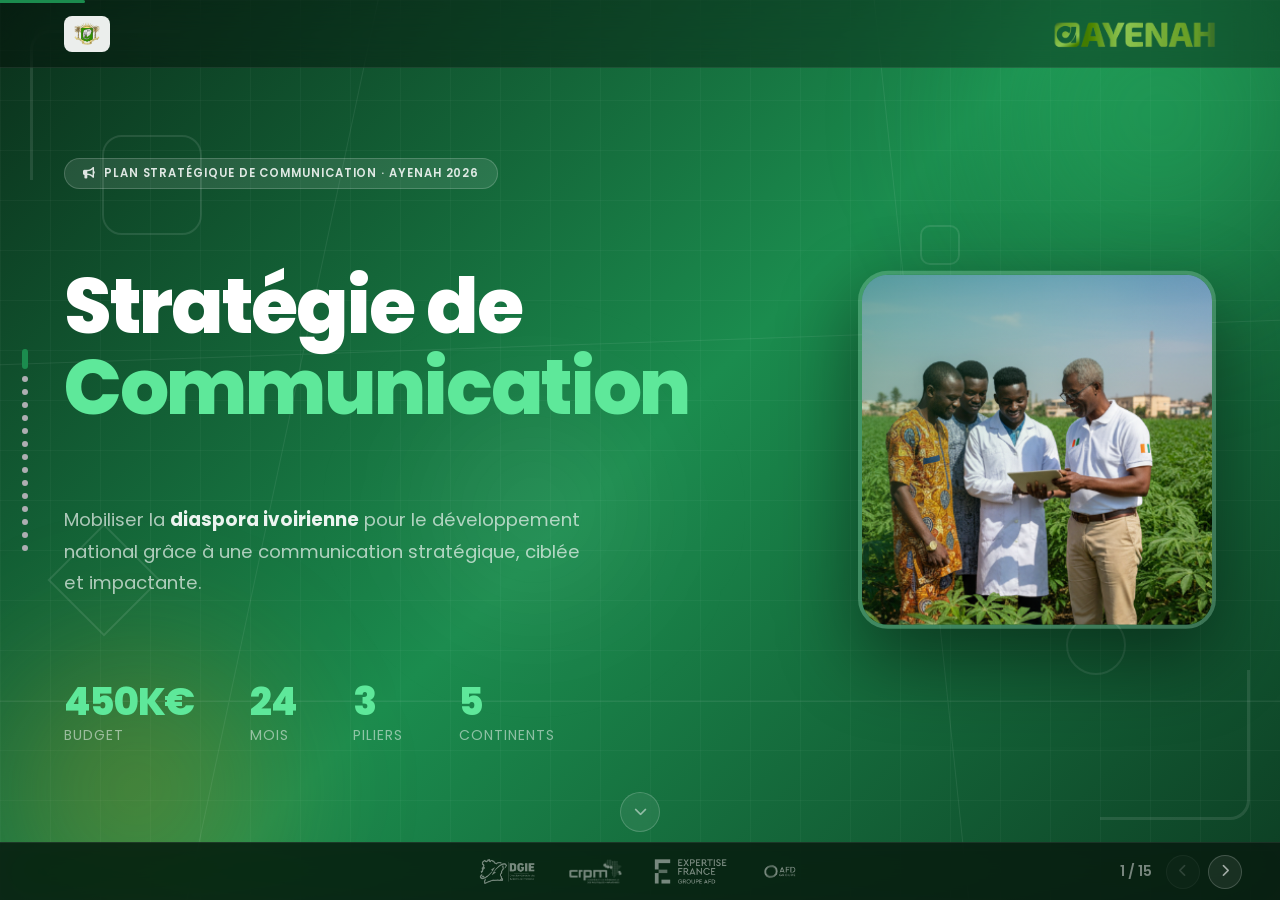
<file: index-2.html>
<!DOCTYPE html>
<html lang="fr">
<head>
    <meta charset="UTF-8">
    <meta name="viewport" content="width=device-width, initial-scale=1.0">
    <title>AYENAH — Stratégie de Communication</title>
    <link rel="preconnect" href="https://fonts.googleapis.com">
    <link rel="preconnect" href="https://fonts.gstatic.com" crossorigin>
    <link href="https://fonts.googleapis.com/css2?family=Poppins:wght@300;400;500;600;700;800;900&display=swap" rel="stylesheet">
    <link rel="stylesheet" href="https://cdnjs.cloudflare.com/ajax/libs/font-awesome/6.4.0/css/all.min.css">
    <link rel="stylesheet" href="style-2.css">
</head>
<body>

    <!-- Progress bar -->
    <div class="progress-bar" id="progressBar"></div>

    <!-- Left nav dots -->
    <nav class="nav-dots" id="navDots" aria-label="Navigation slides"></nav>

    <!-- Fullscreen toggle -->
    <button class="btn-fullscreen" id="btnFullscreen" aria-label="Plein écran" title="Plein écran (F)">
        <i class="fas fa-expand" id="fsIcon"></i>
    </button>

    <!-- Slides wrapper — scroll-snap container -->
    <div class="slides-wrapper" id="slidesWrapper">

        <!-- ===== SLIDE 1: COVER ===== -->
        <section class="slide slide-cover" data-slide="0">
            <!-- Animated grid background -->
            <div class="cover-grid" aria-hidden="true"></div>
            <!-- Glowing orbs -->
            <div class="cover-orbs" aria-hidden="true">
                <div class="orb orb-1"></div>
                <div class="orb orb-2"></div>
                <div class="orb orb-3"></div>
            </div>
            <!-- Geometric shapes -->
            <div class="cover-shapes" aria-hidden="true">
                <div class="geo-shape geo-1"></div>
                <div class="geo-shape geo-2"></div>
                <div class="geo-shape geo-3"></div>
                <div class="geo-shape geo-4"></div>
            </div>
            <!-- Corner brackets -->
            <div class="corner-decor corner-tl" aria-hidden="true"></div>
            <div class="corner-decor corner-br" aria-hidden="true"></div>
            <!-- Geometric lines overlay -->
            <div class="cover-lines" aria-hidden="true">
                <div class="cover-line cline-1"></div>
                <div class="cover-line cline-2"></div>
                <div class="cover-line cline-3"></div>
                <div class="cover-line cline-4"></div>
            </div>
            <header class="slide-header">
                <div class="logo-left"><img src="images/logos/armoirie.png" alt="Armoirie Côte d'Ivoire"></div>
                <div class="logo-right"><img src="images/logos/logo-ayenah.png" alt="AYENAH"></div>
            </header>
            <!-- Feature image — right side -->
            <div class="cover-image-feature">
                <img src="images/Ayenah.png" alt="Solidarité et unité">
            </div>
            <div class="slide-body">
                <div class="slide-inner" style="align-items:flex-start">
                    <div class="cover-badge reveal">
                        <i class="fas fa-bullhorn"></i>
                        Plan Stratégique de Communication · AYENAH 2026
                    </div>
                    <h1 class="cover-title reveal">Stratégie de<br><span class="hl">Communication</span></h1>
                    <p class="cover-tagline reveal">
                        Mobiliser la <strong>diaspora ivoirienne</strong> pour le développement national
                        grâce à une communication stratégique, ciblée et impactante.
                    </p>
                    <div class="cover-stats reveal">
                        <div class="cover-stat"><span class="cs-val">450K€</span><span class="cs-label">Budget</span></div>
                        <div class="cover-stat"><span class="cs-val">24</span><span class="cs-label">Mois</span></div>
                        <div class="cover-stat"><span class="cs-val">3</span><span class="cs-label">Piliers</span></div>
                        <div class="cover-stat"><span class="cs-val">5</span><span class="cs-label">Continents</span></div>
                    </div>
                </div>
            </div>
        <button class="scroll-cue" onclick="window.goToSlide(1)" aria-label="Slide suivant"><i class="fas fa-chevron-down"></i></button>
        </section>

        <!-- ===== SLIDE 2: SOMMAIRE ===== -->
        <section class="slide slide-pattern" data-slide="1">
            <header class="slide-header">
                <div class="logo-left"><img src="images/logos/armoirie.png" alt="Armoirie"></div>
                <div class="logo-right"><img src="images/logos/logo-ayenah.png" alt="AYENAH"></div>
            </header>
            <div class="slide-body">
                <div class="slide-inner">
                    <div class="section-header reveal">
                        <div class="section-badge"><i class="fas fa-list-ol"></i> Plan</div>
                        <h2 class="section-title">Sommaire de la <span class="hl">Présentation</span></h2>
                        <p class="section-sub">Cliquez sur une section pour y accéder directement</p>
                    </div>
                    <div class="sommaire-grid reveal">
                        <div class="sommaire-item" onclick="goToSlide(2)" role="button" tabindex="0">
                            <span class="sommaire-num">01</span><span class="sommaire-label">Contexte &amp; Défis</span>
                        </div>
                        <div class="sommaire-item" onclick="goToSlide(3)" role="button" tabindex="0">
                            <span class="sommaire-num">02</span><span class="sommaire-label">Rôle de la Communication</span>
                        </div>
                        <div class="sommaire-item" onclick="goToSlide(4)" role="button" tabindex="0">
                            <span class="sommaire-num">03</span><span class="sommaire-label">Enjeux Clés</span>
                        </div>
                        <div class="sommaire-item" onclick="goToSlide(5)" role="button" tabindex="0">
                            <span class="sommaire-num">04</span><span class="sommaire-label">Les 3 Piliers d'AYENAH</span>
                        </div>
                        <div class="sommaire-item" onclick="goToSlide(6)" role="button" tabindex="0">
                            <span class="sommaire-num">05</span><span class="sommaire-label">Cibles &amp; Canaux</span>
                        </div>
                        <div class="sommaire-item" onclick="goToSlide(7)" role="button" tabindex="0">
                            <span class="sommaire-num">06</span><span class="sommaire-label">Écosystème de Communication</span>
                        </div>
                        <div class="sommaire-item" onclick="goToSlide(8)" role="button" tabindex="0">
                            <span class="sommaire-num">07</span><span class="sommaire-label">Plan d'Actions (4 Phases)</span>
                        </div>
                        <div class="sommaire-item" onclick="goToSlide(9)" role="button" tabindex="0">
                            <span class="sommaire-num">08</span><span class="sommaire-label">Budget Prévisionnel</span>
                        </div>
                        <div class="sommaire-item" onclick="goToSlide(10)" role="button" tabindex="0">
                            <span class="sommaire-num">09</span><span class="sommaire-label">Gouvernance</span>
                        </div>
                        <div class="sommaire-item" onclick="goToSlide(11)" role="button" tabindex="0">
                            <span class="sommaire-num">10</span><span class="sommaire-label">KPIs &amp; Indicateurs</span>
                        </div>
                        <div class="sommaire-item" onclick="goToSlide(12)" role="button" tabindex="0">
                            <span class="sommaire-num">11</span><span class="sommaire-label">Tableau de Bord</span>
                        </div>
                        <div class="sommaire-item" onclick="goToSlide(13)" role="button" tabindex="0">
                            <span class="sommaire-num">12</span><span class="sommaire-label">Conclusion</span>
                        </div>
                    </div>
                </div>
            </div>
        <button class="scroll-cue" onclick="window.goToSlide(2)" aria-label="Slide suivant"><i class="fas fa-chevron-down"></i></button>
        </section>

        <!-- ===== SLIDE 3: CONTEXTE ===== -->
        <section class="slide slide-pattern" data-slide="2">
            <header class="slide-header">
                <div class="logo-left"><img src="images/logos/armoirie.png" alt="Armoirie"></div>
                <div class="logo-right"><img src="images/logos/logo-ayenah.png" alt="AYENAH"></div>
            </header>
            <div class="slide-body">
                <div class="slide-inner">
                    <div class="section-header reveal">
                        <div class="section-badge"><i class="fas fa-info-circle"></i> Contexte</div>
                        <h2 class="section-title">Le <span class="hl">Défi</span> d'AYENAH</h2>
                        <p class="section-sub">Une diaspora à fort potentiel mais des défis structurels à relever</p>
                    </div>
                    <div class="grid-5 reveal">
                        <div class="card">
                            <div class="card-icon"><i class="fas fa-globe-africa"></i></div>
                            <h3 class="card-title">Diaspora dispersée</h3>
                            <p class="card-text">Des centaines de milliers d'Ivoiriens répartis sur <strong>5 continents</strong> : France, USA, Italie, Allemagne, Canada…</p>
                        </div>
                        <div class="card">
                            <div class="card-icon"><i class="fas fa-shield-alt"></i></div>
                            <h3 class="card-title">Confiance à construire</h3>
                            <p class="card-text">Une diaspora qui a besoin d'être <strong>rassurée sur la crédibilité</strong> et la transparence des procédures.</p>
                        </div>
                        <div class="card">
                            <div class="card-icon orange"><i class="fas fa-exchange-alt"></i></div>
                            <h3 class="card-title">Transferts insuffisants</h3>
                            <p class="card-text">Les mécanismes de transfert <strong>ne suffisent pas</strong> — il faut des dispositifs d'accompagnement concrets.</p>
                        </div>
                        <div class="card">
                            <div class="card-icon"><i class="fas fa-hand-holding-usd"></i></div>
                            <h3 class="card-title">Potentiel inexploité</h3>
                            <p class="card-text">Des milliards de FCFA orientés vers la <strong>consommation plutôt que l'investissement</strong> productif.</p>
                        </div>
                        <div class="card">
                            <div class="card-icon"><i class="fas fa-user-graduate"></i></div>
                            <h3 class="card-title">Compétences disponibles</h3>
                            <p class="card-text">Médecins, ingénieurs, entrepreneurs — un <strong>capital humain d'excellence</strong> prêt à contribuer.</p>
                        </div>
                    </div>
                </div>
            </div>
        <button class="scroll-cue" onclick="window.goToSlide(3)" aria-label="Slide suivant"><i class="fas fa-chevron-down"></i></button>
        </section>

        <!-- ===== SLIDE 4: RÔLE DE LA COMMUNICATION ===== -->
        <section class="slide slide-pattern" data-slide="3">
            <header class="slide-header">
                <div class="logo-left"><img src="images/logos/armoirie.png" alt="Armoirie"></div>
                <div class="logo-right"><img src="images/logos/logo-ayenah.png" alt="AYENAH"></div>
            </header>
            <div class="slide-body">
                <div class="slide-inner">
                    <div class="section-header reveal">
                        <div class="section-badge"><i class="fas fa-bullhorn"></i> Stratégie</div>
                        <h2 class="section-title">Le Rôle <span class="hl">Stratégique</span> de la Communication</h2>
                        <p class="section-sub">Une fonction centrale qui conditionne l'atteinte des objectifs</p>
                    </div>
                    <div class="grid-2x2 reveal">
                        <div class="card">
                            <div class="card-header-row">
                                <div class="card-icon"><i class="fas fa-eye"></i></div>
                                <h3 class="card-title">Faire Connaître</h3>
                            </div>
                            <p class="card-text">Créer la <strong>notoriété d'AYENAH</strong> auprès des cibles prioritaires pour que la diaspora sache que ce dispositif existe.</p>
                        </div>
                        <div class="card">
                            <div class="card-header-row">
                                <div class="card-icon"><i class="fas fa-heart"></i></div>
                                <h3 class="card-title">Faire Adhérer</h3>
                            </div>
                            <p class="card-text">Construire la <strong>confiance</strong> et susciter l'engagement. Transformer l'intérêt en candidatures concrètes.</p>
                        </div>
                        <div class="card">
                            <div class="card-header-row">
                                <div class="card-icon"><i class="fas fa-hands-helping"></i></div>
                                <h3 class="card-title">Faire Participer</h3>
                            </div>
                            <p class="card-text">Mobiliser les <strong>relais et ambassadeurs</strong> pour créer une dynamique collective qui amplifie le message.</p>
                        </div>
                        <div class="card">
                            <div class="card-header-row">
                                <div class="card-icon"><i class="fas fa-trophy"></i></div>
                                <h3 class="card-title">Faire Savoir</h3>
                            </div>
                            <p class="card-text">Valoriser les <strong>réalisations concrètes</strong> pour démontrer l'impact et crédibiliser le modèle auprès de tous.</p>
                        </div>
                    </div>
                    <div class="key-message reveal">
                        <strong>La communication n'est pas un accessoire</strong> — c'est le moteur qui permet à AYENAH d'atteindre sa cible, de générer des candidatures et de démontrer ses résultats.
                    </div>
                </div>
            </div>
        <button class="scroll-cue" onclick="window.goToSlide(4)" aria-label="Slide suivant"><i class="fas fa-chevron-down"></i></button>
        </section>

        <!-- ===== SLIDE 5: ENJEUX ===== -->
        <section class="slide slide-pattern" data-slide="4">
            <header class="slide-header">
                <div class="logo-left"><img src="images/logos/armoirie.png" alt="Armoirie"></div>
                <div class="logo-right"><img src="images/logos/logo-ayenah.png" alt="AYENAH"></div>
            </header>
            <div class="slide-body">
                <div class="slide-inner">
                    <div class="section-header reveal">
                        <div class="section-badge"><i class="fas fa-lightbulb"></i> Enjeux</div>
                        <h2 class="section-title">Les <span class="hl">Enjeux</span> Clés du Projet</h2>
                        <p class="section-sub">Ce que la communication permet de résoudre pour garantir le succès</p>
                    </div>
                    <div class="grid-5 reveal">
                        <div class="card">
                            <div class="card-icon"><i class="fas fa-handshake"></i></div>
                            <h3 class="card-title">Enjeu de Confiance</h3>
                            <p class="card-text">Démontrer que ce dispositif est <strong>crédible, transparent et accessible</strong>. La communication construit cette confiance par la preuve.</p>
                        </div>
                        <div class="card">
                            <div class="card-icon"><i class="fas fa-bullseye"></i></div>
                            <h3 class="card-title">Enjeu de Mobilisation</h3>
                            <p class="card-text">Toucher, informer et engager des <strong>communautés dispersées</strong> sur plusieurs continents avec des réalités diverses.</p>
                        </div>
                        <div class="card">
                            <div class="card-icon"><i class="fas fa-university"></i></div>
                            <h3 class="card-title">Enjeu Institutionnel</h3>
                            <p class="card-text">Démontrer la <strong>compétence de la DGIE</strong> à gérer ce type de fonds dans le cadre de la <strong>PNGDI</strong>.</p>
                        </div>
                        <div class="card">
                            <div class="card-icon"><i class="fas fa-chart-bar"></i></div>
                            <h3 class="card-title">Enjeu de Démonstration</h3>
                            <p class="card-text">Produire rapidement des <strong>résultats concrets et visibles</strong> pour légitimer le modèle et préparer sa mise à l'échelle.</p>
                        </div>
                        <div class="card">
                            <div class="card-icon"><i class="fas fa-book"></i></div>
                            <h3 class="card-title">Enjeu de Capitalisation</h3>
                            <p class="card-text">Documenter l'expérience pour en faire un <strong>modèle reproductible</strong>, au niveau national et dans la sous-région.</p>
                        </div>
                    </div>
                </div>
            </div>
        <button class="scroll-cue" onclick="window.goToSlide(5)" aria-label="Slide suivant"><i class="fas fa-chevron-down"></i></button>
        </section>

        <!-- ===== SLIDE 6: LES 3 PILIERS ===== -->
        <section class="slide slide-pattern" data-slide="5">
            <header class="slide-header">
                <div class="logo-left"><img src="images/logos/armoirie.png" alt="Armoirie"></div>
                <div class="logo-right"><img src="images/logos/logo-ayenah.png" alt="AYENAH"></div>
            </header>
            <div class="slide-body">
                <div class="slide-inner">
                    <div class="section-header reveal">
                        <div class="section-badge"><i class="fas fa-cubes"></i> Dispositif</div>
                        <h2 class="section-title">Les <span class="hl">3 Piliers</span> d'AYENAH</h2>
                        <p class="section-sub">Chaque pilier nécessite une communication dédiée pour atteindre ses objectifs</p>
                    </div>
                    <div class="pillars-grid reveal">
                        <div class="pillar">
                            <div class="pillar-num">1</div>
                            <h3 class="pillar-title">Initiatives Locales</h3>
                            <p class="pillar-text">Cofinancement de projets de développement portés conjointement par des associations de la diaspora et des structures locales.</p>
                            <span class="pillar-badge">Jusqu'à 50 000 € (70% max)</span>
                        </div>
                        <div class="pillar">
                            <div class="pillar-num">2</div>
                            <h3 class="pillar-title">Expertise Diaspora</h3>
                            <p class="pillar-text">Mobilisation des compétences des professionnels ivoiriens de l'extérieur pour des missions d'appui technique ciblées.</p>
                            <span class="pillar-badge">Frais de mission pris en charge</span>
                        </div>
                        <div class="pillar">
                            <div class="pillar-num">3</div>
                            <h3 class="pillar-title">Dialogue Institutionnel</h3>
                            <p class="pillar-text">Renforcement des capacités de la DGIE et structuration d'un cadre d'échange pérenne entre l'État et sa diaspora.</p>
                            <span class="pillar-badge">Formations &amp; ateliers</span>
                        </div>
                    </div>
                </div>
            </div>
        <button class="scroll-cue" onclick="window.goToSlide(6)" aria-label="Slide suivant"><i class="fas fa-chevron-down"></i></button>
        </section>

        <!-- ===== SLIDE 7: CIBLES & CANAUX ===== -->
        <section class="slide slide-pattern" data-slide="6">
            <header class="slide-header">
                <div class="logo-left"><img src="images/logos/armoirie.png" alt="Armoirie"></div>
                <div class="logo-right"><img src="images/logos/logo-ayenah.png" alt="AYENAH"></div>
            </header>
            <div class="slide-body">
                <div class="slide-inner">
                    <div class="section-header reveal">
                        <div class="section-badge"><i class="fas fa-users"></i> Cibles</div>
                        <h2 class="section-title">Nos <span class="hl">Cibles</span> et leurs Canaux</h2>
                        <p class="section-sub">Une communication adaptée à chaque segment pour maximiser l'impact</p>
                    </div>
                    <div class="targets-grid reveal">
                        <div class="target-card">
                            <div class="target-icon"><i class="fas fa-users-cog"></i></div>
                            <h3 class="target-title">Associations Diaspora</h3>
                            <div class="channels">
                                <span class="channel-tag">Facebook</span>
                                <span class="channel-tag">WhatsApp</span>
                                <span class="channel-tag">Rencontres</span>
                                <span class="channel-tag">Email</span>
                            </div>
                        </div>
                        <div class="target-card">
                            <div class="target-icon"><i class="fas fa-user-tie"></i></div>
                            <h3 class="target-title">Experts &amp; Professionnels</h3>
                            <div class="channels">
                                <span class="channel-tag">LinkedIn</span>
                                <span class="channel-tag">WhatsApp</span>
                                <span class="channel-tag">Facebook</span>
                                <span class="channel-tag">Webinaires</span>
                                <span class="channel-tag">Email</span>
                                <span class="channel-tag">Presse pro</span>
                            </div>
                        </div>
                        <div class="target-card">
                            <div class="target-icon"><i class="fas fa-landmark"></i></div>
                            <h3 class="target-title">Acteurs Locaux CI</h3>
                            <div class="channels">
                                <span class="channel-tag">Radio locale</span>
                                <span class="channel-tag">Presse pro</span>
                                <span class="channel-tag">Télévisions</span>
                                <span class="channel-tag">Ateliers</span>
                                <span class="channel-tag">Collectivités</span>
                            </div>
                        </div>
                    </div>
                    <div class="key-message reveal">
                        <strong>Chaque cible a ses habitudes</strong> — la communication AYENAH s'adapte en allant à la rencontre des publics là où ils se trouvent, avec les formats qu'ils consomment.
                    </div>
                </div>
            </div>
        <button class="scroll-cue" onclick="window.goToSlide(7)" aria-label="Slide suivant"><i class="fas fa-chevron-down"></i></button>
        </section>

        <!-- ===== SLIDE 8: ÉCOSYSTÈME ===== -->
        <section class="slide slide-pattern" data-slide="7">
            <header class="slide-header">
                <div class="logo-left"><img src="images/logos/armoirie.png" alt="Armoirie"></div>
                <div class="logo-right"><img src="images/logos/logo-ayenah.png" alt="AYENAH"></div>
            </header>
            <div class="slide-body">
                <div class="slide-inner">
                    <div class="section-header reveal">
                        <div class="section-badge"><i class="fas fa-network-wired"></i> Écosystème</div>
                        <h2 class="section-title">L'<span class="hl">Écosystème</span> de Communication</h2>
                        <p class="section-sub">5 piliers complémentaires qui fonctionnent en synergie</p>
                    </div>
                    <div class="ecosystem-grid reveal">
                        <div class="eco-item">
                            <div class="eco-icon"><i class="fas fa-laptop"></i></div>
                            <h3 class="eco-title">Digital</h3>
                            <p class="eco-desc">Site web ayenah.ci, réseaux sociaux, WhatsApp, newsletter</p>
                        </div>
                        <div class="eco-item">
                            <div class="eco-icon"><i class="fas fa-newspaper"></i></div>
                            <h3 class="eco-title">Presse &amp; RP</h3>
                            <p class="eco-desc">Médias nationaux, médias diasporiques, partenariats</p>
                        </div>
                        <div class="eco-item">
                            <div class="eco-icon"><i class="fas fa-user-friends"></i></div>
                            <h3 class="eco-title">Proximité</h3>
                            <p class="eco-desc">Relais associatifs, collectivités locales</p>
                        </div>
                        <div class="eco-item">
                            <div class="eco-icon"><i class="fas fa-calendar-check"></i></div>
                            <h3 class="eco-title">Événementiel</h3>
                            <p class="eco-desc">Forums diaspora-État, ateliers régionaux, webinaires</p>
                        </div>
                        <div class="eco-item">
                            <div class="eco-icon"><i class="fas fa-photo-video"></i></div>
                            <h3 class="eco-title">Contenus</h3>
                            <p class="eco-desc">Vidéos témoignages, infographies, kits communication</p>
                        </div>
                    </div>
                </div>
            </div>
        <button class="scroll-cue" onclick="window.goToSlide(8)" aria-label="Slide suivant"><i class="fas fa-chevron-down"></i></button>
        </section>

        <!-- ===== SLIDE 9: PLAN D'ACTIONS ===== -->
        <section class="slide slide-pattern" data-slide="8">
            <header class="slide-header">
                <div class="logo-left"><img src="images/logos/armoirie.png" alt="Armoirie"></div>
                <div class="logo-right"><img src="images/logos/logo-ayenah.png" alt="AYENAH"></div>
            </header>
            <div class="slide-body">
                <div class="slide-inner">
                    <div class="section-header reveal">
                        <div class="section-badge"><i class="fas fa-tasks"></i> Roadmap</div>
                        <h2 class="section-title">Plan d'Actions en <span class="hl">4 Phases</span></h2>
                        <p class="section-sub">Une montée en puissance progressive sur 24 mois</p>
                    </div>
                    <div class="timeline reveal">
                        <div class="timeline-item">
                            <div class="timeline-dot"></div>
                            <div class="timeline-content">
                                <span class="timeline-phase">Phase 0</span>
                                <h3 class="timeline-title">Préparation</h3>
                                <p class="timeline-desc">Site web opérationnel, contenus prêts, réseau de relais constitué, gouvernance en place</p>
                            </div>
                        </div>
                        <div class="timeline-item">
                            <div class="timeline-dot"></div>
                            <div class="timeline-content">
                                <span class="timeline-phase">Phase 1</span>
                                <h3 class="timeline-title">Lancement</h3>
                                <p class="timeline-desc">Événement inaugural, activation digitale, campagne presse, premiers ateliers régionaux</p>
                            </div>
                        </div>
                        <div class="timeline-item">
                            <div class="timeline-dot"></div>
                            <div class="timeline-content">
                                <span class="timeline-phase">Phase 2</span>
                                <h3 class="timeline-title">Mobilisation</h3>
                                <p class="timeline-desc">Animation continue, accompagnement candidatures, forums diaspora, contenus de preuve</p>
                            </div>
                        </div>
                        <div class="timeline-item">
                            <div class="timeline-dot"></div>
                            <div class="timeline-content">
                                <span class="timeline-phase">Phase 3</span>
                                <h3 class="timeline-title">Valorisation</h3>
                                <p class="timeline-desc">Success stories, bilan consolidé, conférence annuelle, capitalisation des enseignements</p>
                            </div>
                        </div>
                    </div>
                </div>
            </div>
        <button class="scroll-cue" onclick="window.goToSlide(9)" aria-label="Slide suivant"><i class="fas fa-chevron-down"></i></button>
        </section>

        <!-- ===== SLIDE 10: BUDGET ===== -->
        <section class="slide slide-pattern" data-slide="9">
            <header class="slide-header">
                <div class="logo-left"><img src="images/logos/armoirie.png" alt="Armoirie"></div>
                <div class="logo-right"><img src="images/logos/logo-ayenah.png" alt="AYENAH"></div>
            </header>
            <div class="slide-body">
                <div class="slide-inner">
                    <div class="section-header reveal">
                        <div class="section-badge"><i class="fas fa-euro-sign"></i> Budget</div>
                        <h2 class="section-title">Répartition <span class="hl">Budgétaire</span></h2>
                        <p class="section-sub">Un investissement stratégique réparti sur les piliers de l'écosystème</p>
                    </div>
                    <div class="budget-container reveal">
                        <div class="budget-chart-wrapper">
                            <div class="budget-chart">
                                <svg viewBox="0 0 200 200" width="100%" height="100%" role="img" aria-label="Graphique répartition budget">
                                    <circle cx="100" cy="100" r="80" fill="none" stroke="#1B8C4E" stroke-width="28"
                                        stroke-dasharray="125.6 376.8" stroke-dashoffset="0" transform="rotate(-90 100 100)">
                                        <animate attributeName="stroke-dasharray" from="0 502.4" to="125.6 376.8" dur="1s" fill="freeze"/>
                                    </circle>
                                    <circle cx="100" cy="100" r="80" fill="none" stroke="#2ECC71" stroke-width="28"
                                        stroke-dasharray="125.6 376.8" stroke-dashoffset="-125.6" transform="rotate(-90 100 100)">
                                        <animate attributeName="stroke-dasharray" from="0 502.4" to="125.6 376.8" dur="1s" begin="0.2s" fill="freeze"/>
                                    </circle>
                                    <circle cx="100" cy="100" r="80" fill="none" stroke="#F39C12" stroke-width="28"
                                        stroke-dasharray="100.48 401.92" stroke-dashoffset="-251.2" transform="rotate(-90 100 100)">
                                        <animate attributeName="stroke-dasharray" from="0 502.4" to="100.48 401.92" dur="1s" begin="0.4s" fill="freeze"/>
                                    </circle>
                                    <circle cx="100" cy="100" r="80" fill="none" stroke="#27AE60" stroke-width="28"
                                        stroke-dasharray="100.48 401.92" stroke-dashoffset="-351.68" transform="rotate(-90 100 100)">
                                        <animate attributeName="stroke-dasharray" from="0 502.4" to="100.48 401.92" dur="1s" begin="0.6s" fill="freeze"/>
                                    </circle>
                                    <circle cx="100" cy="100" r="80" fill="none" stroke="#16A085" stroke-width="28"
                                        stroke-dasharray="50.24 452.16" stroke-dashoffset="-452.16" transform="rotate(-90 100 100)">
                                        <animate attributeName="stroke-dasharray" from="0 502.4" to="50.24 452.16" dur="1s" begin="0.8s" fill="freeze"/>
                                    </circle>
                                    <circle cx="100" cy="100" r="64" fill="white"/>
                                </svg>
                                <div class="budget-center">
                                    <span class="budget-center-label">Budget Com</span>
                                    <span class="budget-center-val">100%</span>
                                </div>
                            </div>
                        </div>
                        <div class="budget-items">
                            <div class="budget-item">
                                <div class="budget-color" style="background:#1B8C4E"></div>
                                <div class="budget-info">
                                    <h4>Digital</h4>
                                    <span>Site, réseaux, outils</span>
                                </div>
                                <span class="budget-percent">25%</span>
                            </div>
                            <div class="budget-item">
                                <div class="budget-color" style="background:#2ECC71"></div>
                                <div class="budget-info">
                                    <h4>Production Contenus</h4>
                                    <span>Vidéos, graphisme, rédaction</span>
                                </div>
                                <span class="budget-percent">25%</span>
                            </div>
                            <div class="budget-item">
                                <div class="budget-color" style="background:#F39C12"></div>
                                <div class="budget-info">
                                    <h4>Événementiel</h4>
                                    <span>Forums, ateliers, conférences</span>
                                </div>
                                <span class="budget-percent">20%</span>
                            </div>
                            <div class="budget-item">
                                <div class="budget-color" style="background:#27AE60"></div>
                                <div class="budget-info">
                                    <h4>Supports &amp; Outils</h4>
                                    <span>Impression, kits, goodies</span>
                                </div>
                                <span class="budget-percent">20%</span>
                            </div>
                            <div class="budget-item">
                                <div class="budget-color" style="background:#16A085"></div>
                                <div class="budget-info">
                                    <h4>Presse &amp; Divers</h4>
                                    <span>RP, partenariats, imprévus</span>
                                </div>
                                <span class="budget-percent">10%</span>
                            </div>
                        </div>
                    </div>
                </div>
            </div>
        <button class="scroll-cue" onclick="window.goToSlide(10)" aria-label="Slide suivant"><i class="fas fa-chevron-down"></i></button>
        </section>

        <!-- ===== SLIDE 11: GOUVERNANCE ===== -->
        <section class="slide slide-pattern" data-slide="10">
            <header class="slide-header">
                <div class="logo-left"><img src="images/logos/armoirie.png" alt="Armoirie"></div>
                <div class="logo-right"><img src="images/logos/logo-ayenah.png" alt="AYENAH"></div>
            </header>
            <div class="slide-body">
                <div class="slide-inner">
                    <div class="section-header reveal">
                        <div class="section-badge"><i class="fas fa-sitemap"></i> Organisation</div>
                        <h2 class="section-title"><span class="hl">Gouvernance</span> de la Communication</h2>
                        <p class="section-sub">Une organisation claire pour garantir réactivité et cohérence</p>
                    </div>
                    <div class="governance-grid reveal">
                        <div class="gov-card">
                            <div class="gov-icon"><i class="fas fa-chess-king"></i></div>
                            <h3 class="gov-title">Comité de Pilotage</h3>
                            <p class="gov-text">Valide les orientations stratégiques et les décisions engageant l'image institutionnelle du projet.</p>
                        </div>
                        <div class="gov-card">
                            <div class="gov-icon"><i class="fas fa-cogs"></i></div>
                            <h3 class="gov-title">Cellule de Coordination</h3>
                            <p class="gov-text">Assure le pilotage opérationnel : priorités, allocation des moyens, validation des contenus et reporting.</p>
                        </div>
                        <div class="gov-card">
                            <div class="gov-icon"><i class="fas fa-check-double"></i></div>
                            <h3 class="gov-title">Circuit de Validation</h3>
                            <p class="gov-text">3 niveaux selon l'enjeu : contenus courants, élaborés (48–72h), stratégiques (validation politique).</p>
                        </div>
                    </div>
                    <div class="key-message reveal">
                        <strong>Une communication pilotée, pas improvisée</strong> — calendrier éditorial partagé, tableau de bord des indicateurs, outils de programmation et de suivi.
                    </div>
                </div>
            </div>
        <button class="scroll-cue" onclick="window.goToSlide(11)" aria-label="Slide suivant"><i class="fas fa-chevron-down"></i></button>
        </section>

        <!-- ===== SLIDE 12: KPIs ===== -->
        <section class="slide slide-pattern" data-slide="11">
            <header class="slide-header">
                <div class="logo-left"><img src="images/logos/armoirie.png" alt="Armoirie"></div>
                <div class="logo-right"><img src="images/logos/logo-ayenah.png" alt="AYENAH"></div>
            </header>
            <div class="slide-body">
                <div class="slide-inner">
                    <div class="section-header reveal">
                        <div class="section-badge"><i class="fas fa-chart-pie"></i> Mesure</div>
                        <h2 class="section-title">Indicateurs de <span class="hl">Performance</span></h2>
                        <p class="section-sub">Un suivi rigoureux pour piloter et optimiser les actions</p>
                    </div>
                    <div class="kpis-grid reveal">
                        <div class="kpi-cat">
                            <div class="kpi-cat-head">
                                <div class="kpi-cat-icon"><i class="fas fa-eye"></i></div>
                                <h3 class="kpi-cat-title">Visibilité &amp; Audience</h3>
                            </div>
                            <ul class="kpi-list">
                                <li class="kpi-row"><span class="kpi-name">Visiteurs site web</span><span class="kpi-val">Mensuel</span></li>
                                <li class="kpi-row"><span class="kpi-name">Abonnés réseaux sociaux</span><span class="kpi-val">Mensuel</span></li>
                                <li class="kpi-row"><span class="kpi-name">Abonnés WhatsApp</span><span class="kpi-val">Mensuel</span></li>
                                <li class="kpi-row"><span class="kpi-name">Vues vidéos YouTube</span><span class="kpi-val">Mensuel</span></li>
                            </ul>
                        </div>
                        <div class="kpi-cat">
                            <div class="kpi-cat-head">
                                <div class="kpi-cat-icon"><i class="fas fa-hand-pointer"></i></div>
                                <h3 class="kpi-cat-title">Engagement</h3>
                            </div>
                            <ul class="kpi-list">
                                <li class="kpi-row"><span class="kpi-name">Taux d'engagement RS</span><span class="kpi-val">Mensuel</span></li>
                                <li class="kpi-row"><span class="kpi-name">Partages &amp; commentaires</span><span class="kpi-val">Mensuel</span></li>
                                <li class="kpi-row"><span class="kpi-name">Taux ouverture newsletter</span><span class="kpi-val">Par envoi</span></li>
                                <li class="kpi-row"><span class="kpi-name">Scans QR Codes</span><span class="kpi-val">Campagne</span></li>
                            </ul>
                        </div>
                        <div class="kpi-cat">
                            <div class="kpi-cat-head">
                                <div class="kpi-cat-icon"><i class="fas fa-bullseye"></i></div>
                                <h3 class="kpi-cat-title">Conversion</h3>
                            </div>
                            <ul class="kpi-list">
                                <li class="kpi-row"><span class="kpi-name">Dossiers projets déposés</span><span class="kpi-val">Par appel</span></li>
                                <li class="kpi-row"><span class="kpi-name">Experts inscrits</span><span class="kpi-val">Trimestriel</span></li>
                                <li class="kpi-row"><span class="kpi-name">Participants événements</span><span class="kpi-val">Par event</span></li>
                                <li class="kpi-row"><span class="kpi-name">Retombées presse</span><span class="kpi-val">Trimestriel</span></li>
                            </ul>
                        </div>
                    </div>
                </div>
            </div>
        <button class="scroll-cue" onclick="window.goToSlide(12)" aria-label="Slide suivant"><i class="fas fa-chevron-down"></i></button>
        </section>

        <!-- ===== SLIDE 13: TABLEAU DE BORD ===== -->
        <section class="slide slide-pattern" data-slide="12">
            <header class="slide-header">
                <div class="logo-left"><img src="images/logos/armoirie.png" alt="Armoirie"></div>
                <div class="logo-right"><img src="images/logos/logo-ayenah.png" alt="AYENAH"></div>
            </header>
            <div class="slide-body">
                <div class="slide-inner">
                    <div class="section-header reveal">
                        <div class="section-badge"><i class="fas fa-tachometer-alt"></i> Dashboard</div>
                        <h2 class="section-title">Tableau de Bord <span class="hl">Synthétique</span></h2>
                        <p class="section-sub">Les indicateurs clés pour le reporting aux partenaires</p>
                    </div>
                    <div class="stats-grid reveal">
                        <div class="stat-card">
                            <div class="stat-icon"><i class="fas fa-globe"></i></div>
                            <div class="stat-val">10K+</div>
                            <div class="stat-label">Visiteurs mensuels site</div>
                        </div>
                        <div class="stat-card">
                            <div class="stat-icon"><i class="fas fa-users"></i></div>
                            <div class="stat-val">5K+</div>
                            <div class="stat-label">Communauté digitale</div>
                        </div>
                        <div class="stat-card">
                            <div class="stat-icon"><i class="fas fa-file-alt"></i></div>
                            <div class="stat-val">120+</div>
                            <div class="stat-label">Candidatures reçues</div>
                        </div>
                        <div class="stat-card">
                            <div class="stat-icon"><i class="fas fa-newspaper"></i></div>
                            <div class="stat-val">30+</div>
                            <div class="stat-label">Retombées médias</div>
                        </div>
                    </div>
                    <div class="kpis-grid reveal">
                        <div class="kpi-cat">
                            <div class="kpi-cat-head">
                                <div class="kpi-cat-icon"><i class="fas fa-file-contract"></i></div>
                                <h3 class="kpi-cat-title">Reporting PTF</h3>
                            </div>
                            <ul class="kpi-list">
                                <li class="kpi-row"><span class="kpi-name">Visibilité &amp; notoriété</span><span class="kpi-val">✓</span></li>
                                <li class="kpi-row"><span class="kpi-name">Mobilisation diaspora</span><span class="kpi-val">✓</span></li>
                                <li class="kpi-row"><span class="kpi-name">Capitalisation</span><span class="kpi-val">✓</span></li>
                            </ul>
                        </div>
                        <div class="kpi-cat">
                            <div class="kpi-cat-head">
                                <div class="kpi-cat-icon"><i class="fas fa-clipboard-check"></i></div>
                                <h3 class="kpi-cat-title">Conformité</h3>
                            </div>
                            <ul class="kpi-list">
                                <li class="kpi-row"><span class="kpi-name">Charte graphique</span><span class="kpi-val">✓</span></li>
                                <li class="kpi-row"><span class="kpi-name">Logos partenaires</span><span class="kpi-val">✓</span></li>
                                <li class="kpi-row"><span class="kpi-name">Mentions légales</span><span class="kpi-val">✓</span></li>
                            </ul>
                        </div>
                        <div class="kpi-cat">
                            <div class="kpi-cat-head">
                                <div class="kpi-cat-icon"><i class="fas fa-sync-alt"></i></div>
                                <h3 class="kpi-cat-title">Fréquence</h3>
                            </div>
                            <ul class="kpi-list">
                                <li class="kpi-row"><span class="kpi-name">Reporting hebdo</span><span class="kpi-val">Synthèse</span></li>
                                <li class="kpi-row"><span class="kpi-name">Bilan mensuel</span><span class="kpi-val">Complet</span></li>
                                <li class="kpi-row"><span class="kpi-name">Rapport trimestriel</span><span class="kpi-val">PTF</span></li>
                            </ul>
                        </div>
                    </div>
                </div>
            </div>
        <button class="scroll-cue" onclick="window.goToSlide(13)" aria-label="Slide suivant"><i class="fas fa-chevron-down"></i></button>
        </section>

        <!-- ===== SLIDE 14: CONCLUSION ===== -->
        <section class="slide slide-pattern" data-slide="13">
            <header class="slide-header">
                <div class="logo-left"><img src="images/logos/armoirie.png" alt="Armoirie"></div>
                <div class="logo-right"><img src="images/logos/logo-ayenah.png" alt="AYENAH"></div>
            </header>
            <div class="slide-body">
                <div class="slide-inner">
                    <div class="section-header reveal">
                        <div class="section-badge"><i class="fas fa-flag-checkered"></i> Conclusion</div>
                        <h2 class="section-title">La Communication, <span class="hl">Clé du Succès</span></h2>
                    </div>
                    <div class="conclusion-box reveal">
                        <p class="conclusion-quote">"AYENAH repose sur la participation volontaire d'acteurs dispersés de par le monde. Sans communication efficace et ciblée, le meilleur dispositif reste invisible."</p>
                        <p class="conclusion-txt">La communication n'est pas une dépense accessoire — c'est <strong>l'investissement stratégique</strong> qui permet à AYENAH de remplir sa mission.</p>
                    </div>
                    <div class="stats-grid reveal">
                        <div class="stat-card">
                            <div class="stat-val">450K€</div>
                            <div class="stat-label">Budget projet</div>
                        </div>
                        <div class="stat-card">
                            <div class="stat-val">24</div>
                            <div class="stat-label">Mois</div>
                        </div>
                        <div class="stat-card">
                            <div class="stat-val">3</div>
                            <div class="stat-label">Piliers</div>
                        </div>
                        <div class="stat-card">
                            <div class="stat-val">∞</div>
                            <div class="stat-label">Impact potentiel</div>
                        </div>
                    </div>
                </div>
            </div>
        <button class="scroll-cue" onclick="window.goToSlide(14)" aria-label="Slide suivant"><i class="fas fa-chevron-down"></i></button>
        </section>

        <!-- ===== SLIDE 15: MERCI ===== -->
        <section class="slide slide-merci" data-slide="14">
            <header class="slide-header">
                <div class="logo-left"><img src="images/logos/armoirie.png" alt="Armoirie"></div>
                <div class="logo-right"><img src="images/logos/logo-ayenah.png" alt="AYENAH"></div>
            </header>
            <!-- Background orbs -->
            <div class="merci-orbs" aria-hidden="true">
                <div class="merci-orb merci-orb-1"></div>
                <div class="merci-orb merci-orb-2"></div>
                <div class="merci-orb merci-orb-3"></div>
            </div>
            <div class="slide-body">
                <div class="merci-body">
                    <div class="merci-emoji reveal">🙏</div>
                    <h1 class="merci-title reveal">Merci !</h1>
                    <p class="merci-sub reveal">Pour votre attention et votre engagement</p>
                    <div class="merci-contacts reveal">
                        <div class="merci-contact"><i class="fas fa-globe"></i><span>ayenah.ci</span></div>
                        <div class="merci-contact"><i class="fas fa-envelope"></i><span>contact@ayenah.ci</span></div>
                        <div class="merci-contact"><i class="fab fa-linkedin"></i><span>AYENAH</span></div>
                        <div class="merci-contact"><i class="fab fa-facebook"></i><span>AYENAH Officiel</span></div>
                    </div>
                    <div class="merci-actions reveal">
                        <a href="PRÉAMBULE.docx" download class="btn-primary">
                            <i class="fas fa-file-word"></i>
                            <span>Télécharger le Plan Stratégique</span>
                            <i class="fas fa-download"></i>
                        </a>
                        <a href="plan-taches.html" class="btn-secondary">
                            <i class="fas fa-tasks"></i>
                            <span>Accéder au Suivi des Tâches</span>
                            <i class="fas fa-arrow-right"></i>
                        </a>
                    </div>
                    <p class="merci-tagline reveal">Ensemble, mobilisons la diaspora ivoirienne pour construire un avenir commun.</p>
                    <div class="merci-stats reveal">
                        <div class="merci-stat"><span class="merci-stat-val">450K€</span><span class="merci-stat-lbl">Budget</span></div>
                        <div class="merci-stat-sep"></div>
                        <div class="merci-stat"><span class="merci-stat-val">24</span><span class="merci-stat-lbl">Mois</span></div>
                        <div class="merci-stat-sep"></div>
                        <div class="merci-stat"><span class="merci-stat-val">5</span><span class="merci-stat-lbl">Continents</span></div>
                        <div class="merci-stat-sep"></div>
                        <div class="merci-stat"><span class="merci-stat-val">3</span><span class="merci-stat-lbl">Piliers</span></div>
                    </div>
                </div>
            </div>
        </section>

    </div><!-- end .slides-wrapper -->

    <!-- Fixed bottom bar -->
    <div class="bottom-bar" id="bottomBar">
        <div class="bottom-partners">
            <img src="images/logos/logo-dgie.png" alt="DGIE">
            <img src="images/logos/crpm.png" alt="CRPM">
            <img src="images/logos/Ef-logo-2020.png" alt="Expertise France">
            <img src="images/logos/afd.png" alt="AFD" style="border-radius:4px">
        </div>
        <div class="bottom-right">
            <span class="slide-counter" id="slideCounter">1 / 15</span>
            <button class="nav-btn" id="prevBtn" title="Précédent (←)" aria-label="Précédent">
                <i class="fas fa-chevron-left"></i>
            </button>
            <button class="nav-btn" id="nextBtn" title="Suivant (→)" aria-label="Suivant">
                <i class="fas fa-chevron-right"></i>
            </button>
        </div>
    </div>

    <script>
    /* ============================================================
       Slide Presentation Controller — scroll-snap based
       JS role: sync UI only (dots, counter, progress, buttons).
       Scroll-snap handles the actual movement natively.
    ============================================================ */
    (function () {
        'use strict';

        var slides      = Array.from(document.querySelectorAll('.slide'));
        var total       = slides.length;
        var current     = 0;
        var progressBar = document.getElementById('progressBar');
        var counter     = document.getElementById('slideCounter');
        var prevBtn     = document.getElementById('prevBtn');
        var nextBtn     = document.getElementById('nextBtn');
        var dotsEl      = document.getElementById('navDots');
        var bottomBar   = document.getElementById('bottomBar');
        var wrapper     = document.getElementById('slidesWrapper');

        /* Build nav dots using DOM APIs (no innerHTML) */
        function buildDots() {
            while (dotsEl.firstChild) dotsEl.removeChild(dotsEl.firstChild);
            slides.forEach(function (_, i) {
                var btn = document.createElement('button');
                btn.className = i === 0 ? 'nav-dot active' : 'nav-dot';
                btn.title = 'Slide ' + (i + 1);
                btn.setAttribute('aria-label', 'Aller au slide ' + (i + 1));
                btn.addEventListener('click', function () { goTo(i); });
                dotsEl.appendChild(btn);
            });
        }

        /* IntersectionObserver: detect which slide is ≥50% visible */
        function observe() {
            var obs = new IntersectionObserver(function (entries) {
                entries.forEach(function (e) {
                    if (e.isIntersecting && e.intersectionRatio >= 0.5) {
                        var idx = slides.indexOf(e.target);
                        if (idx !== -1) {
                            current = idx;
                            syncUI(idx);
                            e.target.classList.add('visible');
                        }
                    }
                });
            }, { threshold: 0.5 });
            slides.forEach(function (s) { obs.observe(s); });
        }

        /* Keyboard navigation */
        function bindKeys() {
            document.addEventListener('keydown', function (e) {
                if (e.target.isContentEditable || e.target.tagName === 'INPUT') return;
                switch (e.key) {
                    case 'ArrowDown': case 'ArrowRight': case 'PageDown': case ' ':
                        e.preventDefault(); goTo(current + 1); break;
                    case 'ArrowUp': case 'ArrowLeft': case 'PageUp':
                        e.preventDefault(); goTo(current - 1); break;
                    case 'Home': e.preventDefault(); goTo(0); break;
                    case 'End':  e.preventDefault(); goTo(total - 1); break;
                }
            });
        }

        /* Navigate to slide index */
        function goTo(idx) {
            if (idx < 0 || idx >= total) return;
            slides[idx].scrollIntoView({ behavior: 'smooth', block: 'start' });
        }

        /* Update all UI elements */
        function syncUI(idx) {
            progressBar.style.width = ((idx + 1) / total * 100) + '%';
            counter.textContent = (idx + 1) + ' / ' + total;

            Array.from(dotsEl.querySelectorAll('.nav-dot')).forEach(function (d, i) {
                if (i === idx) { d.classList.add('active'); }
                else           { d.classList.remove('active'); }
            });

            prevBtn.disabled = idx === 0;
            nextBtn.disabled = idx === total - 1;

            /* Dark bottom bar on cover (0) and merci (last slide) */
            if (idx === 0 || idx === total - 1) {
                bottomBar.classList.add('dark');
            } else {
                bottomBar.classList.remove('dark');
            }
        }

        /* Inject floating background decorations into each light slide */
        function buildDecor() {
            var decorDefs = [
                ['decor-element', 'decor-circle', 'decor-1'],
                ['decor-element', 'decor-ring',   'decor-2'],
                ['decor-element', 'decor-ring',   'decor-3'],
                ['decor-element', 'decor-circle', 'decor-4'],
                ['decor-element', 'decor-circle', 'decor-5'],
                ['decor-element', 'decor-square', 'decor-6'],
                ['decor-element', 'decor-circle', 'decor-7'],
                ['decor-element', 'decor-ring',   'decor-8']
            ];
            slides.forEach(function (slide, idx) {
                if (idx === 0 || idx === total - 1) return;
                var container = document.createElement('div');
                container.className = 'floating-decor';
                decorDefs.forEach(function (classes) {
                    var el = document.createElement('div');
                    el.className = classes.join(' ');
                    container.appendChild(el);
                });
                slide.insertBefore(container, slide.firstChild);
            });
        }

        /* Init */
        buildDecor();
        buildDots();
        observe();
        bindKeys();

        prevBtn.addEventListener('click', function () { goTo(current - 1); });
        nextBtn.addEventListener('click', function () { goTo(current + 1); });
        syncUI(0);

        /* Reduce motion: disable smooth scroll */
        if (window.matchMedia('(prefers-reduced-motion: reduce)').matches) {
            wrapper.style.scrollBehavior = 'auto';
        }

        /* Expose goToSlide for sommaire onclick attributes */
        window.goToSlide = goTo;

        /* ==================== FULLSCREEN ==================== */
        (function () {
            var btn  = document.getElementById('btnFullscreen');
            var icon = document.getElementById('fsIcon');

            function isFullscreen() {
                return !!(document.fullscreenElement || document.webkitFullscreenElement);
            }

            function updateIcon() {
                icon.className = isFullscreen() ? 'fas fa-compress' : 'fas fa-expand';
                btn.title = isFullscreen() ? 'Quitter le plein écran (F ou Échap)' : 'Plein écran (F)';
            }

            btn.addEventListener('click', function () {
                if (isFullscreen()) {
                    (document.exitFullscreen || document.webkitExitFullscreen).call(document);
                } else {
                    (document.documentElement.requestFullscreen || document.documentElement.webkitRequestFullscreen).call(document.documentElement);
                }
            });

            document.addEventListener('fullscreenchange', updateIcon);
            document.addEventListener('webkitfullscreenchange', updateIcon);

            /* F key toggles fullscreen (skip when typing in inputs) */
            document.addEventListener('keydown', function (e) {
                if (e.key === 'f' || e.key === 'F') {
                    if (document.activeElement && document.activeElement.tagName !== 'INPUT' && document.activeElement.tagName !== 'TEXTAREA') {
                        btn.click();
                    }
                }
            });
        }());
    }());
    </script>
</body>
</html>
</file>
<file: style-2.css>
/* ============================================================
   AYENAH — Présentation Apple-style
   Fichier : style-2.css
   Design  : Minimaliste, épuré, typographie soignée
   Police  : Plus Jakarta Sans (Google Fonts)
   Palette : #F5F5F7 bg | #1D1D1F text | #1B8C4E vert | #F39C12 orange
   ============================================================ */

/* ==================== CUSTOM PROPERTIES ==================== */
:root {
    /* Brand */
    --green:        #1B8C4E;
    --green-dark:   #156B3D;
    --green-soft:   #2ECC71;          /* lighter emerald — gradients & accents */
    --green-light:  rgba(27, 140, 78, 0.10);
    --green-mid:    rgba(27, 140, 78, 0.14);
    --green-pale:   #E8F5E9;          /* pastel green — icon backgrounds */
    --green-xpale:  #F1F8E9;          /* extra-light green */
    --orange:       #F39C12;
    --orange-light: rgba(243, 156, 18, 0.12);

    /* Neutrals — Apple-style */
    --bg:           #F0F7F3;
    --bg-slide:     #F2F8F4;
    --text-1:       #1D1D1F;
    --text-2:       #6E6E73;
    --text-3:       #AEAEB2;
    --divider:      rgba(0, 0, 0, 0.07);
    --border:       rgba(0, 0, 0, 0.06);
    --shadow-sm:    0 2px 12px rgba(0, 0, 0, 0.06);
    --shadow-md:    0 8px 32px rgba(0, 0, 0, 0.10);
    --shadow-lg:    0 16px 56px rgba(0, 0, 0, 0.14);

    /* Glassmorphism — green-tinted borders and shadows like original */
    --glass-bg:     rgba(255, 255, 255, 0.62);
    --glass-bg-hover: rgba(255, 255, 255, 0.80);
    --glass-border: rgba(27, 140, 78, 0.10);
    --glass-border-hover: rgba(27, 140, 78, 0.20);
    --glass-shadow: 0 4px 20px rgba(27, 140, 78, 0.10), inset 0 1px 0 rgba(255, 255, 255, 0.90);
    --glass-shadow-hover: 0 16px 48px rgba(27, 140, 78, 0.16), inset 0 1px 0 rgba(255, 255, 255, 1);

    /* Typography */
    --font:         'Poppins', sans-serif;
    --sz-title:     clamp(2.4rem, 6vw, 5.2rem);
    --sz-h2:        clamp(1.9rem, 4vw, 3.2rem);
    --sz-h3:        clamp(1.05rem, 2vw, 1.45rem);
    --sz-body:      clamp(0.88rem, 1.5vw, 1.08rem);
    --sz-sm:        clamp(0.75rem, 1.1vw, 0.9rem);
    --sz-badge:     clamp(0.68rem, 0.9vw, 0.8rem);

    /* Spacing */
    --pad-slide:    clamp(2rem, 5vw, 6rem);
    --gap-content:  clamp(1.2rem, 2.5vh, 2.5rem);
    --pad-card:     clamp(1.3rem, 2.4vw, 2.2rem);

    /* Shape */
    --r:            14px;
    --r-sm:         8px;
    --r-pill:       100px;

    /* Motion */
    --ease:         cubic-bezier(0.4, 0, 0.2, 1);
    --dur:          0.4s;
}

/* ==================== RESET ==================== */
*, *::before, *::after {
    margin: 0; padding: 0; box-sizing: border-box;
}

/* ==================== BASE ==================== */
html {
    height: 100%;
    overflow-x: hidden;
    scroll-behavior: smooth;
}

body {
    font-family: var(--font);
    background: linear-gradient(135deg, #f5f7fa 0%, #e8f5e9 100%);
    color: var(--text-1);
    -webkit-font-smoothing: antialiased;
    -moz-osx-font-smoothing: grayscale;
    height: 100%;
    overflow: hidden;
}

a { text-decoration: none; color: inherit; }
ul { list-style: none; }
img { display: block; }

/* ==================== PROGRESS BAR ==================== */
.progress-bar {
    position: fixed;
    top: 0; left: 0;
    height: 3px;
    background: var(--green);
    width: 0%;
    transition: width 0.5s var(--ease);
    z-index: 2000;
    border-radius: 0 2px 2px 0;
}

/* ==================== SLIDES WRAPPER ==================== */
.slides-wrapper {
    height: 100dvh;
    overflow-y: scroll;
    scroll-snap-type: y mandatory;
    scrollbar-width: none;
    -ms-overflow-style: none;
}

.slides-wrapper::-webkit-scrollbar { display: none; }

/* ==================== INDIVIDUAL SLIDE ==================== */
.slide {
    width: 100vw;
    height: 100dvh;
    overflow: hidden;
    scroll-snap-align: start;
    display: flex;
    flex-direction: column;
    position: relative;
    background: #ffffff;
}

/* Pattern for content slides */
.slide-pattern {
    background:
        linear-gradient(135deg, rgba(27, 140, 78, 0.02) 0%, transparent 50%),
        linear-gradient(225deg, rgba(243, 156, 18, 0.02) 0%, transparent 50%),
        #ffffff;
}

.slide-pattern::before {
    content: '';
    position: absolute;
    top: 0; right: 0;
    width: 40%; height: 100%;
    background: linear-gradient(180deg, rgba(27, 140, 78, 0.03) 0%, transparent 100%);
    pointer-events: none;
    z-index: 0;
}

/* Slide header and body always above pattern layer */
.slide-header { z-index: 100; }
.slide-body    { z-index: 1; }

/* ==================== SLIDE HEADER ==================== */
.slide-header {
    position: absolute;
    top: 0; left: 0; right: 0;
    height: 68px;
    display: flex;
    align-items: center;
    justify-content: space-between;
    padding: 0 var(--pad-slide);
    z-index: 100;
    background: rgba(255, 255, 255, 0.88);
    backdrop-filter: saturate(180%) blur(20px);
    -webkit-backdrop-filter: saturate(180%) blur(20px);
    border-bottom: 1px solid var(--divider);
    flex-shrink: 0;
}

.logo-left img,
.logo-right img {
    height: clamp(26px, 4vh, 38px);
    width: auto;
    object-fit: contain;
}

/* ==================== SLIDE BODY ==================== */
.slide-body {
    flex: 1;
    min-height: 0;
    display: flex;
    flex-direction: column;
    align-items: center;
    padding: 68px var(--pad-slide) 64px;
    overflow-y: auto;
    overflow-x: hidden;
    -webkit-overflow-scrolling: touch;
    scrollbar-width: thin;
    scrollbar-color: var(--green) transparent;
}

.slide-body::-webkit-scrollbar { width: 4px; }
.slide-body::-webkit-scrollbar-track { background: transparent; }
.slide-body::-webkit-scrollbar-thumb { background: var(--green); border-radius: 2px; }

.slide-inner {
    flex: 1;
    width: 100%;
    max-width: 1180px;
    display: flex;
    flex-direction: column;
    align-items: center;
    justify-content: space-evenly;
    gap: 0; /* space-evenly handles distribution */
    padding: clamp(0.5rem, 1.5vh, 1.5rem) 0;
}

/* ==================== FULLSCREEN BUTTON ==================== */
.btn-fullscreen {
    position: fixed;
    bottom: clamp(12px, 2vw, 20px);
    left: clamp(12px, 2vw, 20px);
    width: 40px;
    height: 40px;
    border: 1.5px solid transparent;
    border-radius: 10px;
    background: transparent;
    color: rgba(255, 255, 255, 0.45);
    font-size: 14px;
    cursor: pointer;
    z-index: 600;
    display: flex;
    align-items: center;
    justify-content: center;
    opacity: 0;
    transition: background 0.2s ease, border-color 0.2s ease, color 0.2s ease, transform 0.2s ease, opacity 0.25s ease;
}

body:hover .btn-fullscreen,
.btn-fullscreen:focus {
    opacity: 1;
}

.btn-fullscreen:hover {
    background: rgba(255, 255, 255, 0.12);
    border-color: rgba(255, 255, 255, 0.2);
    color: rgba(255, 255, 255, 0.9);
    transform: scale(1.08);
}

.btn-fullscreen:active {
    transform: scale(0.95);
}

/* ==================== NAV DOTS (left fixed) ==================== */
.nav-dots {
    position: fixed;
    left: clamp(10px, 1.8vw, 22px);
    top: 50%;
    transform: translateY(-50%);
    display: flex;
    flex-direction: column;
    gap: 7px;
    z-index: 500;
}

.nav-dot {
    width: 6px;
    height: 6px;
    border-radius: 3px;
    background: var(--text-3);
    cursor: pointer;
    transition: all 0.3s var(--ease);
    border: none;
    padding: 0;
    flex-shrink: 0;
}

.nav-dot.active {
    background: var(--green);
    height: 20px;
}

.nav-dot:hover:not(.active) {
    background: var(--text-2);
}

/* ==================== BOTTOM BAR ==================== */
.bottom-bar {
    position: fixed;
    bottom: 0; left: 0; right: 0;
    height: 58px;
    display: flex;
    align-items: center;
    padding: 0 clamp(12px, 3vw, 40px);
    background: rgba(255, 255, 255, 0.92);
    backdrop-filter: saturate(180%) blur(20px);
    -webkit-backdrop-filter: saturate(180%) blur(20px);
    border-top: 1px solid var(--divider);
    z-index: 500;
    transition: background 0.4s ease, border-color 0.4s ease;
}

.bottom-partners {
    position: absolute;
    left: 50%;
    transform: translateX(-50%);
    display: flex;
    align-items: center;
    gap: clamp(14px, 2.5vw, 32px);
}

.bottom-partners img {
    height: clamp(18px, 2.8vh, 28px);
    width: auto;
    object-fit: contain;
    opacity: 0.7;
    filter: grayscale(15%);
    transition: opacity 0.2s ease;
}

.bottom-partners img:hover { opacity: 1; }

.bottom-right {
    display: flex;
    align-items: center;
    gap: 8px;
    margin-left: auto;
}

.nav-btn {
    width: 34px; height: 34px;
    border-radius: 50%;
    border: 1.5px solid var(--border);
    background: var(--bg-slide);
    color: var(--text-1);
    cursor: pointer;
    display: flex; align-items: center; justify-content: center;
    font-size: 0.8rem;
    transition: all 0.2s var(--ease);
}

.nav-btn:hover:not(:disabled) {
    border-color: var(--green);
    color: var(--green);
    background: var(--green-light);
}

.nav-btn:disabled { opacity: 0.25; cursor: default; }

.slide-counter {
    font-size: var(--sz-sm);
    color: var(--text-2);
    font-weight: 600;
    min-width: 44px;
    text-align: center;
    font-variant-numeric: tabular-nums;
}

/* Dark bottom bar (cover + merci slides) */
.bottom-bar.dark {
    background: rgba(10, 28, 18, 0.88) !important;
    border-top-color: rgba(255, 255, 255, 0.08) !important;
}

.bottom-bar.dark .bottom-partners img {
    filter: brightness(0) invert(1);
    opacity: 0.45;
}

.bottom-bar.dark .nav-btn {
    border-color: rgba(255, 255, 255, 0.18);
    background: rgba(255, 255, 255, 0.07);
    color: rgba(255, 255, 255, 0.6);
}

.bottom-bar.dark .nav-btn:hover:not(:disabled) {
    background: rgba(255, 255, 255, 0.15);
    border-color: rgba(255, 255, 255, 0.35);
    color: #fff;
}

.bottom-bar.dark .slide-counter { color: rgba(255, 255, 255, 0.45); }

/* ==================== SECTION HEADER ==================== */
.section-header {
    text-align: center;
    width: 100%;
}

.section-badge {
    display: inline-flex;
    align-items: center;
    gap: 7px;
    background: var(--green-mid);
    color: var(--green);
    padding: 7px 18px;
    border-radius: var(--r-pill);
    font-size: var(--sz-badge);
    font-weight: 700;
    letter-spacing: 0.06em;
    text-transform: uppercase;
    margin-bottom: 14px;
}

.section-title {
    font-size: var(--sz-h2);
    font-weight: 700;
    color: var(--text-1);
    letter-spacing: -0.025em;
    line-height: 1.15;
    margin-bottom: 8px;
}

.section-title .hl { color: var(--green); }

.section-sub {
    font-size: var(--sz-body);
    color: var(--text-2);
    max-width: 640px;
    margin: 0 auto;
    line-height: 1.65;
}

/* ==================== CARD BASE ==================== */
.card {
    background: #ffffff;
    border: 1px solid rgba(27, 140, 78, 0.08);
    border-radius: var(--r);
    padding: var(--pad-card);
    box-shadow: 0 4px 20px rgba(27, 140, 78, 0.1);
    transition: all 0.4s var(--ease);
    position: relative;
    overflow: hidden;
    cursor: default;
}

/* Animated left stripe — reveals on hover */
.card::before {
    content: '';
    position: absolute;
    top: 0; left: 0;
    width: 5px; height: 100%;
    background: linear-gradient(180deg, var(--green), var(--green-soft));
    transform: scaleY(0);
    transform-origin: top;
    transition: transform 0.4s var(--ease);
}

.card:hover::before { transform: scaleY(1); }

.card:hover {
    transform: translateY(-8px);
    box-shadow: 0 25px 60px rgba(0, 0, 0, 0.15);
    border-color: rgba(27, 140, 78, 0.15);
}

/* ==================== CARD ICON HOVER ==================== */
.card:hover .card-icon {
    background: linear-gradient(135deg, var(--green), var(--green-soft));
    color: #fff;
    transform: scale(1.1) rotate(5deg);
    transition: all 0.4s var(--ease);
}

.card-icon {
    width: 52px; height: 52px;
    border-radius: 12px;
    background: var(--green-pale);
    color: var(--green);
    display: flex; align-items: center; justify-content: center;
    font-size: 1.2rem;
    margin-bottom: 10px;
    flex-shrink: 0;
}

.card-icon.orange {
    background: var(--orange-light);
    color: var(--orange);
}

.card-header-row {
    display: flex;
    align-items: center;
    gap: 10px;
    margin-bottom: 8px;
}

.card-title {
    font-size: var(--sz-h3);
    font-weight: 650;
    color: var(--text-1);
    letter-spacing: -0.015em;
    line-height: 1.25;
}

.card-text {
    font-size: var(--sz-body);
    color: var(--text-2);
    line-height: 1.6;
}

.card-text strong {
    color: var(--text-1);
    font-weight: 600;
}

/* ==================== CARD GRIDS ==================== */
.grid-2x2 {
    display: grid;
    grid-template-columns: repeat(2, 1fr);
    gap: clamp(0.8rem, 1.5vw, 1.2rem);
    width: 100%;
    max-width: 1060px;
}

.grid-3 {
    display: grid;
    grid-template-columns: repeat(3, 1fr);
    gap: clamp(0.8rem, 1.5vw, 1.2rem);
    width: 100%;
    max-width: 1100px;
}

.grid-5 {
    display: grid;
    grid-template-columns: repeat(6, 1fr);
    gap: clamp(0.8rem, 1.5vw, 1.2rem);
    width: 100%;
    max-width: 1100px;
    justify-items: stretch;
}

.grid-5 .card:nth-child(1),
.grid-5 .card:nth-child(2),
.grid-5 .card:nth-child(3) { grid-column: span 2; }

/* Center the 2 bottom cards so they align with the 3 above */
.grid-5 .card:nth-child(4) { grid-column: 1 / span 3; }
.grid-5 .card:nth-child(5) { grid-column: 4 / span 3; }

/* ==================== KEY MESSAGE ==================== */
.key-message {
    background: rgba(27, 140, 78, 0.08);
    backdrop-filter: blur(24px) saturate(160%);
    -webkit-backdrop-filter: blur(24px) saturate(160%);
    border: 1px solid rgba(27, 140, 78, 0.18);
    border-left: 3px solid var(--green);
    border-radius: var(--r-sm);
    padding: 14px 20px;
    font-size: var(--sz-body);
    color: var(--text-1);
    max-width: 860px;
    width: 100%;
    line-height: 1.7;
    box-shadow: 0 2px 16px rgba(27, 140, 78, 0.08);
}

.key-message strong { color: var(--green); }

/* ==================== SOMMAIRE ==================== */
.sommaire-grid {
    display: grid;
    grid-template-columns: repeat(4, 1fr);
    gap: clamp(0.8rem, 1.4vw, 1.1rem);
    width: 100%;
    max-width: 1140px;
}

.sommaire-item {
    background: #ffffff;
    border: 1px solid rgba(27, 140, 78, 0.08);
    box-shadow: 0 4px 20px rgba(27, 140, 78, 0.1);
    border-radius: var(--r);
    padding: clamp(14px, 2vw, 22px) clamp(12px, 1.8vw, 18px);
    display: flex;
    align-items: center;
    gap: 12px;
    cursor: pointer;
    transition: all 0.25s var(--ease);
    min-height: clamp(56px, 7vh, 76px);
}

.sommaire-item:hover {
    background: var(--green-xpale) !important;
    border-color: rgba(27, 140, 78, 0.20) !important;
    transform: translateX(10px);
    box-shadow: var(--glass-shadow-hover) !important;
}

.sommaire-num {
    width: clamp(40px, 4vw, 52px);
    height: clamp(40px, 4vw, 52px);
    border-radius: 12px;
    background: linear-gradient(135deg, var(--green), var(--green-soft));
    color: #fff;
    display: flex;
    align-items: center;
    justify-content: center;
    font-size: clamp(0.95rem, 1.8vw, 1.2rem);
    font-weight: 800;
    letter-spacing: -0.02em;
    flex-shrink: 0;
    transition: transform 0.35s var(--ease), box-shadow 0.35s var(--ease);
    box-shadow: 0 4px 12px rgba(27, 140, 78, 0.25);
}

.sommaire-item:hover .sommaire-num {
    transform: rotate(12deg) scale(1.12);
    box-shadow: 0 6px 20px rgba(27, 140, 78, 0.4);
}

.sommaire-label {
    font-size: clamp(0.85rem, 1.4vw, 1.05rem);
    font-weight: 600;
    color: var(--text-1);
    line-height: 1.3;
}

/* ==================== PILLARS ==================== */
.pillars-grid {
    display: grid;
    grid-template-columns: repeat(3, 1fr);
    gap: clamp(0.9rem, 2vw, 1.5rem);
    width: 100%;
    max-width: 1100px;
}

.pillar {
    background: #ffffff;
    border: 1px solid rgba(27, 140, 78, 0.08);
    border-radius: var(--r);
    padding: var(--pad-card);
    text-align: center;
    position: relative;
    overflow: hidden;
    transition: all 0.4s var(--ease);
    display: flex;
    flex-direction: column;
    align-items: center;
    gap: 8px;
    box-shadow: 0 4px 20px rgba(27, 140, 78, 0.1);
}

.pillar::before {
    content: '';
    position: absolute;
    top: 0; left: 0; right: 0;
    height: 5px;
    background: linear-gradient(90deg, var(--green), var(--green-soft));
}

.pillar:nth-child(2)::before {
    background: linear-gradient(90deg, var(--green-soft), var(--orange));
}

.pillar:nth-child(3)::before {
    background: linear-gradient(90deg, var(--orange), var(--green));
}

.pillar:hover {
    transform: translateY(-12px);
    box-shadow: 0 25px 60px rgba(0, 0, 0, 0.15);
}

.pillar-num {
    width: 52px; height: 52px;
    border-radius: 50%;
    background: linear-gradient(135deg, var(--green), var(--green-soft));
    color: #fff;
    display: flex; align-items: center; justify-content: center;
    font-size: 1.2rem;
    font-weight: 800;
    box-shadow: 0 8px 25px rgba(27, 140, 78, 0.3);
    transition: transform 0.6s var(--ease), box-shadow 0.4s var(--ease);
}

.pillar:hover .pillar-num {
    transform: scale(1.15) rotate(360deg);
    box-shadow: 0 12px 35px rgba(27, 140, 78, 0.45);
}

.pillar-title {
    font-size: var(--sz-h3);
    font-weight: 700;
    color: var(--text-1);
    letter-spacing: -0.015em;
}

.pillar-text {
    font-size: var(--sz-body);
    color: var(--text-2);
    line-height: 1.55;
}

.pillar-badge {
    display: inline-block;
    background: var(--green-mid);
    color: var(--green);
    padding: 4px 12px;
    border-radius: var(--r-pill);
    font-size: var(--sz-badge);
    font-weight: 700;
    margin-top: 4px;
}

/* ==================== TARGETS ==================== */
.targets-grid {
    display: grid;
    grid-template-columns: repeat(3, 1fr);
    gap: clamp(0.9rem, 1.6vw, 1.3rem);
    width: 100%;
    max-width: 1100px;
}

.target-card {
    background: #ffffff;
    border: 1px solid rgba(27, 140, 78, 0.08);
    border-radius: var(--r);
    padding: var(--pad-card);
    box-shadow: 0 4px 20px rgba(27, 140, 78, 0.1);
    transition: all 0.4s var(--ease);
}

.target-card:hover {
    transform: translateY(-10px) scale(1.02);
    box-shadow: 0 25px 60px rgba(0, 0, 0, 0.15);
    border-color: rgba(27, 140, 78, 0.15);
}

.target-icon {
    width: 54px; height: 54px;
    border-radius: 12px;
    background: var(--green-pale);
    color: var(--green);
    display: flex; align-items: center; justify-content: center;
    font-size: 1.3rem;
    margin-bottom: 12px;
}

.target-title {
    font-size: var(--sz-h3);
    font-weight: 650;
    color: var(--text-1);
    margin-bottom: 10px;
}

.channels {
    display: flex;
    flex-wrap: wrap;
    gap: 5px;
}

.channel-tag {
    background: var(--green-mid);
    color: var(--green);
    padding: 3px 9px;
    border-radius: var(--r-pill);
    font-size: var(--sz-badge);
    font-weight: 600;
}

/* ==================== ECOSYSTEM ==================== */
.ecosystem-grid {
    display: grid;
    grid-template-columns: repeat(5, 1fr);
    gap: clamp(0.8rem, 1.4vw, 1.1rem);
    width: 100%;
    max-width: 1140px;
}

.eco-item {
    background: #ffffff;
    border: 1px solid rgba(27, 140, 78, 0.08);
    border-radius: var(--r);
    padding: var(--pad-card);
    text-align: center;
    box-shadow: 0 4px 20px rgba(27, 140, 78, 0.1);
    transition: all 0.4s var(--ease);
    display: flex;
    flex-direction: column;
    align-items: center;
    gap: 8px;
    position: relative;
    overflow: hidden;
}

.eco-item::after {
    content: '';
    position: absolute;
    bottom: 0; left: 0; right: 0;
    height: 4px;
    background: linear-gradient(90deg, var(--green), var(--green-soft));
    transform: scaleX(0);
    transition: transform 0.4s var(--ease);
}

.eco-item:hover {
    transform: translateY(-12px);
    box-shadow: 0 25px 60px rgba(0, 0, 0, 0.15);
    border-color: rgba(27, 140, 78, 0.15);
}

.eco-item:hover::after { transform: scaleX(1); }

.eco-item:hover .eco-icon {
    background: linear-gradient(135deg, var(--green), var(--green-soft));
    color: #fff;
    transform: rotate(10deg) scale(1.1);
    transition: all 0.4s var(--ease);
}

.eco-icon {
    width: 56px; height: 56px;
    border-radius: 14px;
    background: var(--green-pale);
    color: var(--green);
    display: flex; align-items: center; justify-content: center;
    font-size: 1.4rem;
}

.eco-title {
    font-size: var(--sz-h3);
    font-weight: 650;
    color: var(--text-1);
}

.eco-desc {
    font-size: var(--sz-sm);
    color: var(--text-2);
    line-height: 1.5;
}

/* ==================== TIMELINE (horizontal, matches index.html) ==================== */
.timeline {
    display: flex;
    gap: clamp(14px, 2vw, 25px);
    width: 100%;
    max-width: 1200px;
    position: relative;
}

.timeline::before {
    content: '';
    position: absolute;
    top: clamp(28px, 4vh, 40px);
    left: 5%; right: 5%;
    height: 4px;
    background: linear-gradient(90deg, var(--green), var(--green-soft), var(--orange), var(--green));
    border-radius: 2px;
}

.timeline-item {
    flex: 1;
    text-align: center;
    position: relative;
    padding-top: clamp(55px, 8vh, 70px);
}

.timeline-dot {
    position: absolute;
    top: clamp(16px, 2.5vh, 25px);
    left: 50%;
    transform: translateX(-50%);
    width: clamp(26px, 3.5vh, 34px);
    height: clamp(26px, 3.5vh, 34px);
    background: #ffffff;
    border: 4px solid var(--green);
    border-radius: 50%;
    transition: all 0.4s var(--ease);
    z-index: 10;
    box-shadow: 0 4px 15px rgba(27, 140, 78, 0.2);
}

.timeline-item:hover .timeline-dot {
    background: var(--green);
    transform: translateX(-50%) scale(1.3);
    box-shadow: 0 6px 25px rgba(27, 140, 78, 0.4);
}

.timeline-content {
    background: #ffffff;
    border-radius: var(--r);
    padding: clamp(16px, 2.2vw, 28px);
    box-shadow: 0 4px 20px rgba(27, 140, 78, 0.1);
    border: 1px solid rgba(27, 140, 78, 0.08);
    transition: all 0.4s var(--ease);
}

.timeline-item:hover .timeline-content {
    transform: translateY(-8px);
    box-shadow: 0 25px 60px rgba(0, 0, 0, 0.15);
}

.timeline-phase {
    display: inline-block;
    background: var(--green-pale);
    color: var(--green);
    padding: 4px 14px;
    border-radius: var(--r-pill);
    font-size: var(--sz-badge);
    font-weight: 700;
    text-transform: uppercase;
    letter-spacing: 0.06em;
    margin-bottom: 10px;
}

.timeline-title {
    font-size: var(--sz-h3);
    font-weight: 700;
    color: var(--text-1);
    margin-bottom: 8px;
}

.timeline-desc {
    color: var(--text-2);
    font-size: var(--sz-sm);
    line-height: 1.6;
}

@media (max-width: 768px) {
    .timeline { flex-direction: column; }
    .timeline::before { display: none; }
    .timeline-item { padding-top: 0; }
    .timeline-dot { display: none; }
}

/* ==================== BUDGET ==================== */
.budget-container {
    display: flex;
    align-items: center;
    gap: clamp(2rem, 5vw, 5rem);
    width: 100%;
    max-width: 1100px;
}

.budget-chart-wrapper {
    flex-shrink: 0;
}

.budget-chart {
    position: relative;
    width: clamp(200px, 22vw, 280px);
    height: clamp(200px, 22vw, 280px);
    display: flex;
    align-items: center;
    justify-content: center;
}

.budget-center {
    position: absolute;
    top: 50%;
    left: 50%;
    transform: translate(-50%, -50%);
    text-align: center;
    pointer-events: none;
}

.budget-center-label {
    font-size: var(--sz-sm);
    color: var(--text-2);
    font-weight: 500;
    display: block;
    margin-bottom: 4px;
}

.budget-center-val {
    font-size: clamp(1.1rem, 2.2vw, 1.4rem);
    font-weight: 700;
    color: var(--accent);
    letter-spacing: -0.02em;
}

.budget-items {
    flex: 1;
    display: grid;
    grid-template-columns: repeat(2, 1fr);
    gap: clamp(10px, 1.5vw, 18px);
}

.budget-item {
    display: flex;
    align-items: center;
    gap: 15px;
    padding: clamp(12px, 1.5vw, 18px) clamp(14px, 1.8vw, 22px);
    background: #ffffff;
    border-radius: 15px;
    border: 1px solid rgba(27, 140, 78, 0.08);
    box-shadow: 0 4px 20px rgba(27, 140, 78, 0.1);
    transition: all 0.3s var(--ease);
}

.budget-item:hover {
    transform: translateX(8px);
    box-shadow: 0 8px 30px rgba(0, 0, 0, 0.12);
    border-color: rgba(27, 140, 78, 0.2);
}

.budget-color {
    width: 16px;
    height: 45px;
    border-radius: 8px;
    flex-shrink: 0;
}

.budget-info { flex: 1; }

.budget-info h4 {
    font-size: var(--sz-body);
    font-weight: 600;
    color: var(--text-1);
    margin-bottom: 3px;
}

.budget-info span {
    font-size: var(--sz-sm);
    color: var(--text-2);
}

.budget-percent {
    margin-left: auto;
    font-size: clamp(1.1rem, 1.8vw, 1.3rem);
    font-weight: 700;
    color: var(--accent);
}

/* ==================== GOVERNANCE ==================== */
.governance-grid {
    display: grid;
    grid-template-columns: repeat(3, 1fr);
    gap: clamp(0.9rem, 1.6vw, 1.3rem);
    width: 100%;
    max-width: 1100px;
}

.gov-card {
    background: #ffffff;
    border: 1px solid rgba(27, 140, 78, 0.08);
    border-radius: var(--r);
    padding: var(--pad-card);
    text-align: center;
    box-shadow: 0 4px 20px rgba(27, 140, 78, 0.1);
    transition: all 0.4s var(--ease);
    display: flex;
    flex-direction: column;
    align-items: center;
    gap: 8px;
}

.gov-card:hover {
    transform: translateY(-10px);
    box-shadow: 0 25px 60px rgba(0, 0, 0, 0.15);
    border-color: rgba(27, 140, 78, 0.15);
}

.gov-card:hover .gov-icon {
    background: linear-gradient(135deg, var(--green), var(--green-soft));
    color: #fff;
    transition: all 0.4s var(--ease);
}

.gov-icon {
    width: 56px; height: 56px;
    border-radius: 14px;
    background: var(--green-pale);
    color: var(--green);
    display: flex; align-items: center; justify-content: center;
    font-size: 1.4rem;
}

.gov-title {
    font-size: var(--sz-h3);
    font-weight: 650;
    color: var(--text-1);
}

.gov-text {
    font-size: var(--sz-body);
    color: var(--text-2);
    line-height: 1.6;
}

/* ==================== KPIs ==================== */
.kpis-grid {
    display: grid;
    grid-template-columns: repeat(3, 1fr);
    gap: clamp(0.9rem, 1.6vw, 1.3rem);
    width: 100%;
    max-width: 1100px;
}

.kpi-cat {
    background: #ffffff;
    border: 1px solid rgba(27, 140, 78, 0.08);
    border-radius: var(--r);
    padding: var(--pad-card);
    box-shadow: 0 4px 20px rgba(27, 140, 78, 0.1);
    transition: all 0.4s var(--ease);
}

.kpi-cat:hover {
    transform: translateY(-5px);
    box-shadow: 0 25px 60px rgba(0, 0, 0, 0.15);
}

.kpi-cat-head {
    display: flex;
    align-items: center;
    gap: 10px;
    margin-bottom: 12px;
    padding-bottom: 10px;
    border-bottom: 1px solid var(--divider);
}

.kpi-cat-icon {
    width: 34px; height: 34px;
    border-radius: 8px;
    background: var(--green-mid);
    color: var(--green);
    display: flex; align-items: center; justify-content: center;
    font-size: 0.9rem;
    flex-shrink: 0;
}

.kpi-cat-title {
    font-size: var(--sz-body);
    font-weight: 700;
    color: var(--text-1);
}

.kpi-list {
    display: flex;
    flex-direction: column;
    gap: 7px;
}

.kpi-row {
    display: flex;
    justify-content: space-between;
    align-items: center;
    gap: 8px;
}

.kpi-name {
    font-size: var(--sz-sm);
    color: var(--text-2);
    line-height: 1.3;
}

.kpi-val {
    font-size: var(--sz-badge);
    font-weight: 700;
    color: var(--green);
    background: var(--green-mid);
    padding: 2px 8px;
    border-radius: var(--r-pill);
    white-space: nowrap;
    flex-shrink: 0;
}

/* ==================== STATS GRID ==================== */
.stats-grid {
    display: grid;
    grid-template-columns: repeat(4, 1fr);
    gap: clamp(0.9rem, 1.6vw, 1.3rem);
    width: 100%;
    max-width: 1060px;
}

.stat-card {
    background: #ffffff;
    border: 1px solid rgba(27, 140, 78, 0.08);
    border-radius: var(--r);
    padding: var(--pad-card);
    text-align: center;
    box-shadow: 0 4px 20px rgba(27, 140, 78, 0.1);
    transition: all 0.4s var(--ease);
    position: relative;
    overflow: hidden;
}

.stat-card::before {
    content: '';
    position: absolute;
    top: 0; left: 0; right: 0;
    height: 4px;
    background: linear-gradient(90deg, var(--green), var(--green-soft));
}

.stat-card:hover {
    transform: translateY(-10px) scale(1.03);
    box-shadow: 0 25px 60px rgba(0, 0, 0, 0.15);
}

/* Fix 1: icon above the number in stat cards */
.stat-icon {
    font-size: 1.5rem;
    color: var(--green);
    display: block;
    margin-bottom: 6px;
    opacity: 0.75;
}

.stat-val {
    font-size: clamp(1.4rem, 2.8vw, 2.2rem);
    font-weight: 800;
    background: linear-gradient(135deg, var(--green), var(--green-soft));
    -webkit-background-clip: text;
    -webkit-text-fill-color: transparent;
    background-clip: text;
    letter-spacing: -0.03em;
    margin-bottom: 8px;
    display: flex;
    align-items: center;
    justify-content: center;
}

.stat-label {
    font-size: var(--sz-sm);
    color: var(--text-2);
    line-height: 1.3;
}

/* ==================== CONCLUSION ==================== */
.conclusion-box {
    background: rgba(27, 140, 78, 0.07);
    backdrop-filter: blur(24px) saturate(160%);
    -webkit-backdrop-filter: blur(24px) saturate(160%);
    border: 1px solid rgba(27, 140, 78, 0.15);
    border-radius: var(--r);
    padding: clamp(1.4rem, 3vw, 2.5rem);
    width: 100%;
    max-width: 900px;
    text-align: center;
    box-shadow: 0 4px 24px rgba(27, 140, 78, 0.08);
}

.conclusion-quote {
    font-size: clamp(0.85rem, 1.5vw, 1rem);
    color: var(--text-2);
    font-style: italic;
    line-height: 1.7;
    margin-bottom: 12px;
}

.conclusion-txt {
    font-size: var(--sz-body);
    color: var(--text-1);
    line-height: 1.6;
}

.conclusion-txt strong { color: var(--green); }

/* ==================== COVER SLIDE ==================== */
.slide-cover {
    background: linear-gradient(135deg, #0a2e1a 0%, #1B8C4E 50%, #0d3d23 100%);
    color: #fff;
    overflow: hidden;
}

/* Animated background grid */
.cover-grid {
    position: absolute;
    top: 0; left: 0; right: 0; bottom: 0;
    background-image:
        linear-gradient(rgba(255, 255, 255, 0.03) 1px, transparent 1px),
        linear-gradient(90deg, rgba(255, 255, 255, 0.03) 1px, transparent 1px);
    background-size: 50px 50px;
    animation: gridMove 20s linear infinite;
    pointer-events: none;
    z-index: 0;
}

@keyframes gridMove {
    0%   { transform: translate(0, 0); }
    100% { transform: translate(50px, 50px); }
}

/* Glowing orbs */
.cover-orbs {
    position: absolute;
    top: 0; left: 0; right: 0; bottom: 0;
    overflow: hidden;
    pointer-events: none;
    z-index: 0;
}

.orb {
    position: absolute;
    border-radius: 50%;
    filter: blur(60px);
    animation: orbFloat 15s ease-in-out infinite;
}

.orb-1 {
    width: 500px; height: 500px;
    background: radial-gradient(circle, rgba(46, 204, 113, 0.4) 0%, transparent 70%);
    top: -15%; right: -10%;
    animation-delay: 0s;
}

.orb-2 {
    width: 400px; height: 400px;
    background: radial-gradient(circle, rgba(243, 156, 18, 0.3) 0%, transparent 70%);
    bottom: -10%; left: -5%;
    animation-delay: -5s;
}

.orb-3 {
    width: 300px; height: 300px;
    background: radial-gradient(circle, rgba(255, 255, 255, 0.1) 0%, transparent 70%);
    top: 40%; left: 30%;
    animation-delay: -10s;
}

@keyframes orbFloat {
    0%,  100% { transform: translate(0, 0) scale(1);      opacity: 0.6; }
    33%        { transform: translate(30px, -40px) scale(1.1); opacity: 0.8; }
    66%        { transform: translate(-20px, 30px) scale(0.9); opacity: 0.5; }
}

/* Geometric rotating shapes */
.cover-shapes {
    position: absolute;
    top: 0; left: 0; right: 0; bottom: 0;
    pointer-events: none;
    z-index: 0;
}

.geo-shape {
    position: absolute;
    border: 2px solid rgba(255, 255, 255, 0.1);
    animation: geoRotate 20s linear infinite;
}

.geo-1 {
    width: 100px; height: 100px;
    top: 15%; left: 8%;
    border-radius: 20px;
    animation-duration: 25s;
}

.geo-2 {
    width: 60px; height: 60px;
    bottom: 25%; right: 12%;
    border-radius: 50%;
    animation-duration: 15s;
    animation-direction: reverse;
}

.geo-3 {
    width: 80px; height: 80px;
    top: 60%; left: 5%;
    transform: rotate(45deg);
    animation-duration: 30s;
}

.geo-4 {
    width: 40px; height: 40px;
    top: 25%; right: 25%;
    border-radius: 10px;
    animation-duration: 18s;
    animation-direction: reverse;
}

@keyframes geoRotate {
    from { transform: rotate(0deg); }
    to   { transform: rotate(360deg); }
}

/* Corner bracket decorations */
.corner-decor {
    position: absolute;
    width: 150px; height: 150px;
    border: 3px solid rgba(255, 255, 255, 0.1);
    pointer-events: none;
    z-index: 1;
}

.corner-tl {
    top: 30px; left: 30px;
    border-right: none; border-bottom: none;
    border-radius: 20px 0 0 0;
}

.corner-br {
    bottom: 80px; right: 30px;
    border-left: none; border-top: none;
    border-radius: 0 0 20px 0;
}

/* Cover feature image — right side, matches index.html */
.cover-image-feature {
    position: absolute;
    right: 5%;
    top: 50%;
    transform: translateY(-50%);
    width: clamp(260px, 28vw, 400px);
    height: clamp(260px, 28vw, 400px);
    border-radius: 30px;
    overflow: hidden;
    box-shadow: 0 30px 80px rgba(0, 0, 0, 0.45);
    border: 4px solid rgba(255, 255, 255, 0.18);
    opacity: 0;
    animation: imageReveal 1.2s ease 0.8s forwards;
    z-index: 2;
}

.cover-image-feature img {
    width: 100%;
    height: 100%;
    object-fit: cover;
}

.cover-image-feature::before {
    content: '';
    position: absolute;
    inset: 0;
    background: linear-gradient(135deg, rgba(27, 140, 78, 0.35) 0%, transparent 55%);
    z-index: 1;
}

@keyframes imageReveal {
    from { opacity: 0; transform: translateY(-50%) scale(0.82) rotate(-5deg); }
    to   { opacity: 1; transform: translateY(-50%) scale(1) rotate(0deg); }
}

.slide-cover .slide-header {
    background: rgba(0, 0, 0, 0.35) !important;
    border-bottom-color: rgba(255, 255, 255, 0.08) !important;
    backdrop-filter: blur(20px);
    -webkit-backdrop-filter: blur(20px);
}

.slide-cover .logo-left img {
    background: rgba(255, 255, 255, 0.92);
    padding: 6px 10px;
    border-radius: 8px;
}

/* Cover geometric accent lines */
.cover-lines {
    position: absolute;
    inset: 0;
    pointer-events: none;
    overflow: hidden;
    opacity: 0.07;
}

.cover-line {
    position: absolute;
    background: #fff;
}

.cline-1 { width: 1px; height: 140%; left: 22%; top: -20%; transform: rotate(12deg); }
.cline-2 { width: 1px; height: 140%; right: 28%; top: -20%; transform: rotate(-6deg); }
.cline-3 { width: 130%; height: 1px; top: 38%; left: -15%; transform: rotate(-2deg); }
.cline-4 { width: 130%; height: 1px; bottom: 22%; left: -15%; }

.cover-badge {
    display: inline-flex;
    align-items: center;
    gap: 8px;
    background: rgba(255, 255, 255, 0.1);
    border: 1px solid rgba(255, 255, 255, 0.18);
    padding: 6px 18px;
    border-radius: var(--r-pill);
    font-size: var(--sz-badge);
    font-weight: 600;
    color: rgba(255, 255, 255, 0.85);
    letter-spacing: 0.08em;
    text-transform: uppercase;
}

.cover-title {
    font-size: var(--sz-title);
    font-weight: 800;
    color: #fff;
    line-height: 1.05;
    letter-spacing: -0.03em;
    max-width: 700px;
}

.cover-title .hl { color: #5EE89A; }

.cover-tagline {
    font-size: clamp(0.9rem, 1.7vw, 1.15rem);
    color: rgba(255, 255, 255, 0.65);
    max-width: 540px;
    line-height: 1.7;
}

.cover-tagline strong { color: rgba(255, 255, 255, 0.92); }

.cover-stats {
    display: flex;
    gap: clamp(24px, 5vw, 56px);
    flex-wrap: wrap;
    padding-top: 8px;
}

.cover-stat { display: flex; flex-direction: column; gap: 3px; }

.cs-val {
    font-size: clamp(1.5rem, 3vw, 2.4rem);
    font-weight: 800;
    color: #5EE89A;
    letter-spacing: -0.03em;
    line-height: 1;
}

.cs-label {
    font-size: var(--sz-sm);
    color: rgba(255, 255, 255, 0.5);
    text-transform: uppercase;
    letter-spacing: 0.07em;
}

/* ==================== MERCI SLIDE ==================== */
.slide-merci {
    background: linear-gradient(155deg, #0A1E12 0%, #183323 50%, #0D2016 100%);
    color: #fff;
}

.slide-merci .slide-header {
    background: rgba(0, 0, 0, 0.35) !important;
    border-bottom-color: rgba(255, 255, 255, 0.08) !important;
    backdrop-filter: blur(20px);
    -webkit-backdrop-filter: blur(20px);
}

.slide-merci .slide-body {
    justify-content: center;
}

.slide-merci .logo-left img {
    background: rgba(255, 255, 255, 0.92);
    padding: 6px 10px;
    border-radius: 8px;
}

.merci-body {
    display: flex;
    flex-direction: column;
    align-items: center;
    text-align: center;
    gap: clamp(1rem, 2.2vh, 1.6rem);
    position: relative;
    z-index: 1;
}

.merci-emoji {
    font-size: clamp(2.5rem, 5vh, 4rem);
    line-height: 1;
}

.merci-title {
    font-size: clamp(2.2rem, 7vw, 5rem);
    font-weight: 800;
    color: #fff;
    letter-spacing: -0.04em;
    line-height: 1;
}

.merci-sub {
    font-size: clamp(0.9rem, 1.8vw, 1.1rem);
    color: rgba(255, 255, 255, 0.55);
}

.merci-contacts {
    display: flex;
    flex-wrap: wrap;
    justify-content: center;
    gap: 8px;
}

.merci-contact {
    display: flex;
    align-items: center;
    gap: 8px;
    background: rgba(255, 255, 255, 0.09);
    border: 1px solid rgba(255, 255, 255, 0.14);
    padding: 7px 16px;
    border-radius: var(--r-pill);
    font-size: var(--sz-body);
    color: rgba(255, 255, 255, 0.8);
    transition: all 0.2s ease;
}

.merci-contact:hover {
    background: rgba(255, 255, 255, 0.16);
    border-color: rgba(255, 255, 255, 0.28);
}

.merci-contact i { color: #5EE89A; }

.merci-actions {
    display: flex;
    gap: 10px;
    flex-wrap: wrap;
    justify-content: center;
}

.btn-primary {
    display: inline-flex;
    align-items: center;
    gap: 8px;
    padding: 10px 22px;
    border-radius: var(--r-pill);
    font-size: var(--sz-body);
    font-weight: 700;
    background: #5EE89A;
    color: #0A1E12;
    text-decoration: none;
    transition: all 0.25s var(--ease);
    cursor: pointer;
    border: none;
}

.btn-primary:hover {
    background: #4DD483;
    transform: translateY(-2px);
    box-shadow: 0 6px 20px rgba(94, 232, 154, 0.35);
}

.btn-secondary {
    display: inline-flex;
    align-items: center;
    gap: 8px;
    padding: 10px 22px;
    border-radius: var(--r-pill);
    font-size: var(--sz-body);
    font-weight: 700;
    background: rgba(243, 156, 18, 0.2);
    border: 1px solid rgba(243, 156, 18, 0.4);
    color: #F39C12;
    text-decoration: none;
    transition: all 0.25s var(--ease);
    cursor: pointer;
}

.btn-secondary:hover {
    background: rgba(243, 156, 18, 0.3);
    transform: translateY(-2px);
}

/* Fix 2: Merci slide — background orbs + tagline + stats bar */
.merci-orbs {
    position: absolute;
    top: 0; left: 0; right: 0; bottom: 0;
    overflow: hidden;
    pointer-events: none;
    z-index: 0;
}

.merci-orb {
    position: absolute;
    border-radius: 50%;
    filter: blur(80px);
    animation: orbFloat 18s ease-in-out infinite;
}

.merci-orb-1 {
    width: 500px; height: 500px;
    background: radial-gradient(circle, rgba(46, 204, 113, 0.22) 0%, transparent 70%);
    top: -20%; right: -5%;
    animation-delay: 0s;
}

.merci-orb-2 {
    width: 380px; height: 380px;
    background: radial-gradient(circle, rgba(27, 140, 78, 0.18) 0%, transparent 70%);
    bottom: -15%; left: -5%;
    animation-delay: -7s;
}

.merci-orb-3 {
    width: 260px; height: 260px;
    background: radial-gradient(circle, rgba(94, 232, 154, 0.1) 0%, transparent 70%);
    top: 45%; left: 38%;
    animation-delay: -13s;
}

.merci-body {
    position: relative;
    z-index: 1;
}

.merci-tagline {
    font-size: clamp(0.8rem, 1.3vw, 0.95rem);
    color: rgba(255, 255, 255, 0.35);
    font-style: italic;
    max-width: 500px;
    line-height: 1.6;
    margin-top: 0.2rem;
}

.merci-stats {
    display: flex;
    align-items: center;
    gap: clamp(1.2rem, 3vw, 2.5rem);
    background: rgba(255, 255, 255, 0.06);
    border: 1px solid rgba(255, 255, 255, 0.1);
    border-radius: var(--r);
    padding: clamp(14px, 2vh, 22px) clamp(24px, 4vw, 48px);
}

.merci-stat {
    display: flex;
    flex-direction: column;
    align-items: center;
    gap: 4px;
}

.merci-stat-val {
    font-size: clamp(1.3rem, 2.5vw, 2rem);
    font-weight: 800;
    color: #5EE89A;
    letter-spacing: -0.03em;
}

.merci-stat-lbl {
    font-size: var(--sz-sm);
    color: rgba(255, 255, 255, 0.5);
    font-weight: 500;
    text-transform: uppercase;
    letter-spacing: 0.05em;
}

.merci-stat-sep {
    width: 1px;
    height: 40px;
    background: rgba(255, 255, 255, 0.12);
}

/* Fix 4: Écosystème slide — reduce dead space above grid */
[data-slide="7"] .slide-inner {
    justify-content: center;
    gap: clamp(1.5rem, 3vh, 2.5rem);
}

/* ==================== REVEAL ANIMATIONS ==================== */
.reveal {
    opacity: 0;
    transform: translateY(18px);
    transition: opacity 0.55s var(--ease), transform 0.55s var(--ease);
}

.slide.visible .reveal { opacity: 1; transform: translateY(0); }

.reveal:nth-child(1) { transition-delay: 0.04s; }
.reveal:nth-child(2) { transition-delay: 0.10s; }
.reveal:nth-child(3) { transition-delay: 0.16s; }
.reveal:nth-child(4) { transition-delay: 0.22s; }
.reveal:nth-child(5) { transition-delay: 0.28s; }
.reveal:nth-child(6) { transition-delay: 0.34s; }
.reveal:nth-child(7) { transition-delay: 0.40s; }

/* ==================== APPLE SCROLL-DRIVEN ANIMATIONS ==================== */
/*
   CSS animation-timeline: view() ties keyframe progress directly to how
   far the element has scrolled into the viewport — no JS needed.
   Supported: Chrome 115+, Safari 16.4+, Firefox 114+
   Fallback: IntersectionObserver .visible class above.
*/
@keyframes apple-reveal {
    from {
        opacity: 0;
        transform: translateY(48px) scale(0.98);
        filter: blur(5px);
    }
    to {
        opacity: 1;
        transform: translateY(0) scale(1);
        filter: blur(0);
    }
}

@supports (animation-timeline: view()) {
    /* Override JS-driven transition; scroll position drives the animation */
    .reveal {
        opacity: 1;
        transform: none;
        filter: none;
        transition: none;
        animation: apple-reveal cubic-bezier(0.16, 1, 0.3, 1) both;
        animation-timeline: view(block);
    }

    /* Stagger: each sibling starts slightly later in the scroll range */
    .reveal:nth-child(1) { animation-range: entry  0% entry 38%; }
    .reveal:nth-child(2) { animation-range: entry  8% entry 46%; }
    .reveal:nth-child(3) { animation-range: entry 16% entry 54%; }
    .reveal:nth-child(4) { animation-range: entry 24% entry 62%; }
    .reveal:nth-child(5) { animation-range: entry 32% entry 70%; }
    .reveal:nth-child(6) { animation-range: entry 40% entry 78%; }
    .reveal:nth-child(7) { animation-range: entry 48% entry 86%; }

    /* Ensure .visible override doesn't conflict */
    .slide.visible .reveal { opacity: 1; transform: none; }
}

/* ==================== FLOATING DECOR ELEMENTS ==================== */
.floating-decor {
    position: absolute;
    inset: 0;
    pointer-events: none;
    overflow: hidden;
    z-index: 0;
}

.decor-element {
    position: absolute;
    opacity: 0.07;
    animation: floatDecor 20s ease-in-out infinite;
}

.decor-circle {
    border-radius: 50%;
    background: var(--green);
}

.decor-ring {
    border-radius: 50%;
    border: 3px solid var(--green);
    background: transparent;
}

.decor-square {
    border-radius: 14px;
    background: var(--orange);
}

/* Positions matching index.html — 8 elements per slide */
.decor-1 { width: 120px; height: 120px; top: 12%; left: 5%;   animation-delay: 0s;  }
.decor-2 { width: 80px;  height: 80px;  top: 25%; right: 8%;  animation-delay: -5s; }
.decor-3 { width: 60px;  height: 60px;  top: 18%; left: 25%;  animation-delay: -3s; opacity: 0.04; }
.decor-4 { width: 40px;  height: 40px;  top: 30%; left: 12%;  animation-delay: -8s; }
.decor-5 { width: 120px; height: 120px; top: 22%; right: 25%; animation-delay: -2s; }
.decor-6 { width: 50px;  height: 50px;  top: 15%; left: 40%;  animation-delay: -6s; }
.decor-7 { width: 100px; height: 100px; top: 8%;  right: 15%; animation-delay: -4s; opacity: 0.03; }
.decor-8 { width: 50px;  height: 50px;  top: 28%; right: 35%; animation-delay: -7s; }

@keyframes floatDecor {
    0%,  100% { transform: translate(0, 0)      rotate(0deg); }
    25%        { transform: translate(10px, -15px) rotate(5deg); }
    50%        { transform: translate(-5px, 10px)  rotate(-3deg); }
    75%        { transform: translate(15px, 5px)   rotate(3deg); }
}

/* Square decor keeps 45deg baseline when animating */
.decor-square {
    animation-name: floatDecorSquare;
}

@keyframes floatDecorSquare {
    0%,  100% { transform: translate(0, 0)        rotate(45deg); }
    25%        { transform: translate(10px, -15px)  rotate(50deg); }
    50%        { transform: translate(-5px, 10px)   rotate(42deg); }
    75%        { transform: translate(15px, 5px)    rotate(48deg); }
}

@media (prefers-reduced-motion: reduce) {
    .decor-element { animation: none !important; }
}

/* ==================== SCROLL CUE (Bouncing arrow) ==================== */
/*
   Positioned absolute within each slide (position: relative, overflow: hidden).
   Sits just above the fixed bottom bar (68px from slide bottom).
*/
.scroll-cue {
    position: absolute;
    bottom: 68px;
    left: 50%;
    transform: translateX(-50%);
    width: 40px; height: 40px;
    border-radius: 50%;
    border: 1.5px solid var(--border);
    background: rgba(255, 255, 255, 0.7);
    color: var(--text-3);
    cursor: pointer;
    display: flex; align-items: center; justify-content: center;
    font-size: 0.82rem;
    animation: cue-bounce 2.2s cubic-bezier(0.4, 0, 0.6, 1) infinite;
    transition: background 0.2s ease, border-color 0.2s ease, color 0.2s ease;
    z-index: 80;
    backdrop-filter: blur(10px);
    -webkit-backdrop-filter: blur(10px);
}

.scroll-cue:hover {
    background: var(--green-mid);
    border-color: rgba(27, 140, 78, 0.4);
    color: var(--green);
    animation: none;
    transform: translateX(-50%) translateY(3px);
}

@keyframes cue-bounce {
    0%, 100% { transform: translateX(-50%) translateY(0); opacity: 0.7; }
    50%       { transform: translateX(-50%) translateY(9px); opacity: 1; }
}

/* Dark slide (cover) variant */
.slide-cover .scroll-cue {
    border-color: rgba(255, 255, 255, 0.18);
    background: rgba(255, 255, 255, 0.07);
    color: rgba(255, 255, 255, 0.5);
}

.slide-cover .scroll-cue:hover {
    background: rgba(255, 255, 255, 0.16);
    border-color: rgba(255, 255, 255, 0.4);
    color: rgba(255, 255, 255, 0.95);
}

@media (max-height: 600px) { .scroll-cue { display: none; } }

@media (prefers-reduced-motion: reduce) {
    @supports (animation-timeline: view()) {
        .reveal { animation: none; opacity: 1; transform: none; }
    }
    .scroll-cue { animation: none; }
}

/* ==================== RESPONSIVE ==================== */
@media (max-width: 1024px) {
    .ecosystem-grid { grid-template-columns: repeat(3, 1fr); }
    .sommaire-grid { grid-template-columns: repeat(3, 1fr); }
}

@media (max-width: 768px) {
    .cover-image-feature { display: none; }
    .grid-2x2 { grid-template-columns: 1fr; }
    .grid-3 { grid-template-columns: 1fr; }
    .grid-5 { grid-template-columns: repeat(2, 1fr); }
    .grid-5 .card:nth-child(1),
    .grid-5 .card:nth-child(2),
    .grid-5 .card:nth-child(3),
    .grid-5 .card:nth-child(4),
    .grid-5 .card:nth-child(5) { grid-column: span 1; }
    .pillars-grid { grid-template-columns: 1fr; }
    .targets-grid { grid-template-columns: 1fr; }
    .governance-grid { grid-template-columns: 1fr; }
    .kpis-grid { grid-template-columns: 1fr; }
    .sommaire-grid { grid-template-columns: repeat(2, 1fr); }
    .budget-container { flex-direction: column; }
    .budget-items { grid-template-columns: 1fr; }
    .bottom-partners { display: none; }
    .stats-grid { grid-template-columns: repeat(2, 1fr); }
}

@media (max-width: 600px) {
    .ecosystem-grid { grid-template-columns: repeat(2, 1fr); }
    .nav-dots { display: none; }
    .sommaire-grid { grid-template-columns: repeat(2, 1fr); }
}

@media (max-height: 700px) {
    :root {
        --sz-h2: clamp(1.2rem, 2.8vw, 2rem);
        --gap-content: clamp(0.7rem, 1.5vh, 1.2rem);
        --pad-card: clamp(0.7rem, 1.4vw, 1.1rem);
    }
    .slide-header { height: 58px; }
    .slide-body { padding-top: 58px; }
    .section-header { margin-bottom: clamp(0.6rem, 1.2vh, 1rem); }
}

@media (max-height: 600px) {
    :root {
        --pad-slide: clamp(1rem, 3vw, 2.5rem);
        --gap-content: clamp(0.5rem, 1vh, 0.9rem);
    }
    .nav-dots { display: none; }
    .eco-icon, .target-icon, .card-icon, .gov-icon, .kpi-cat-icon { width: 34px; height: 34px; font-size: 0.85rem; }
}

@media (max-height: 500px) and (orientation: landscape) {
    :root {
        --sz-h2: clamp(1rem, 2.5vw, 1.6rem);
        --pad-card: clamp(0.5rem, 1vw, 0.8rem);
        --gap-content: clamp(0.4rem, 0.8vh, 0.7rem);
    }
}

@media (prefers-reduced-motion: reduce) {
    *, *::before, *::after {
        animation-duration: 0.01ms !important;
        transition-duration: 0.2s !important;
    }
    html { scroll-behavior: auto; }
    .reveal { opacity: 1; transform: none; }
}
</file>
